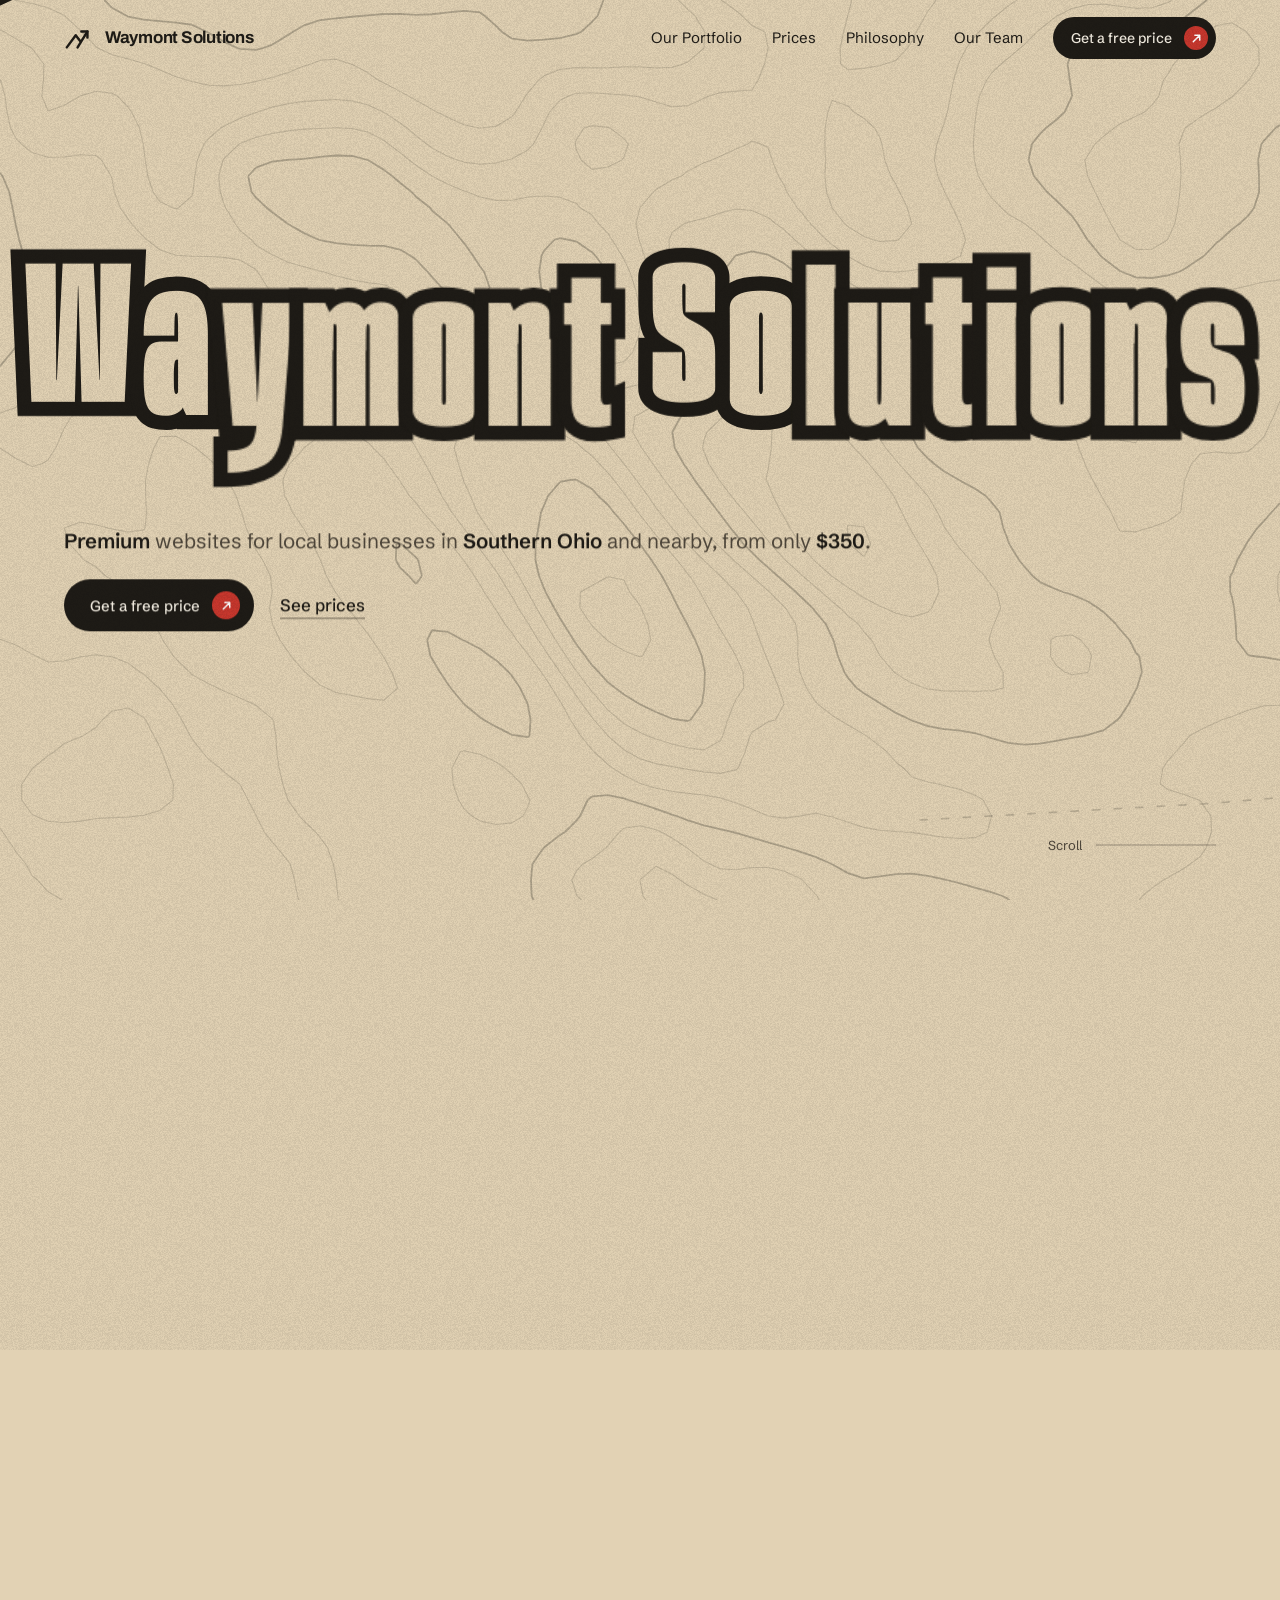
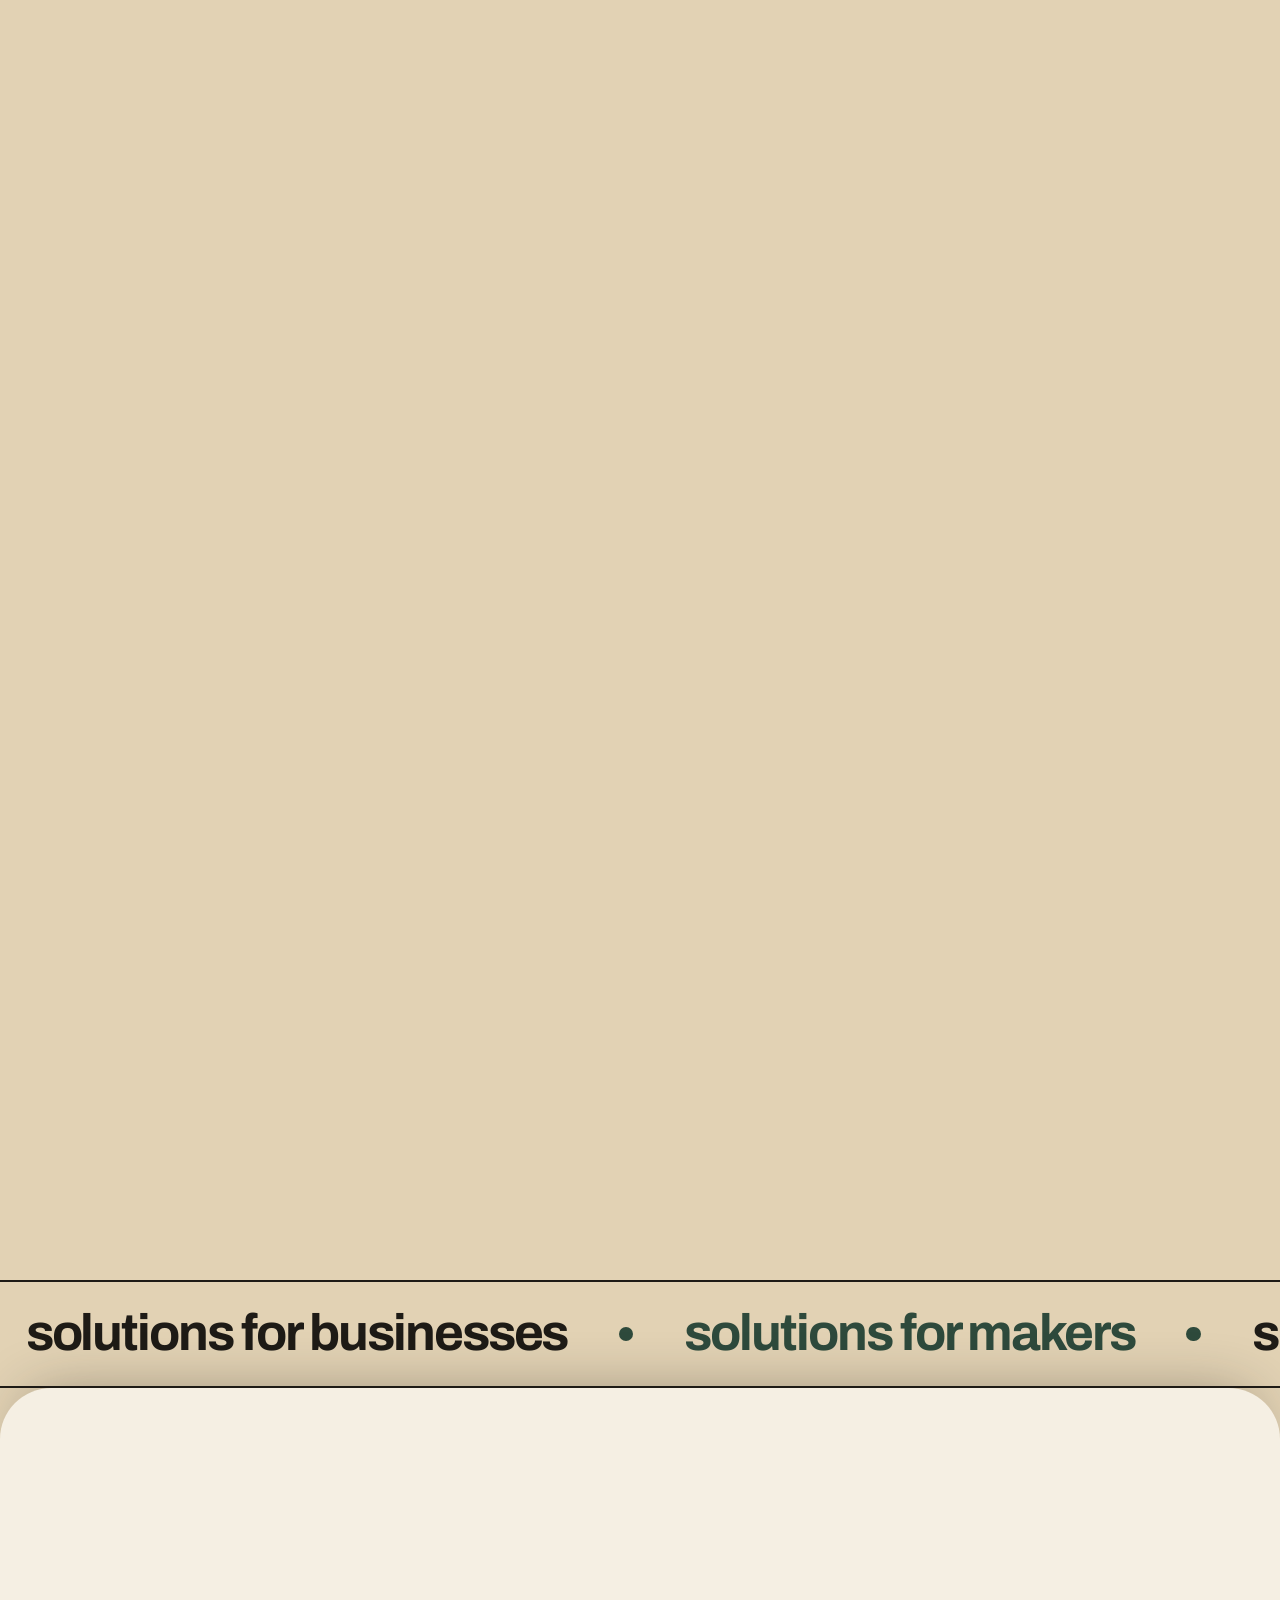
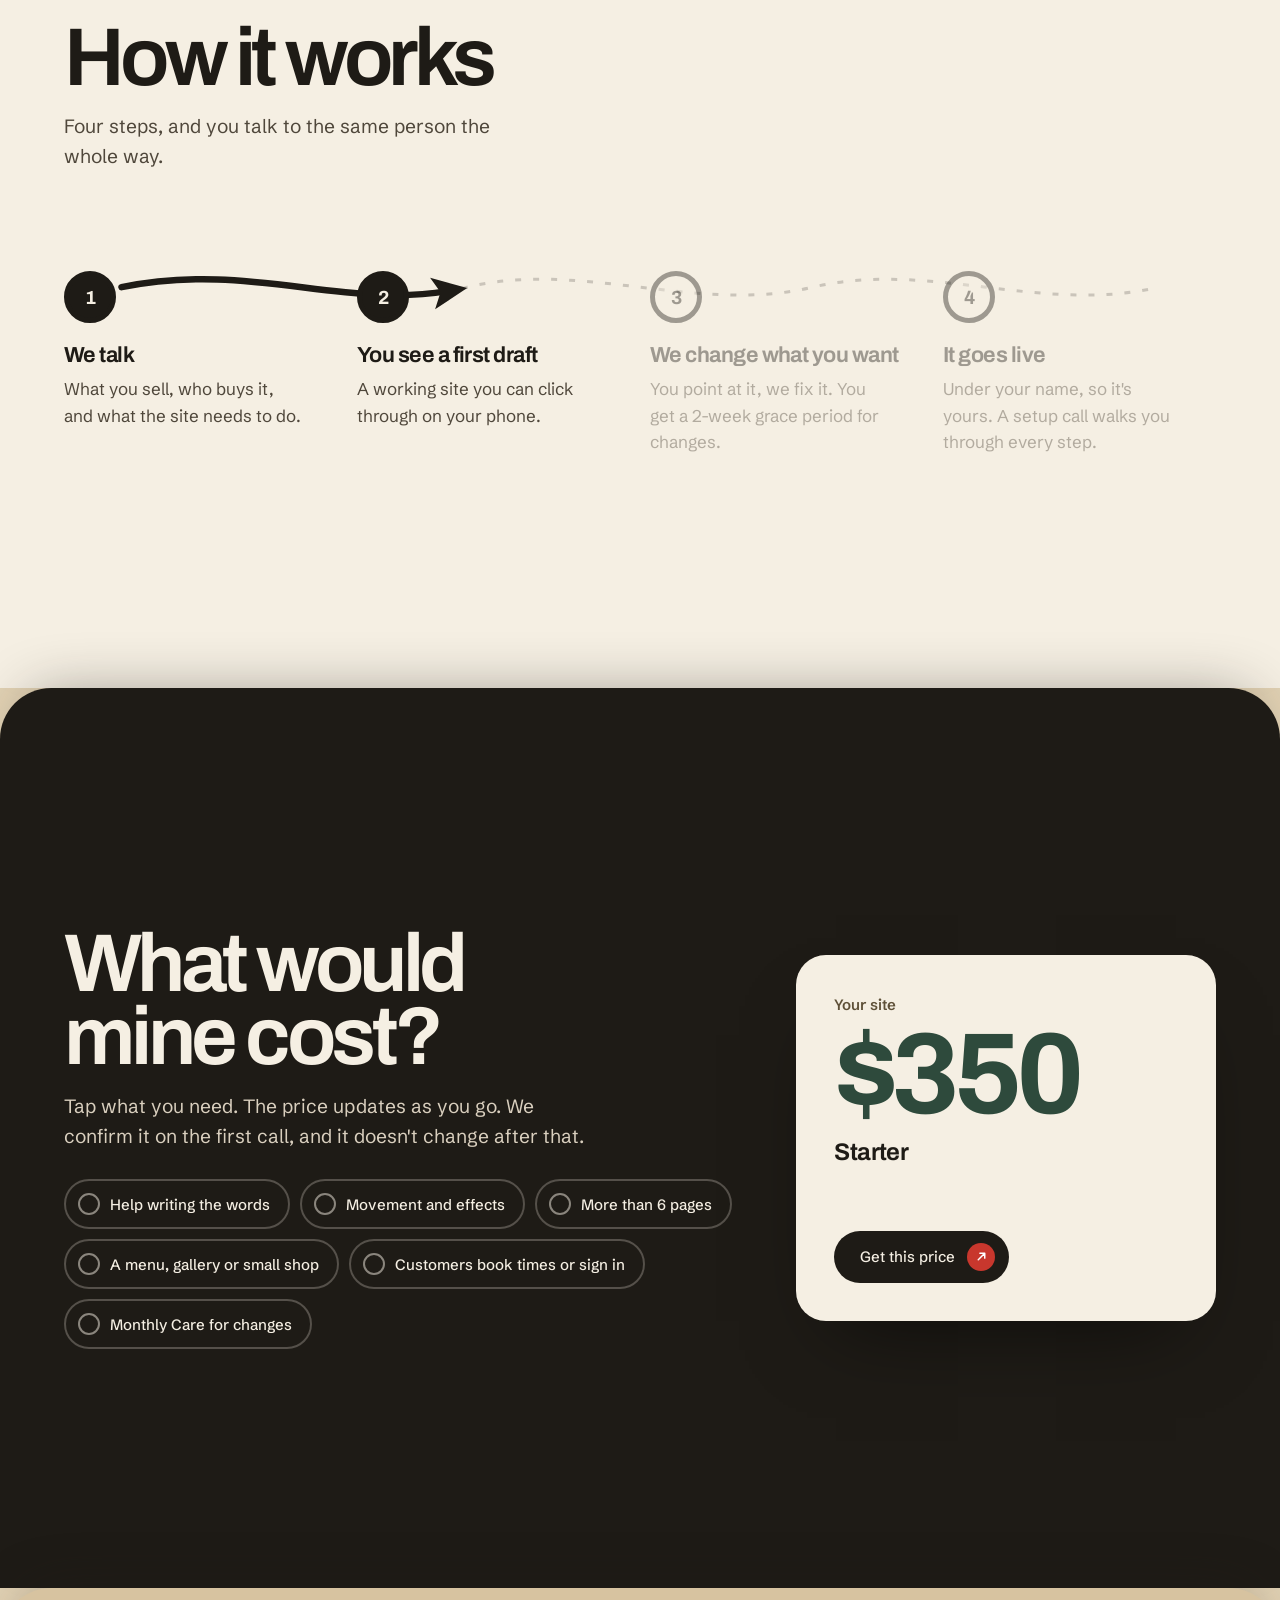
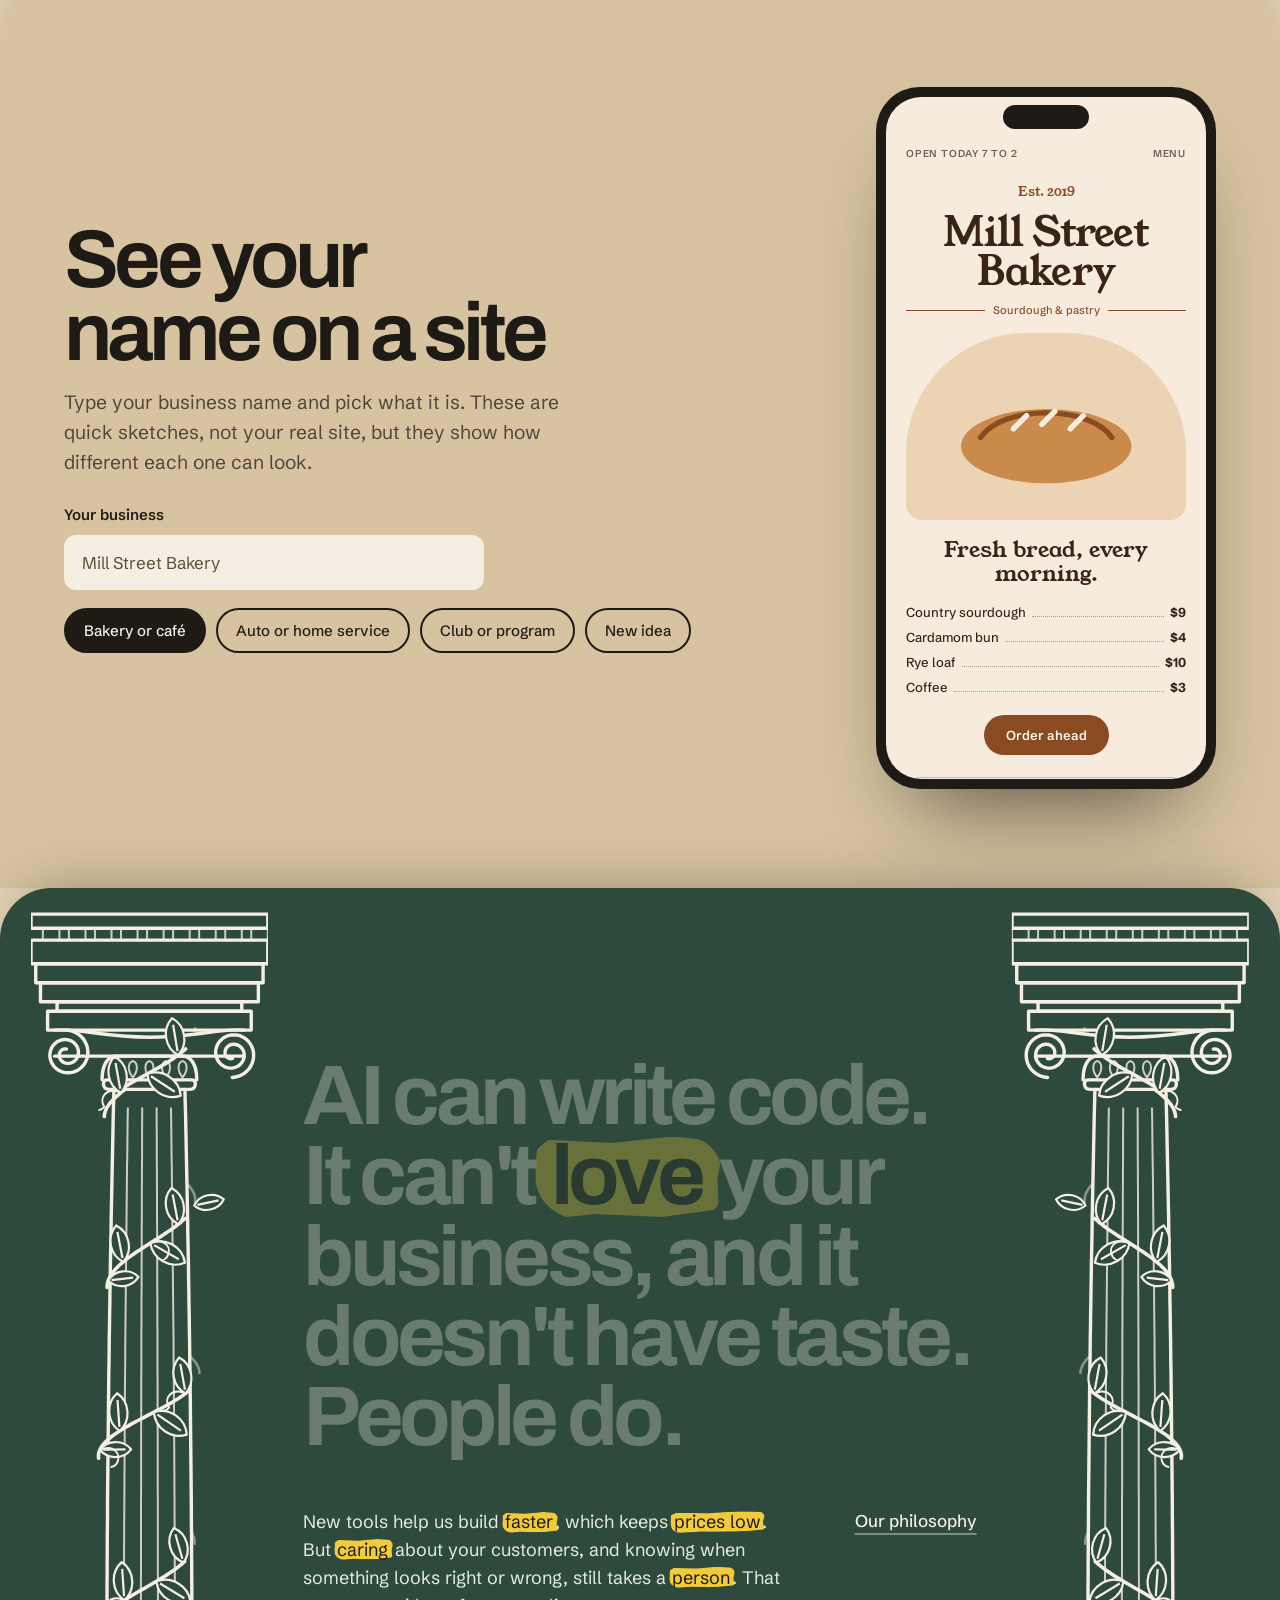
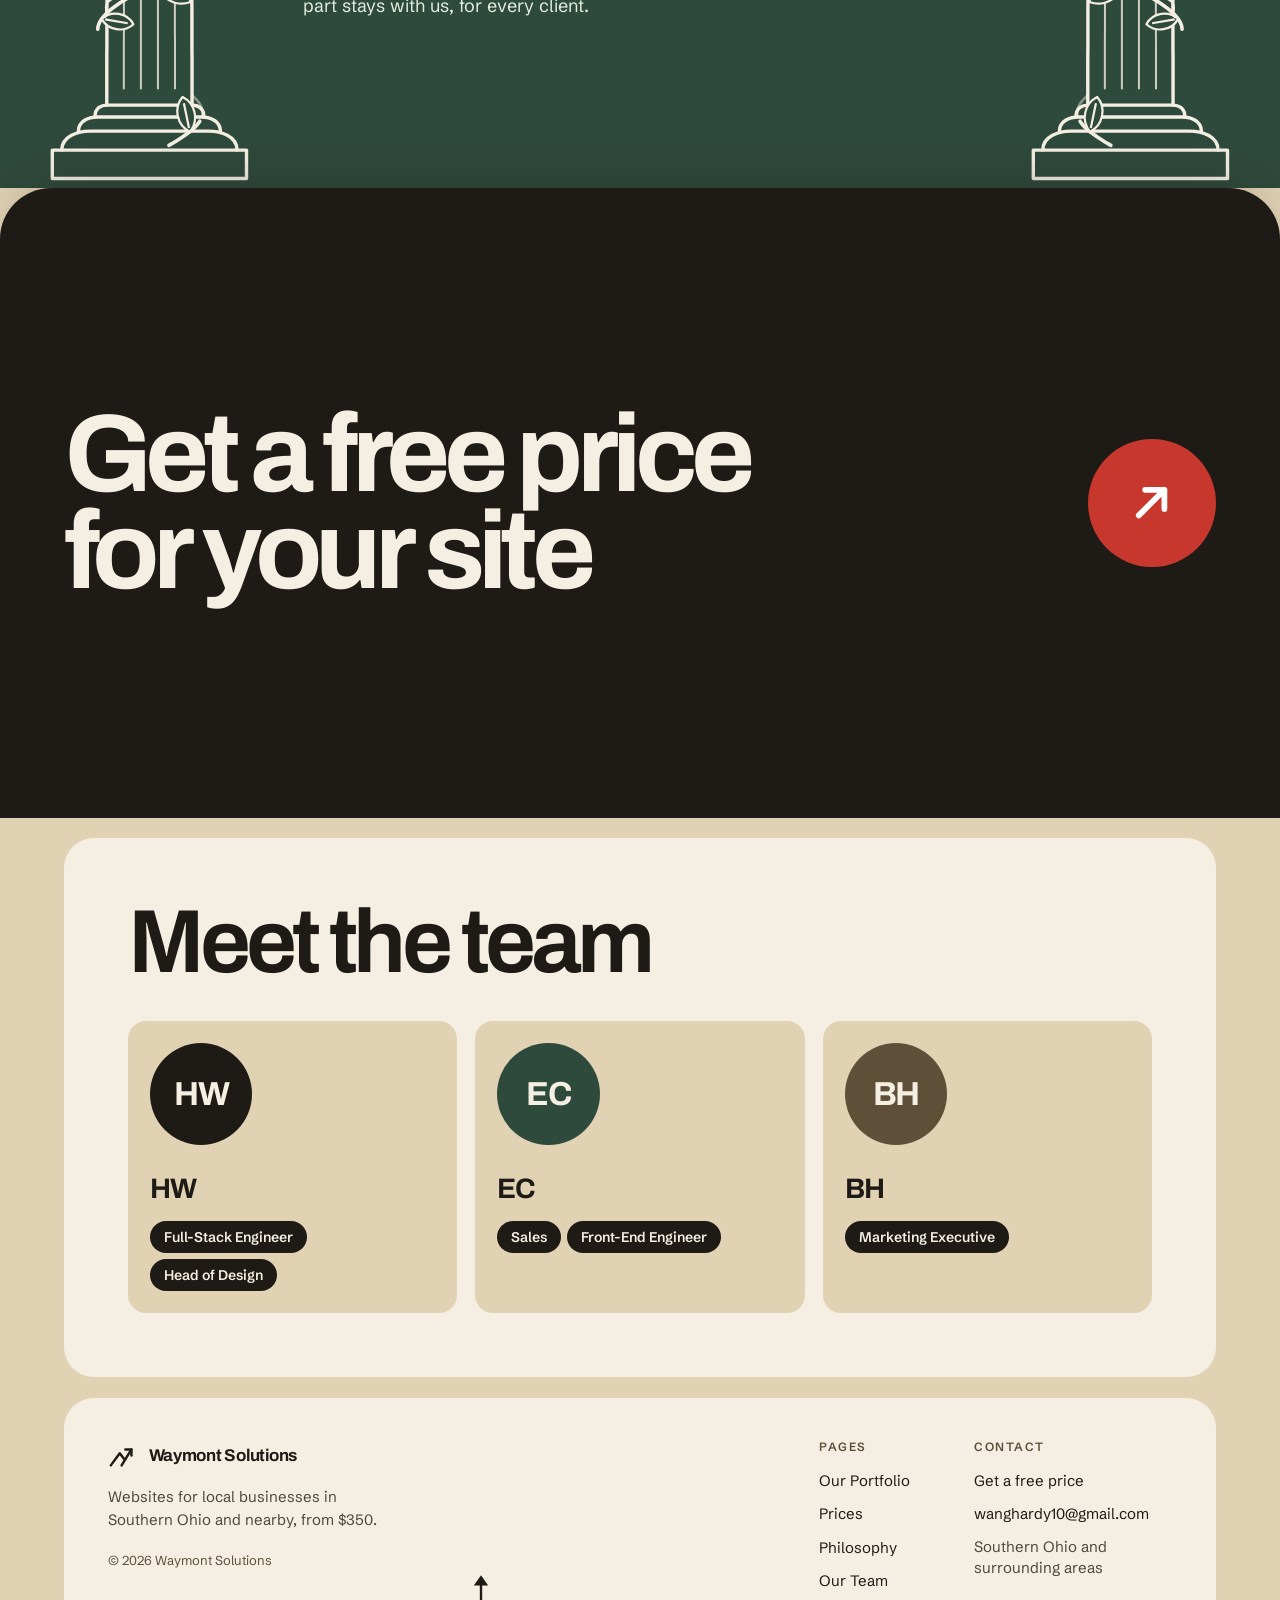
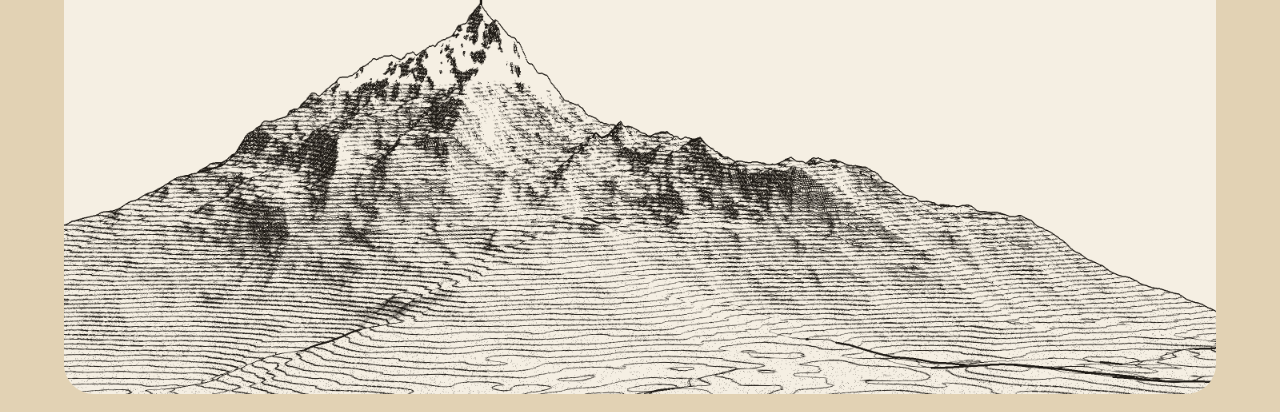
<file: index.html>
<!DOCTYPE html>
<html lang="en" data-type="service">
<head>
<meta charset="utf-8">
<meta name="viewport" content="width=device-width, initial-scale=1">
<meta name="page-type" content="service">
<meta name="site-kind" content="other">
<title>Waymont Solutions</title>
<link rel="icon" href="favicon.ico" sizes="any">
<link rel="icon" href="assets/icons/favicon.svg" type="image/svg+xml">
<link rel="apple-touch-icon" href="assets/icons/apple-touch-icon.png">
<meta name="theme-color" content="#E2D2B4">
<meta name="description" content="Waymont Solutions builds websites for small businesses, programs and founders in Southern Ohio. Sites start at $350.">
<link rel="stylesheet" href="assets/css/site.css">
</head>
<body>

<svg width="0" height="0" style="position:absolute" aria-hidden="true">
  <symbol id="mk" viewBox="0 0 32 32"><path d="M3 26 L12.5 13 L17 19" fill="none" stroke="currentColor" stroke-width="2.6" stroke-linecap="round" stroke-linejoin="round"/><path d="M14.5 26 L25 9" fill="none" stroke="currentColor" stroke-width="2.6" stroke-linecap="round" stroke-linejoin="round"/><path d="M18.5 9 H25 V15.5" fill="none" stroke="currentColor" stroke-width="2.6" stroke-linecap="round" stroke-linejoin="round"/></symbol>
  <symbol id="go" viewBox="0 0 16 16"><path d="M4 12 L12 4 M6 4 H12 V10" fill="none" stroke="currentColor" stroke-width="1.8" stroke-linecap="round" stroke-linejoin="round"/></symbol>
  <symbol id="tick" viewBox="0 0 14 14"><path d="M2 12 L7 3 L12 12" fill="none" stroke="currentColor" stroke-width="2" stroke-linecap="round" stroke-linejoin="round"/></symbol>
</svg>

<header class="bar" id="bar">
  <div class="wrap bar-in">
    <a class="brand" href="#home" aria-label="Waymont Solutions, home"><svg aria-hidden="true"><use href="#mk"/></svg><span>Waymont Solutions</span><span class="nfor" aria-hidden="true"><span class="f">for</span><span class="nw" id="nw"></span></span></a>
    <nav class="links" aria-label="Main">
      <a class="l" href="#work">Our Portfolio</a>
      <a class="l" href="#prices">Prices</a>
      <a class="l" href="#philosophy">Philosophy</a>
      <a class="l" href="#team">Our Team</a>
      <a class="btn sm" href="#contact">Get a free price <span class="dot" aria-hidden="true"><svg><use href="#go"/></svg></span></a>
      <button class="menu-btn" id="menuBtn" type="button" aria-expanded="false" aria-controls="drawer" aria-label="Open menu"><svg viewBox="0 0 24 24" width="26" height="26" fill="none" stroke="currentColor" stroke-width="2.2" stroke-linecap="round"><path d="M4 8 H20 M4 16 H20"/></svg></button>
    </nav>
  </div>
</header>

<div class="drawer" id="drawer" role="dialog" aria-modal="true" aria-label="Site menu">
  <button class="close" type="button" id="menuClose">Close</button>
  <a href="#home">Home</a>
  <a href="#work">Our Portfolio</a>
  <a href="#prices">Prices</a>
  <a href="#philosophy">Philosophy</a>
  <a href="#team">Our Team</a>
  <a class="cta" href="#contact">Get a free price</a>
</div>

<div class="wipe" id="wipe" aria-hidden="true"><svg><use href="#mk"/></svg></div>
<div class="ptr" id="cur" aria-hidden="true"><svg viewBox="-16 -16 32 32"><path d="M14 0 L-10 -11 L-4 0 L-10 11 Z"/></svg></div>

<main id="main">

  <!-- ================= HOME ================= -->
  <div class="view" data-view="home">
    <section class="hero" id="hero" aria-label="Waymont Solutions">
      <div class="pin">
        <canvas id="topo" aria-hidden="true"></canvas>
        <div class="scene" aria-hidden="true">
          <svg id="mtn" viewBox="0 0 1600 900" preserveAspectRatio="xMidYMax slice">
            <defs><clipPath id="snowClip"><rect id="snowRect" x="1100" y="270" width="240" height="0"/></clipPath></defs>
            <g id="cam">
              <path class="b2" id="b2" d="M-40 640 L220 580 L400 610 L560 520 L720 560 L900 480 L1060 520 L1200 450 L1400 480 L1560 410 L1680 440 L1820 400 L2100 460 L2100 1400 L-40 1400 Z"/>
              <path class="b1" id="b1" d="M-40 720 L160 680 L320 696 L480 630 L620 660 L760 590 L880 624 L1000 560 L1120 600 L1400 520 L1520 560 L1680 500 L1840 540 L2100 520 L2100 1400 L-40 1400 Z"/>
              <path class="body" id="bodyFill" d="M-40 874 L420 866 L560 858 L700 846 L830 798 L950 700 L1050 586 L1140 440 L1230 282 L1290 360 L1350 448 L1400 506 L1450 542 L1500 560 L1560 568 L2100 574 L2100 1400 L-40 1400 Z"/>
              <path class="ln gh" id="ghost" d="M420 866 L560 858 L700 846 L830 798 L950 700 L1050 586 L1140 440 L1230 282 L1290 360 L1350 448 L1400 506 L1450 542 L1500 560 L1560 568 L2100 574"/>
              <path class="snow" d="M1150 424 L1230 282 L1308 382 L1286 396 L1262 378 L1242 414 L1220 388 L1196 420 L1174 400 Z" clip-path="url(#snowClip)"/>
              <path class="ln main draw" data-s=".7" data-e=".86" pathLength="1" d="M1230 282 L1290 360 L1350 448 L1400 506 L1450 542 L1500 560 L1560 568 L2100 574"/>
              <path class="ln snl draw" data-s=".84" data-e=".97" pathLength="1" d="M1308 382 L1286 396 L1262 378 L1242 414 L1220 388 L1196 420 L1174 400 L1150 424"/>
              <path class="ln main draw" id="asc" pathLength="1" d="M420 866 L560 858 L700 846 L830 798 L950 700 L1050 586 L1140 440 L1230 282"/>
              <path class="arrow" id="arrow" d="M17 0 L-13 -14 L-6 0 L-13 14 Z"/>
            </g>
          </svg>
        </div>
        <div class="copy">
          <h1 class="title" id="title">
            <span class="sr">Waymont Solutions</span>
            <span class="measure" id="mA" aria-hidden="true"></span>
            <span class="measure" id="mB" aria-hidden="true"></span>
            <span id="chars" aria-hidden="true"></span>
          </h1>
          <div class="lede" id="lede">
            <p class="one"><b>Premium</b> websites for local businesses in <b>Southern Ohio</b> and nearby, from only <b class="num">$350</b>.</p>
            <div class="acts">
              <a class="btn" href="#contact">Get a free price <span class="dot" aria-hidden="true"><svg><use href="#go"/></svg></span></a>
              <a class="txtlink" href="#prices">See prices</a>
            </div>
          </div>
          <div class="meter" aria-hidden="true"><span>Scroll</span><span class="track"><i></i></span></div>
        </div>
      </div>
    </section>

    <div class="marq" aria-hidden="true"><div class="marq-in" id="marq"></div></div>

    <section class="story" aria-label="About Waymont Solutions">

      <div class="chap snow" id="how" style="--i:1">
        <div class="wrap chap-in">
          <div class="chap-head"><h2>How it works</h2><p>Four steps, and you talk to the same person the whole way.</p></div>
          <div class="path-row">
            <svg class="ptrail" viewBox="0 0 1200 120" preserveAspectRatio="none" aria-hidden="true"><path class="pg" d="M60 70 C200 40 300 100 420 70 C540 40 660 100 780 70 C900 40 1020 100 1140 70"/><path class="pd" id="tpath" pathLength="1" d="M60 70 C200 40 300 100 420 70 C540 40 660 100 780 70 C900 40 1020 100 1140 70"/><path class="pa" id="tarrow" d="M20 0 L-15 -16 L-7 0 L-15 16 Z"/></svg>
            <ol class="stops" id="steps">
              <li data-at="0"><span class="n">1</span><b>We talk</b><span>What you sell, who buys it, and what the site needs to do.</span></li>
              <li data-at=".333"><span class="n">2</span><b>You see a first draft</b><span>A working site you can click through on your phone.</span></li>
              <li data-at=".666"><span class="n">3</span><b>We change what you want</b><span>You point at it, we fix it. You get a 2-week grace period for changes.</span></li>
              <li data-at="1"><span class="n">4</span><b>It goes live</b><span>Under your name, so it's yours. A setup call walks you through every step.</span></li>
            </ol>
          </div>
        </div>
      </div>

      <div class="chap ink" id="est" style="--i:2">
        <div class="wrap chap-in est">
          <div class="chap-head"><h2>What would mine cost?</h2><p>Tap what you need. The price updates as you go. We confirm it on the first call, and it doesn't change after that.</p>
            <div class="opts" id="opts">
              <button type="button" class="opt" data-k="words" aria-pressed="false"><span class="sw"></span>Help writing the words</button>
              <button type="button" class="opt" data-k="motion" aria-pressed="false"><span class="sw"></span>Movement and effects</button>
              <button type="button" class="opt" data-k="pages" aria-pressed="false"><span class="sw"></span>More than 6 pages</button>
              <button type="button" class="opt" data-k="shop" aria-pressed="false"><span class="sw"></span>A menu, gallery or small shop</button>
              <button type="button" class="opt" data-k="book" aria-pressed="false"><span class="sw"></span>Customers book times or sign in</button>
              <button type="button" class="opt" data-k="help" aria-pressed="false"><span class="sw"></span>Monthly Care for changes</button>
            </div>
          </div>
          <div class="quote-box tilt">
            <span class="ql">Your site</span>
            <span class="qv num" id="qv">$350</span>
            <span class="qn" id="qn">Starter</span>
            <span class="qm" id="qm"></span>
            <a class="btn light" href="#contact">Get this price <span class="dot" aria-hidden="true"><svg><use href="#go"/></svg></span></a>
          </div>
        </div>
      </div>

      <div class="chap sand" id="try" style="--i:3">
        <div class="wrap chap-in try">
          <div class="chap-head"><h2>See your name on a site</h2><p>Type your business name and pick what it is. These are quick sketches, not your real site, but they show how different each one can look.</p>
            <label class="tin"><span>Your business</span><input id="bizName" class="in" maxlength="26" placeholder="Mill Street Bakery" autocomplete="off"></label>
            <div class="kinds-row" id="kinds">
              <button type="button" class="kbtn on" data-kind="bakery">Bakery or café</button>
              <button type="button" class="kbtn" data-kind="detail">Auto or home service</button>
              <button type="button" class="kbtn" data-kind="club">Club or program</button>
              <button type="button" class="kbtn" data-kind="idea">New idea</button>
            </div>
          </div>
          <div class="phone tilt" id="phone" data-kind="bakery">
            <div class="ph-notch"><i></i></div>
            <div class="ph-screen">

              <!-- bakery -->
              <div class="scr s-bakery" data-kind="bakery">
                <div class="scroll">
                  <div class="bk-top"><span>Open today 7 to 2</span><span>Menu</span></div>
                  <div class="bk-est">Est. 2019</div>
                  <div class="bk-name pn">Mill Street Bakery</div>
                  <div class="bk-rule"><i></i><span>Sourdough &amp; pastry</span><i></i></div>
                  <div class="bk-arch"><svg viewBox="0 0 200 120"><ellipse cx="100" cy="78" rx="78" ry="34" fill="#C98A4B"/><path d="M40 70 C60 40 140 40 160 70" fill="none" stroke="#8A4B22" stroke-width="5" stroke-linecap="round"/><path d="M70 62 L82 50 M96 58 L108 46 M122 62 L134 50" stroke="#F7EBDD" stroke-width="5" stroke-linecap="round"/></svg></div>
                  <div class="bk-h">Fresh bread, every morning.</div>
                  <div class="bk-menu">
                    <div><span>Country sourdough</span><i></i><b>$9</b></div>
                    <div><span>Cardamom bun</span><i></i><b>$4</b></div>
                    <div><span>Rye loaf</span><i></i><b>$10</b></div>
                    <div><span>Coffee</span><i></i><b>$3</b></div>
                  </div>
                  <div class="bk-btn">Order ahead</div>
                  <div class="bk-hours"><b>Hours</b><span>Tue to Sun, 7am to 2pm</span><span>Closed Mondays</span></div>
                </div>
              </div>

              <!-- detail -->
              <div class="scr s-detail" data-kind="detail">
                <div class="scroll">
                  <div class="dt-top"><span class="dt-logo"></span><span class="dt-call">Call</span></div>
                  <div class="dt-name pn">Ridge Auto Detail</div>
                  <div class="dt-stripe"></div>
                  <div class="dt-h">Your car, like new again.</div>
                  <div class="dt-ba"><div class="b"><span>Before</span></div><div class="a"><span>After</span></div><i></i></div>
                  <div class="dt-list">
                    <div><b>Interior clean</b><span>from $90</span></div>
                    <div><b>Full detail</b><span>from $180</span></div>
                    <div><b>Ceramic coat</b><span>from $450</span></div>
                  </div>
                  <div class="dt-stars"><span>We come to you</span><span>Mon to Sat</span></div>
                  <div class="dt-book">Book a time</div>
                </div>
              </div>

              <!-- club -->
              <div class="scr s-club" data-kind="club">
                <div class="scroll">
                  <div class="cl-top"><span class="cl-dot a"></span><span class="cl-dot b"></span><span class="cl-dot c"></span></div>
                  <div class="cl-name pn">Albany Puzzle Club</div>
                  <div class="cl-sticker">Free to join!</div>
                  <div class="cl-h">Puzzles, games and hard problems.</div>
                  <div class="cl-card"><b>Saturdays</b><span>10am to noon</span><span>Ages 8 to 14</span></div>
                  <div class="cl-row"><div class="cl-pill y">Logic</div><div class="cl-pill r">Codes</div><div class="cl-pill b">Math</div></div>
                  <div class="cl-cal"><i></i><i class="on"></i><i></i><i></i><i class="on"></i><i></i><i></i><i></i><i class="on"></i><i></i><i></i><i></i><i class="on"></i><i></i></div>
                  <div class="cl-btn">Sign up</div>
                </div>
              </div>

              <!-- idea -->
              <div class="scr s-idea" data-kind="idea">
                <div class="scroll">
                  <div class="id-top"><span class="id-dot"></span><span>Coming soon</span></div>
                  <div class="id-glow"></div>
                  <div class="id-h">The thing you wish existed.</div>
                  <div class="id-name pn">Your idea</div>
                  <div class="id-p">We're building it now. Be the first to hear when it's ready.</div>
                  <div class="id-form"><span>you@email.com</span><b>Join</b></div>
                  <div class="id-count"><b>Spring</b><span>launching</span></div>
                  <div class="id-feat"><div><b>01</b><span>Fast</span></div><div><b>02</b><span>Simple</span></div><div><b>03</b><span>Local</span></div></div>
                </div>
              </div>

            </div>
          </div>
        </div>
      </div>

      <div class="chap pine" id="belief-chap" style="--i:4">
        <svg class="pillar left" viewBox="0 0 200 760" preserveAspectRatio="xMidYMid meet" aria-hidden="true"><g class="vback"><path class="vine back" pathLength="1" style="--d:0.043" d="M144.7 698.0 L144.9 696.6 L144.8 695.1 L144.6 693.7 L144.2 692.3 L143.6 690.8 L142.8 689.4 L141.9 687.9 L140.7 686.5 L139.4 685.0 L138.0 683.6 L136.4 682.2 L134.6 680.7 L132.7 679.3 L130.6 677.8 L128.4 676.4 L126.1 674.9 L123.7 673.5 L121.2 672.1 L118.6 670.6 L115.9 669.2 L113.2 667.7 L110.4 666.3 L107.6 664.8 L104.7 663.4 L101.8 662.0 L98.9 660.5 L96.1 659.1 L93.2 657.6 L90.4 656.2 L87.6 654.7 L84.9 653.3 L82.2 651.9 L79.7 650.4 L77.2 649.0 L74.8 647.5 L72.6 646.1 L70.4 644.6 L68.4 643.2 L66.5 641.8 L64.8 640.3 L63.2 638.9 L61.8 637.4 L60.5 636.0 L59.4 634.5 L58.5 633.1 L57.7 631.7 L57.1 630.2 L56.7 628.8 L56.5 627.3 L56.4 625.9"/><path class="vine back" pathLength="1" style="--d:0.281" d="M138.2 553.7 L138.2 552.3 L138.1 550.9 L137.8 549.4 L137.4 548.0 L136.8 546.5 L136.2 545.1 L135.3 543.6 L134.4 542.2 L133.2 540.8 L132.0 539.3 L130.7 537.9 L129.2 536.4 L127.6 535.0 L125.9 533.5 L124.1 532.1 L122.1 530.7 L120.1 529.2 L118.0 527.8 L115.9 526.3 L113.6 524.9 L111.3 523.4 L108.9 522.0 L106.5 520.6 L104.1 519.1 L101.6 517.7 L99.1 516.2 L96.6 514.8 L94.0 513.3 L91.5 511.9 L89.0 510.5 L86.6 509.0 L84.2 507.6 L81.8 506.1 L79.4 504.7 L77.2 503.2 L75.0 501.8 L72.9 500.4 L70.9 498.9 L69.0 497.5 L67.2 496.0 L65.6 494.6 L64.0 493.1 L62.6 491.7 L61.4 490.3 L60.3 488.8 L59.3 487.4 L58.5 485.9 L57.9 484.5 L57.4 483.0 L57.1 481.6"/><path class="vine back" pathLength="1" style="--d:0.519" d="M142.2 409.5 L142.1 408.0 L141.8 406.6 L141.4 405.1 L140.7 403.7 L140.0 402.2 L139.0 400.8 L138.0 399.4 L136.7 397.9 L135.4 396.5 L133.9 395.0 L132.3 393.6 L130.5 392.1 L128.7 390.7 L126.8 389.3 L124.7 387.8 L122.6 386.4 L120.4 384.9 L118.2 383.5 L115.9 382.0 L113.6 380.6 L111.2 379.2 L108.8 377.7 L106.4 376.3 L103.9 374.8 L101.5 373.4 L99.1 371.9 L96.7 370.5 L94.4 369.1 L92.1 367.6 L89.8 366.2 L87.6 364.7 L85.5 363.3 L83.4 361.8 L81.4 360.4 L79.5 359.0 L77.7 357.5 L75.9 356.1 L74.3 354.6 L72.8 353.2 L71.4 351.7 L70.1 350.3 L69.0 348.9 L67.9 347.4 L67.0 346.0 L66.2 344.5 L65.6 343.1 L65.1 341.6 L64.7 340.2 L64.4 338.8 L64.3 337.3"/><path class="vine back" pathLength="1" style="--d:0.757" d="M138.6 265.2 L138.7 263.7 L138.6 262.3 L138.4 260.8 L138.1 259.4 L137.6 258.0 L136.9 256.5 L136.1 255.1 L135.1 253.6 L134.0 252.2 L132.8 250.7 L131.4 249.3 L129.9 247.9 L128.2 246.4 L126.5 245.0 L124.6 243.5 L122.6 242.1 L120.5 240.6 L118.4 239.2 L116.1 237.8 L113.8 236.3 L111.4 234.9 L109.0 233.4 L106.6 232.0 L104.1 230.5 L101.6 229.1 L99.1 227.7 L96.6 226.2 L94.1 224.8 L91.6 223.3 L89.2 221.9 L86.9 220.4 L84.5 219.0 L82.3 217.6 L80.1 216.1 L78.0 214.7 L76.1 213.2 L74.2 211.8 L72.4 210.3 L70.8 208.9 L69.2 207.5 L67.8 206.0 L66.6 204.6 L65.5 203.1 L64.5 201.7 L63.7 200.2 L63.0 198.8 L62.5 197.4 L62.1 195.9 L61.9 194.5 L61.9 193.0"/><path class="vine back" pathLength="1" style="--d:0.995" d="M138.8 120.9 L138.8 119.4 L138.6 118.0"/></g><g class="col"><path class="occ" d="M64.0 690 L64.0 680 L64.0 670 L64.0 660 L64.0 650 L64.1 640 L64.1 630 L64.1 620 L64.1 610 L64.2 600 L64.2 590 L64.3 580 L64.3 570 L64.4 560 L64.4 550 L64.5 540 L64.6 530 L64.6 520 L64.7 510 L64.8 500 L64.9 490 L65.0 480 L65.1 470 L65.2 460 L65.3 450 L65.4 440 L65.5 430 L65.6 420 L65.7 410 L65.9 400 L66.0 390 L66.1 380 L66.3 370 L66.4 360 L66.6 350 L66.7 340 L66.9 330 L67.0 320 L67.2 310 L67.4 300 L67.6 290 L67.7 280 L67.9 270 L68.1 260 L68.3 250 L68.5 240 L68.7 230 L68.9 220 L69.1 210 L69.3 200 L69.5 190 L69.8 180 L70.0 170 L130.0 170 L130.2 180 L130.5 190 L130.7 200 L130.9 210 L131.1 220 L131.3 230 L131.5 240 L131.7 250 L131.9 260 L132.1 270 L132.3 280 L132.4 290 L132.6 300 L132.8 310 L133.0 320 L133.1 330 L133.3 340 L133.4 350 L133.6 360 L133.7 370 L133.9 380 L134.0 390 L134.1 400 L134.3 410 L134.4 420 L134.5 430 L134.6 440 L134.7 450 L134.8 460 L134.9 470 L135.0 480 L135.1 490 L135.2 500 L135.3 510 L135.4 520 L135.4 530 L135.5 540 L135.6 550 L135.6 560 L135.7 570 L135.7 580 L135.8 590 L135.8 600 L135.9 610 L135.9 620 L135.9 630 L135.9 640 L136.0 650 L136.0 660 L136.0 670 L136.0 680 L136.0 690 Z"/><path class="pl" d="M18 752 H182 V728 H18 Z"/><path class="pl" d="M26 728 C26 716 40 712 50 712 H150 C160 712 174 716 174 728"/><path class="pl" d="M40 712 C40 704 48 700 56 700 H144 C152 700 160 704 160 712"/><path class="pl" d="M54 700 C54 692 60 690 64 690 H136 C140 690 146 692 146 700"/><path class="pl" d="M64.0 690 L64.0 680 L64.0 670 L64.0 660 L64.0 650 L64.1 640 L64.1 630 L64.1 620 L64.1 610 L64.2 600 L64.2 590 L64.3 580 L64.3 570 L64.4 560 L64.4 550 L64.5 540 L64.6 530 L64.6 520 L64.7 510 L64.8 500 L64.9 490 L65.0 480 L65.1 470 L65.2 460 L65.3 450 L65.4 440 L65.5 430 L65.6 420 L65.7 410 L65.9 400 L66.0 390 L66.1 380 L66.3 370 L66.4 360 L66.6 350 L66.7 340 L66.9 330 L67.0 320 L67.2 310 L67.4 300 L67.6 290 L67.7 280 L67.9 270 L68.1 260 L68.3 250 L68.5 240 L68.7 230 L68.9 220 L69.1 210 L69.3 200 L69.5 190 L69.8 180 L70.0 170"/><path class="pl" d="M136.0 690 L136.0 680 L136.0 670 L136.0 660 L136.0 650 L135.9 640 L135.9 630 L135.9 620 L135.9 610 L135.8 600 L135.8 590 L135.7 580 L135.7 570 L135.6 560 L135.6 550 L135.5 540 L135.4 530 L135.4 520 L135.3 510 L135.2 500 L135.1 490 L135.0 480 L134.9 470 L134.8 460 L134.7 450 L134.6 440 L134.5 430 L134.4 420 L134.3 410 L134.1 400 L134.0 390 L133.9 380 L133.7 370 L133.6 360 L133.4 350 L133.3 340 L133.1 330 L133.0 320 L132.8 310 L132.6 300 L132.4 290 L132.3 280 L132.1 270 L131.9 260 L131.7 250 L131.5 240 L131.3 230 L131.1 220 L130.9 210 L130.7 200 L130.5 190 L130.2 180 L130.0 170"/><path class="pl fl" d="M78.4 676 L78.4 666 L78.4 656 L78.4 646 L78.4 636 L78.5 626 L78.5 616 L78.5 606 L78.5 596 L78.5 586 L78.6 576 L78.6 566 L78.6 556 L78.7 546 L78.7 536 L78.8 526 L78.8 516 L78.9 506 L78.9 496 L79.0 486 L79.0 476 L79.1 466 L79.1 456 L79.2 446 L79.3 436 L79.3 426 L79.4 416 L79.5 406 L79.6 396 L79.6 386 L79.7 376 L79.8 366 L79.9 356 L80.0 346 L80.1 336 L80.2 326 L80.3 316 L80.4 306 L80.5 296 L80.6 286 L80.7 276 L80.8 266 L80.9 256 L81.0 246 L81.1 236 L81.3 226 L81.4 216 L81.5 206 L81.6 196 L81.8 186"/><path class="pl fl" d="M92.8 676 L92.8 666 L92.8 656 L92.8 646 L92.8 636 L92.8 626 L92.8 616 L92.8 606 L92.8 596 L92.8 586 L92.9 576 L92.9 566 L92.9 556 L92.9 546 L92.9 536 L92.9 526 L92.9 516 L93.0 506 L93.0 496 L93.0 486 L93.0 476 L93.0 466 L93.0 456 L93.1 446 L93.1 436 L93.1 426 L93.1 416 L93.2 406 L93.2 396 L93.2 386 L93.2 376 L93.3 366 L93.3 356 L93.3 346 L93.4 336 L93.4 326 L93.4 316 L93.5 306 L93.5 296 L93.5 286 L93.6 276 L93.6 266 L93.6 256 L93.7 246 L93.7 236 L93.8 226 L93.8 216 L93.8 206 L93.9 196 L93.9 186"/><path class="pl fl" d="M107.2 676 L107.2 666 L107.2 656 L107.2 646 L107.2 636 L107.2 626 L107.2 616 L107.2 606 L107.2 596 L107.2 586 L107.1 576 L107.1 566 L107.1 556 L107.1 546 L107.1 536 L107.1 526 L107.1 516 L107.0 506 L107.0 496 L107.0 486 L107.0 476 L107.0 466 L107.0 456 L106.9 446 L106.9 436 L106.9 426 L106.9 416 L106.8 406 L106.8 396 L106.8 386 L106.8 376 L106.7 366 L106.7 356 L106.7 346 L106.6 336 L106.6 326 L106.6 316 L106.5 306 L106.5 296 L106.5 286 L106.4 276 L106.4 266 L106.4 256 L106.3 246 L106.3 236 L106.2 226 L106.2 216 L106.2 206 L106.1 196 L106.1 186"/><path class="pl fl" d="M121.6 676 L121.6 666 L121.6 656 L121.6 646 L121.6 636 L121.5 626 L121.5 616 L121.5 606 L121.5 596 L121.5 586 L121.4 576 L121.4 566 L121.4 556 L121.3 546 L121.3 536 L121.2 526 L121.2 516 L121.1 506 L121.1 496 L121.0 486 L121.0 476 L120.9 466 L120.9 456 L120.8 446 L120.7 436 L120.7 426 L120.6 416 L120.5 406 L120.4 396 L120.4 386 L120.3 376 L120.2 366 L120.1 356 L120.0 346 L119.9 336 L119.8 326 L119.7 316 L119.6 306 L119.5 296 L119.4 286 L119.3 276 L119.2 266 L119.1 256 L119.0 246 L118.9 236 L118.7 226 L118.6 216 L118.5 206 L118.4 196 L118.2 186"/><path class="pl" d="M64 162 H136 M64 162 C60 162 60 170 66 170 M136 162 C140 162 140 170 134 170 M66 170 H134"/><path class="pl" d="M60 162 C60 150 64 144 70 142 H130 C136 144 140 150 140 162"/><path class="pl fl" d="M72 160 C67 154 68 147 72 146 C76 147 77 154 72 160 Z"/><path class="pl fl" d="M86 160 C81 154 82 147 86 146 C90 147 91 154 86 160 Z"/><path class="pl fl" d="M100 160 C95 154 96 147 100 146 C104 147 105 154 100 160 Z"/><path class="pl fl" d="M114 160 C109 154 110 147 114 146 C118 147 119 154 114 160 Z"/><path class="pl fl" d="M128 160 C123 154 124 147 128 146 C132 147 133 154 128 160 Z"/><path class="pl" d="M20 142 H180"/><path class="pl" d="M20 120 C40 118 60 126 100 126 C140 126 160 118 180 120"/><path class="pl" d="M30.0 120.0 L32.8 120.4 L35.4 121.1 L37.9 122.2 L40.2 123.6 L42.3 125.4 L44.1 127.3 L45.5 129.5 L46.7 131.9 L47.5 134.3 L47.9 136.8 L48.0 139.4 L47.8 141.9 L47.2 144.3 L46.2 146.6 L45.0 148.7 L43.5 150.6 L41.8 152.2 L39.9 153.6 L37.8 154.7 L35.6 155.5 L33.4 155.9 L31.1 156.0 L28.9 155.9 L26.7 155.4 L24.7 154.6 L22.8 153.6 L21.1 152.3 L19.6 150.8 L18.3 149.1 L17.3 147.3 L16.6 145.4 L16.1 143.5 L15.9 141.5 L16.1 139.5 L16.4 137.6 L17.1 135.8 L17.9 134.1 L19.0 132.6 L20.3 131.3 L21.7 130.1 L23.3 129.2 L24.9 128.6 L26.6 128.1 L28.3 127.9 L30.0 128.0 L31.6 128.3 L33.2 128.8 L34.7 129.5 L36.0 130.4 L37.1 131.5 L38.1 132.7 L38.9 134.0 L39.5 135.4 L39.9 136.8 L40.1 138.2 L40.0 139.6 L39.8 141.0 L39.4 142.3 L38.8 143.6 L38.1 144.7 L37.2 145.6 L36.2 146.5 L35.2 147.1 L34.0 147.6 L32.9 147.9 L31.7 148.1 L30.6 148.1 L29.4 147.9 L28.4 147.6 L27.4 147.1 L26.5 146.5 L25.8 145.8 L25.1 145.1 L24.6 144.2 L24.2 143.3 L24.0 142.4 L23.9 141.5 L23.9 140.6 L24.0 139.8 L24.3 139.0 L24.7 138.3 L25.1 137.6 L25.7 137.1 L26.2 136.6 L26.9 136.3 L27.5 136.0 L28.2 135.9 L28.8 135.8 L29.4 135.9 L30.0 136.0"/><path class="pl" d="M170.0 160.0 L172.8 159.6 L175.4 158.9 L177.9 157.8 L180.2 156.4 L182.3 154.6 L184.1 152.7 L185.5 150.5 L186.7 148.1 L187.5 145.7 L187.9 143.2 L188.0 140.6 L187.8 138.1 L187.2 135.7 L186.2 133.4 L185.0 131.3 L183.5 129.4 L181.8 127.8 L179.9 126.4 L177.8 125.3 L175.6 124.5 L173.4 124.1 L171.1 124.0 L168.9 124.1 L166.7 124.6 L164.7 125.4 L162.8 126.4 L161.1 127.7 L159.6 129.2 L158.3 130.9 L157.3 132.7 L156.6 134.6 L156.1 136.5 L155.9 138.5 L156.1 140.5 L156.4 142.4 L157.1 144.2 L157.9 145.9 L159.0 147.4 L160.3 148.7 L161.7 149.9 L163.3 150.8 L164.9 151.4 L166.6 151.9 L168.3 152.1 L170.0 152.0 L171.6 151.7 L173.2 151.2 L174.7 150.5 L176.0 149.6 L177.1 148.5 L178.1 147.3 L178.9 146.0 L179.5 144.6 L179.9 143.2 L180.1 141.8 L180.0 140.4 L179.8 139.0 L179.4 137.7 L178.8 136.4 L178.1 135.3 L177.2 134.4 L176.2 133.5 L175.2 132.9 L174.0 132.4 L172.9 132.1 L171.7 131.9 L170.6 131.9 L169.4 132.1 L168.4 132.4 L167.4 132.9 L166.5 133.5 L165.8 134.2 L165.1 134.9 L164.6 135.8 L164.2 136.7 L164.0 137.6 L163.9 138.5 L163.9 139.4 L164.0 140.2 L164.3 141.0 L164.7 141.7 L165.1 142.4 L165.7 142.9 L166.2 143.4 L166.9 143.7 L167.5 144.0 L168.2 144.1 L168.8 144.2 L169.4 144.1 L170.0 144.0"/><path class="pl" d="M14 120 H186 V104 H14 Z"/><path class="pl" d="M22 104 H178 V96 H22 Z"/><path class="pl" d="M8 96 H192 V80 H8 Z"/><path class="pl" d="M4 80 H196 V64 H4 Z"/><path class="pl" d="M0 64 H200 V44 H0 Z"/><path class="pl fl" d="M10 44 V34 H24 V44"/><path class="pl fl" d="M32 44 V34 H46 V44"/><path class="pl fl" d="M54 44 V34 H68 V44"/><path class="pl fl" d="M76 44 V34 H90 V44"/><path class="pl fl" d="M98 44 V34 H112 V44"/><path class="pl fl" d="M120 44 V34 H134 V44"/><path class="pl fl" d="M142 44 V34 H156 V44"/><path class="pl fl" d="M164 44 V34 H178 V44"/><path class="pl fl" d="M186 44 V34 H200 V44"/><path class="pl" d="M0 34 H200 V22 H0 Z"/></g><path class="vine" pathLength="1" style="--d:0.000" d="M116.5 724.0 L119.0 722.6 L121.4 721.1 L123.7 719.7 L126.0 718.2 L128.2 716.8 L130.3 715.3 L132.3 713.9 L134.1 712.5 L135.9 711.0 L137.5 709.6 L139.0 708.1 L140.3 706.7 L141.4 705.2 L142.4 703.8 L143.3 702.4 L143.9 700.9 L144.4 699.5 L144.7 698.0"/><path class="vine" pathLength="1" style="--d:0.162" d="M56.4 625.9 L56.5 624.4 L56.8 623.0 L57.3 621.6 L57.9 620.1 L58.7 618.7 L59.7 617.2 L60.8 615.8 L62.1 614.3 L63.4 612.9 L65.0 611.5 L66.6 610.0 L68.4 608.6 L70.3 607.1 L72.3 605.7 L74.4 604.2 L76.6 602.8 L78.8 601.4 L81.1 599.9 L83.5 598.5 L85.9 597.0 L88.4 595.6 L90.9 594.1 L93.4 592.7 L95.9 591.3 L98.4 589.8 L100.9 588.4 L103.4 586.9 L105.9 585.5 L108.3 584.0 L110.7 582.6 L113.0 581.2 L115.2 579.7 L117.4 578.3 L119.5 576.8 L121.6 575.4 L123.5 573.9 L125.3 572.5 L127.1 571.1 L128.7 569.6 L130.2 568.2 L131.6 566.7 L132.9 565.3 L134.0 563.8 L135.0 562.4 L135.9 561.0 L136.6 559.5 L137.2 558.1 L137.7 556.6 L138.0 555.2 L138.2 553.7"/><path class="vine" pathLength="1" style="--d:0.400" d="M57.1 481.6 L56.9 480.2 L57.0 478.7 L57.2 477.3 L57.6 475.8 L58.2 474.4 L58.9 472.9 L59.8 471.5 L60.9 470.1 L62.1 468.6 L63.5 467.2 L65.1 465.7 L66.8 464.3 L68.6 462.8 L70.6 461.4 L72.6 460.0 L74.9 458.5 L77.2 457.1 L79.6 455.6 L82.1 454.2 L84.6 452.7 L87.3 451.3 L90.0 449.9 L92.7 448.4 L95.5 447.0 L98.2 445.5 L101.0 444.1 L103.8 442.6 L106.6 441.2 L109.3 439.8 L112.0 438.3 L114.6 436.9 L117.2 435.4 L119.6 434.0 L122.0 432.5 L124.4 431.1 L126.6 429.7 L128.6 428.2 L130.6 426.8 L132.4 425.3 L134.1 423.9 L135.6 422.4 L137.0 421.0 L138.3 419.6 L139.3 418.1 L140.2 416.7 L141.0 415.2 L141.5 413.8 L141.9 412.3 L142.2 410.9 L142.2 409.5"/><path class="vine" pathLength="1" style="--d:0.638" d="M64.3 337.3 L64.3 335.9 L64.5 334.4 L64.8 333.0 L65.2 331.5 L65.8 330.1 L66.5 328.7 L67.3 327.2 L68.2 325.8 L69.3 324.3 L70.4 322.9 L71.7 321.4 L73.1 320.0 L74.6 318.6 L76.2 317.1 L77.9 315.7 L79.7 314.2 L81.6 312.8 L83.5 311.3 L85.5 309.9 L87.6 308.5 L89.7 307.0 L91.9 305.6 L94.1 304.1 L96.3 302.7 L98.6 301.2 L100.8 299.8 L103.1 298.4 L105.4 296.9 L107.7 295.5 L109.9 294.0 L112.1 292.6 L114.3 291.1 L116.5 289.7 L118.6 288.3 L120.6 286.8 L122.5 285.4 L124.4 283.9 L126.2 282.5 L127.9 281.0 L129.5 279.6 L131.0 278.2 L132.4 276.7 L133.6 275.3 L134.8 273.8 L135.7 272.4 L136.6 270.9 L137.3 269.5 L137.9 268.1 L138.3 266.6 L138.6 265.2"/><path class="vine" pathLength="1" style="--d:0.876" d="M61.9 193.0 L62.0 191.6 L62.3 190.1 L62.7 188.7 L63.2 187.3 L63.9 185.8 L64.8 184.4 L65.8 182.9 L66.9 181.5 L68.1 180.0 L69.5 178.6 L70.9 177.2 L72.5 175.7 L74.2 174.3 L75.9 172.8 L77.7 171.4 L75.6 169.9 L77.9 168.5 L80.3 167.1 L82.8 165.6 L85.3 164.2 L87.9 162.7 L90.5 161.3 L93.1 159.8 L95.7 158.4 L98.3 157.0 L101.0 155.5 L103.5 154.1 L106.1 152.6 L108.6 151.2 L111.1 149.7 L113.5 148.3 L115.8 146.9 L118.1 145.4 L120.2 144.0 L122.3 142.5 L124.3 141.1 L126.2 139.6 L128.0 138.2 L129.6 136.8 L131.1 135.3 L132.5 133.9 L133.8 132.4 L134.9 131.0 L135.9 129.5 L136.8 128.1 L137.5 126.7 L138.0 125.2 L138.5 123.8 L138.7 122.3 L138.8 120.9"/><g class="lf" style="--d:0.019" transform="translate(134.1 712.5) rotate(-101.7) scale(1.07)"><path class="lfp" d="M0 0 C7 -9 21 -9 28 0 C21 9 7 9 0 0 Z M3 0 H23"/></g><g class="lf" style="--d:0.176" transform="translate(59.7 617.2) rotate(9.5) scale(0.97)"><path class="lfp" d="M0 0 C7 -9 21 -9 28 0 C21 9 7 9 0 0 Z M3 0 H23"/></g><g class="lf" style="--d:0.202" transform="translate(78.8 601.4) rotate(-93.9) scale(1.15)"><path class="lfp" d="M0 0 C7 -9 21 -9 28 0 C21 9 7 9 0 0 Z M3 0 H23"/></g><path class="tend" pathLength="1" style="--d:0.202" d="M78.8 601.4 c-12 -5 -19 4 -14 12 c-4 5 -9 2 -7 -2"/><g class="lf" style="--d:0.229" transform="translate(105.9 585.5) rotate(31.2) scale(1.20)"><path class="lfp" d="M0 0 C7 -9 21 -9 28 0 C21 9 7 9 0 0 Z M3 0 H23"/></g><g class="lf" style="--d:0.255" transform="translate(128.7 569.6) rotate(-105.7) scale(1.08)"><path class="lfp" d="M0 0 C7 -9 21 -9 28 0 C21 9 7 9 0 0 Z M3 0 H23"/></g><g class="lf" style="--d:0.412" transform="translate(58.2 474.4) rotate(-0.9) scale(0.94)"><path class="lfp" d="M0 0 C7 -9 21 -9 28 0 C21 9 7 9 0 0 Z M3 0 H23"/></g><path class="tend" pathLength="1" style="--d:0.412" d="M58.2 474.4 c12 -5 19 4 14 12 c-4 5 -9 2 -7 -2"/><g class="lf" style="--d:0.438" transform="translate(74.9 458.5) rotate(-94.0) scale(1.14)"><path class="lfp" d="M0 0 C7 -9 21 -9 28 0 C21 9 7 9 0 0 Z M3 0 H23"/></g><g class="lf" style="--d:0.464" transform="translate(103.8 442.6) rotate(34.4) scale(1.20)"><path class="lfp" d="M0 0 C7 -9 21 -9 28 0 C21 9 7 9 0 0 Z M3 0 H23"/></g><g class="lf" style="--d:0.490" transform="translate(130.6 426.8) rotate(-100.3) scale(1.10)"><path class="lfp" d="M0 0 C7 -9 21 -9 28 0 C21 9 7 9 0 0 Z M3 0 H23"/></g><path class="tend" pathLength="1" style="--d:0.490" d="M130.6 426.8 c-12 -5 -19 4 -14 12 c-4 5 -9 2 -7 -2"/><g class="lf" style="--d:0.648" transform="translate(65.2 331.5) rotate(-6.9) scale(0.92)"><path class="lfp" d="M0 0 C7 -9 21 -9 28 0 C21 9 7 9 0 0 Z M3 0 H23"/></g><g class="lf" style="--d:0.674" transform="translate(77.9 315.7) rotate(-101.0) scale(1.12)"><path class="lfp" d="M0 0 C7 -9 21 -9 28 0 C21 9 7 9 0 0 Z M3 0 H23"/></g><g class="lf" style="--d:0.700" transform="translate(100.8 299.8) rotate(29.7) scale(1.20)"><path class="lfp" d="M0 0 C7 -9 21 -9 28 0 C21 9 7 9 0 0 Z M3 0 H23"/></g><path class="tend" pathLength="1" style="--d:0.700" d="M100.8 299.8 c12 -5 19 4 14 12 c-4 5 -9 2 -7 -2"/><g class="lf" style="--d:0.726" transform="translate(124.4 283.9) rotate(-100.8) scale(1.11)"><path class="lfp" d="M0 0 C7 -9 21 -9 28 0 C21 9 7 9 0 0 Z M3 0 H23"/></g><g class="lf" style="--d:0.752" transform="translate(137.9 268.1) rotate(-11.8) scale(0.91)"><path class="lfp" d="M0 0 C7 -9 21 -9 28 0 C21 9 7 9 0 0 Z M3 0 H23"/></g><g class="lf" style="--d:0.910" transform="translate(75.9 172.8) rotate(-100.2) scale(1.11)"><path class="lfp" d="M0 0 C7 -9 21 -9 28 0 C21 9 7 9 0 0 Z M3 0 H23"/></g><path class="tend" pathLength="1" style="--d:0.910" d="M75.9 172.8 c-12 -5 -19 4 -14 12 c-4 5 -9 2 -7 -2"/><g class="lf" style="--d:0.936" transform="translate(98.3 157.0) rotate(33.1) scale(1.20)"><path class="lfp" d="M0 0 C7 -9 21 -9 28 0 C21 9 7 9 0 0 Z M3 0 H23"/></g><g class="lf" style="--d:0.962" transform="translate(124.3 141.1) rotate(-99.5) scale(1.13)"><path class="lfp" d="M0 0 C7 -9 21 -9 28 0 C21 9 7 9 0 0 Z M3 0 H23"/></g></svg><svg class="pillar right" viewBox="0 0 200 760" preserveAspectRatio="xMidYMid meet" aria-hidden="true"><g class="vback"><path class="vine back" pathLength="1" style="--d:0.043" d="M144.7 698.0 L144.9 696.6 L144.8 695.1 L144.6 693.7 L144.2 692.3 L143.6 690.8 L142.8 689.4 L141.9 687.9 L140.7 686.5 L139.4 685.0 L138.0 683.6 L136.4 682.2 L134.6 680.7 L132.7 679.3 L130.6 677.8 L128.4 676.4 L126.1 674.9 L123.7 673.5 L121.2 672.1 L118.6 670.6 L115.9 669.2 L113.2 667.7 L110.4 666.3 L107.6 664.8 L104.7 663.4 L101.8 662.0 L98.9 660.5 L96.1 659.1 L93.2 657.6 L90.4 656.2 L87.6 654.7 L84.9 653.3 L82.2 651.9 L79.7 650.4 L77.2 649.0 L74.8 647.5 L72.6 646.1 L70.4 644.6 L68.4 643.2 L66.5 641.8 L64.8 640.3 L63.2 638.9 L61.8 637.4 L60.5 636.0 L59.4 634.5 L58.5 633.1 L57.7 631.7 L57.1 630.2 L56.7 628.8 L56.5 627.3 L56.4 625.9"/><path class="vine back" pathLength="1" style="--d:0.281" d="M138.2 553.7 L138.2 552.3 L138.1 550.9 L137.8 549.4 L137.4 548.0 L136.8 546.5 L136.2 545.1 L135.3 543.6 L134.4 542.2 L133.2 540.8 L132.0 539.3 L130.7 537.9 L129.2 536.4 L127.6 535.0 L125.9 533.5 L124.1 532.1 L122.1 530.7 L120.1 529.2 L118.0 527.8 L115.9 526.3 L113.6 524.9 L111.3 523.4 L108.9 522.0 L106.5 520.6 L104.1 519.1 L101.6 517.7 L99.1 516.2 L96.6 514.8 L94.0 513.3 L91.5 511.9 L89.0 510.5 L86.6 509.0 L84.2 507.6 L81.8 506.1 L79.4 504.7 L77.2 503.2 L75.0 501.8 L72.9 500.4 L70.9 498.9 L69.0 497.5 L67.2 496.0 L65.6 494.6 L64.0 493.1 L62.6 491.7 L61.4 490.3 L60.3 488.8 L59.3 487.4 L58.5 485.9 L57.9 484.5 L57.4 483.0 L57.1 481.6"/><path class="vine back" pathLength="1" style="--d:0.519" d="M142.2 409.5 L142.1 408.0 L141.8 406.6 L141.4 405.1 L140.7 403.7 L140.0 402.2 L139.0 400.8 L138.0 399.4 L136.7 397.9 L135.4 396.5 L133.9 395.0 L132.3 393.6 L130.5 392.1 L128.7 390.7 L126.8 389.3 L124.7 387.8 L122.6 386.4 L120.4 384.9 L118.2 383.5 L115.9 382.0 L113.6 380.6 L111.2 379.2 L108.8 377.7 L106.4 376.3 L103.9 374.8 L101.5 373.4 L99.1 371.9 L96.7 370.5 L94.4 369.1 L92.1 367.6 L89.8 366.2 L87.6 364.7 L85.5 363.3 L83.4 361.8 L81.4 360.4 L79.5 359.0 L77.7 357.5 L75.9 356.1 L74.3 354.6 L72.8 353.2 L71.4 351.7 L70.1 350.3 L69.0 348.9 L67.9 347.4 L67.0 346.0 L66.2 344.5 L65.6 343.1 L65.1 341.6 L64.7 340.2 L64.4 338.8 L64.3 337.3"/><path class="vine back" pathLength="1" style="--d:0.757" d="M138.6 265.2 L138.7 263.7 L138.6 262.3 L138.4 260.8 L138.1 259.4 L137.6 258.0 L136.9 256.5 L136.1 255.1 L135.1 253.6 L134.0 252.2 L132.8 250.7 L131.4 249.3 L129.9 247.9 L128.2 246.4 L126.5 245.0 L124.6 243.5 L122.6 242.1 L120.5 240.6 L118.4 239.2 L116.1 237.8 L113.8 236.3 L111.4 234.9 L109.0 233.4 L106.6 232.0 L104.1 230.5 L101.6 229.1 L99.1 227.7 L96.6 226.2 L94.1 224.8 L91.6 223.3 L89.2 221.9 L86.9 220.4 L84.5 219.0 L82.3 217.6 L80.1 216.1 L78.0 214.7 L76.1 213.2 L74.2 211.8 L72.4 210.3 L70.8 208.9 L69.2 207.5 L67.8 206.0 L66.6 204.6 L65.5 203.1 L64.5 201.7 L63.7 200.2 L63.0 198.8 L62.5 197.4 L62.1 195.9 L61.9 194.5 L61.9 193.0"/><path class="vine back" pathLength="1" style="--d:0.995" d="M138.8 120.9 L138.8 119.4 L138.6 118.0"/></g><g class="col"><path class="occ" d="M64.0 690 L64.0 680 L64.0 670 L64.0 660 L64.0 650 L64.1 640 L64.1 630 L64.1 620 L64.1 610 L64.2 600 L64.2 590 L64.3 580 L64.3 570 L64.4 560 L64.4 550 L64.5 540 L64.6 530 L64.6 520 L64.7 510 L64.8 500 L64.9 490 L65.0 480 L65.1 470 L65.2 460 L65.3 450 L65.4 440 L65.5 430 L65.6 420 L65.7 410 L65.9 400 L66.0 390 L66.1 380 L66.3 370 L66.4 360 L66.6 350 L66.7 340 L66.9 330 L67.0 320 L67.2 310 L67.4 300 L67.6 290 L67.7 280 L67.9 270 L68.1 260 L68.3 250 L68.5 240 L68.7 230 L68.9 220 L69.1 210 L69.3 200 L69.5 190 L69.8 180 L70.0 170 L130.0 170 L130.2 180 L130.5 190 L130.7 200 L130.9 210 L131.1 220 L131.3 230 L131.5 240 L131.7 250 L131.9 260 L132.1 270 L132.3 280 L132.4 290 L132.6 300 L132.8 310 L133.0 320 L133.1 330 L133.3 340 L133.4 350 L133.6 360 L133.7 370 L133.9 380 L134.0 390 L134.1 400 L134.3 410 L134.4 420 L134.5 430 L134.6 440 L134.7 450 L134.8 460 L134.9 470 L135.0 480 L135.1 490 L135.2 500 L135.3 510 L135.4 520 L135.4 530 L135.5 540 L135.6 550 L135.6 560 L135.7 570 L135.7 580 L135.8 590 L135.8 600 L135.9 610 L135.9 620 L135.9 630 L135.9 640 L136.0 650 L136.0 660 L136.0 670 L136.0 680 L136.0 690 Z"/><path class="pl" d="M18 752 H182 V728 H18 Z"/><path class="pl" d="M26 728 C26 716 40 712 50 712 H150 C160 712 174 716 174 728"/><path class="pl" d="M40 712 C40 704 48 700 56 700 H144 C152 700 160 704 160 712"/><path class="pl" d="M54 700 C54 692 60 690 64 690 H136 C140 690 146 692 146 700"/><path class="pl" d="M64.0 690 L64.0 680 L64.0 670 L64.0 660 L64.0 650 L64.1 640 L64.1 630 L64.1 620 L64.1 610 L64.2 600 L64.2 590 L64.3 580 L64.3 570 L64.4 560 L64.4 550 L64.5 540 L64.6 530 L64.6 520 L64.7 510 L64.8 500 L64.9 490 L65.0 480 L65.1 470 L65.2 460 L65.3 450 L65.4 440 L65.5 430 L65.6 420 L65.7 410 L65.9 400 L66.0 390 L66.1 380 L66.3 370 L66.4 360 L66.6 350 L66.7 340 L66.9 330 L67.0 320 L67.2 310 L67.4 300 L67.6 290 L67.7 280 L67.9 270 L68.1 260 L68.3 250 L68.5 240 L68.7 230 L68.9 220 L69.1 210 L69.3 200 L69.5 190 L69.8 180 L70.0 170"/><path class="pl" d="M136.0 690 L136.0 680 L136.0 670 L136.0 660 L136.0 650 L135.9 640 L135.9 630 L135.9 620 L135.9 610 L135.8 600 L135.8 590 L135.7 580 L135.7 570 L135.6 560 L135.6 550 L135.5 540 L135.4 530 L135.4 520 L135.3 510 L135.2 500 L135.1 490 L135.0 480 L134.9 470 L134.8 460 L134.7 450 L134.6 440 L134.5 430 L134.4 420 L134.3 410 L134.1 400 L134.0 390 L133.9 380 L133.7 370 L133.6 360 L133.4 350 L133.3 340 L133.1 330 L133.0 320 L132.8 310 L132.6 300 L132.4 290 L132.3 280 L132.1 270 L131.9 260 L131.7 250 L131.5 240 L131.3 230 L131.1 220 L130.9 210 L130.7 200 L130.5 190 L130.2 180 L130.0 170"/><path class="pl fl" d="M78.4 676 L78.4 666 L78.4 656 L78.4 646 L78.4 636 L78.5 626 L78.5 616 L78.5 606 L78.5 596 L78.5 586 L78.6 576 L78.6 566 L78.6 556 L78.7 546 L78.7 536 L78.8 526 L78.8 516 L78.9 506 L78.9 496 L79.0 486 L79.0 476 L79.1 466 L79.1 456 L79.2 446 L79.3 436 L79.3 426 L79.4 416 L79.5 406 L79.6 396 L79.6 386 L79.7 376 L79.8 366 L79.9 356 L80.0 346 L80.1 336 L80.2 326 L80.3 316 L80.4 306 L80.5 296 L80.6 286 L80.7 276 L80.8 266 L80.9 256 L81.0 246 L81.1 236 L81.3 226 L81.4 216 L81.5 206 L81.6 196 L81.8 186"/><path class="pl fl" d="M92.8 676 L92.8 666 L92.8 656 L92.8 646 L92.8 636 L92.8 626 L92.8 616 L92.8 606 L92.8 596 L92.8 586 L92.9 576 L92.9 566 L92.9 556 L92.9 546 L92.9 536 L92.9 526 L92.9 516 L93.0 506 L93.0 496 L93.0 486 L93.0 476 L93.0 466 L93.0 456 L93.1 446 L93.1 436 L93.1 426 L93.1 416 L93.2 406 L93.2 396 L93.2 386 L93.2 376 L93.3 366 L93.3 356 L93.3 346 L93.4 336 L93.4 326 L93.4 316 L93.5 306 L93.5 296 L93.5 286 L93.6 276 L93.6 266 L93.6 256 L93.7 246 L93.7 236 L93.8 226 L93.8 216 L93.8 206 L93.9 196 L93.9 186"/><path class="pl fl" d="M107.2 676 L107.2 666 L107.2 656 L107.2 646 L107.2 636 L107.2 626 L107.2 616 L107.2 606 L107.2 596 L107.2 586 L107.1 576 L107.1 566 L107.1 556 L107.1 546 L107.1 536 L107.1 526 L107.1 516 L107.0 506 L107.0 496 L107.0 486 L107.0 476 L107.0 466 L107.0 456 L106.9 446 L106.9 436 L106.9 426 L106.9 416 L106.8 406 L106.8 396 L106.8 386 L106.8 376 L106.7 366 L106.7 356 L106.7 346 L106.6 336 L106.6 326 L106.6 316 L106.5 306 L106.5 296 L106.5 286 L106.4 276 L106.4 266 L106.4 256 L106.3 246 L106.3 236 L106.2 226 L106.2 216 L106.2 206 L106.1 196 L106.1 186"/><path class="pl fl" d="M121.6 676 L121.6 666 L121.6 656 L121.6 646 L121.6 636 L121.5 626 L121.5 616 L121.5 606 L121.5 596 L121.5 586 L121.4 576 L121.4 566 L121.4 556 L121.3 546 L121.3 536 L121.2 526 L121.2 516 L121.1 506 L121.1 496 L121.0 486 L121.0 476 L120.9 466 L120.9 456 L120.8 446 L120.7 436 L120.7 426 L120.6 416 L120.5 406 L120.4 396 L120.4 386 L120.3 376 L120.2 366 L120.1 356 L120.0 346 L119.9 336 L119.8 326 L119.7 316 L119.6 306 L119.5 296 L119.4 286 L119.3 276 L119.2 266 L119.1 256 L119.0 246 L118.9 236 L118.7 226 L118.6 216 L118.5 206 L118.4 196 L118.2 186"/><path class="pl" d="M64 162 H136 M64 162 C60 162 60 170 66 170 M136 162 C140 162 140 170 134 170 M66 170 H134"/><path class="pl" d="M60 162 C60 150 64 144 70 142 H130 C136 144 140 150 140 162"/><path class="pl fl" d="M72 160 C67 154 68 147 72 146 C76 147 77 154 72 160 Z"/><path class="pl fl" d="M86 160 C81 154 82 147 86 146 C90 147 91 154 86 160 Z"/><path class="pl fl" d="M100 160 C95 154 96 147 100 146 C104 147 105 154 100 160 Z"/><path class="pl fl" d="M114 160 C109 154 110 147 114 146 C118 147 119 154 114 160 Z"/><path class="pl fl" d="M128 160 C123 154 124 147 128 146 C132 147 133 154 128 160 Z"/><path class="pl" d="M20 142 H180"/><path class="pl" d="M20 120 C40 118 60 126 100 126 C140 126 160 118 180 120"/><path class="pl" d="M30.0 120.0 L32.8 120.4 L35.4 121.1 L37.9 122.2 L40.2 123.6 L42.3 125.4 L44.1 127.3 L45.5 129.5 L46.7 131.9 L47.5 134.3 L47.9 136.8 L48.0 139.4 L47.8 141.9 L47.2 144.3 L46.2 146.6 L45.0 148.7 L43.5 150.6 L41.8 152.2 L39.9 153.6 L37.8 154.7 L35.6 155.5 L33.4 155.9 L31.1 156.0 L28.9 155.9 L26.7 155.4 L24.7 154.6 L22.8 153.6 L21.1 152.3 L19.6 150.8 L18.3 149.1 L17.3 147.3 L16.6 145.4 L16.1 143.5 L15.9 141.5 L16.1 139.5 L16.4 137.6 L17.1 135.8 L17.9 134.1 L19.0 132.6 L20.3 131.3 L21.7 130.1 L23.3 129.2 L24.9 128.6 L26.6 128.1 L28.3 127.9 L30.0 128.0 L31.6 128.3 L33.2 128.8 L34.7 129.5 L36.0 130.4 L37.1 131.5 L38.1 132.7 L38.9 134.0 L39.5 135.4 L39.9 136.8 L40.1 138.2 L40.0 139.6 L39.8 141.0 L39.4 142.3 L38.8 143.6 L38.1 144.7 L37.2 145.6 L36.2 146.5 L35.2 147.1 L34.0 147.6 L32.9 147.9 L31.7 148.1 L30.6 148.1 L29.4 147.9 L28.4 147.6 L27.4 147.1 L26.5 146.5 L25.8 145.8 L25.1 145.1 L24.6 144.2 L24.2 143.3 L24.0 142.4 L23.9 141.5 L23.9 140.6 L24.0 139.8 L24.3 139.0 L24.7 138.3 L25.1 137.6 L25.7 137.1 L26.2 136.6 L26.9 136.3 L27.5 136.0 L28.2 135.9 L28.8 135.8 L29.4 135.9 L30.0 136.0"/><path class="pl" d="M170.0 160.0 L172.8 159.6 L175.4 158.9 L177.9 157.8 L180.2 156.4 L182.3 154.6 L184.1 152.7 L185.5 150.5 L186.7 148.1 L187.5 145.7 L187.9 143.2 L188.0 140.6 L187.8 138.1 L187.2 135.7 L186.2 133.4 L185.0 131.3 L183.5 129.4 L181.8 127.8 L179.9 126.4 L177.8 125.3 L175.6 124.5 L173.4 124.1 L171.1 124.0 L168.9 124.1 L166.7 124.6 L164.7 125.4 L162.8 126.4 L161.1 127.7 L159.6 129.2 L158.3 130.9 L157.3 132.7 L156.6 134.6 L156.1 136.5 L155.9 138.5 L156.1 140.5 L156.4 142.4 L157.1 144.2 L157.9 145.9 L159.0 147.4 L160.3 148.7 L161.7 149.9 L163.3 150.8 L164.9 151.4 L166.6 151.9 L168.3 152.1 L170.0 152.0 L171.6 151.7 L173.2 151.2 L174.7 150.5 L176.0 149.6 L177.1 148.5 L178.1 147.3 L178.9 146.0 L179.5 144.6 L179.9 143.2 L180.1 141.8 L180.0 140.4 L179.8 139.0 L179.4 137.7 L178.8 136.4 L178.1 135.3 L177.2 134.4 L176.2 133.5 L175.2 132.9 L174.0 132.4 L172.9 132.1 L171.7 131.9 L170.6 131.9 L169.4 132.1 L168.4 132.4 L167.4 132.9 L166.5 133.5 L165.8 134.2 L165.1 134.9 L164.6 135.8 L164.2 136.7 L164.0 137.6 L163.9 138.5 L163.9 139.4 L164.0 140.2 L164.3 141.0 L164.7 141.7 L165.1 142.4 L165.7 142.9 L166.2 143.4 L166.9 143.7 L167.5 144.0 L168.2 144.1 L168.8 144.2 L169.4 144.1 L170.0 144.0"/><path class="pl" d="M14 120 H186 V104 H14 Z"/><path class="pl" d="M22 104 H178 V96 H22 Z"/><path class="pl" d="M8 96 H192 V80 H8 Z"/><path class="pl" d="M4 80 H196 V64 H4 Z"/><path class="pl" d="M0 64 H200 V44 H0 Z"/><path class="pl fl" d="M10 44 V34 H24 V44"/><path class="pl fl" d="M32 44 V34 H46 V44"/><path class="pl fl" d="M54 44 V34 H68 V44"/><path class="pl fl" d="M76 44 V34 H90 V44"/><path class="pl fl" d="M98 44 V34 H112 V44"/><path class="pl fl" d="M120 44 V34 H134 V44"/><path class="pl fl" d="M142 44 V34 H156 V44"/><path class="pl fl" d="M164 44 V34 H178 V44"/><path class="pl fl" d="M186 44 V34 H200 V44"/><path class="pl" d="M0 34 H200 V22 H0 Z"/></g><path class="vine" pathLength="1" style="--d:0.000" d="M116.5 724.0 L119.0 722.6 L121.4 721.1 L123.7 719.7 L126.0 718.2 L128.2 716.8 L130.3 715.3 L132.3 713.9 L134.1 712.5 L135.9 711.0 L137.5 709.6 L139.0 708.1 L140.3 706.7 L141.4 705.2 L142.4 703.8 L143.3 702.4 L143.9 700.9 L144.4 699.5 L144.7 698.0"/><path class="vine" pathLength="1" style="--d:0.162" d="M56.4 625.9 L56.5 624.4 L56.8 623.0 L57.3 621.6 L57.9 620.1 L58.7 618.7 L59.7 617.2 L60.8 615.8 L62.1 614.3 L63.4 612.9 L65.0 611.5 L66.6 610.0 L68.4 608.6 L70.3 607.1 L72.3 605.7 L74.4 604.2 L76.6 602.8 L78.8 601.4 L81.1 599.9 L83.5 598.5 L85.9 597.0 L88.4 595.6 L90.9 594.1 L93.4 592.7 L95.9 591.3 L98.4 589.8 L100.9 588.4 L103.4 586.9 L105.9 585.5 L108.3 584.0 L110.7 582.6 L113.0 581.2 L115.2 579.7 L117.4 578.3 L119.5 576.8 L121.6 575.4 L123.5 573.9 L125.3 572.5 L127.1 571.1 L128.7 569.6 L130.2 568.2 L131.6 566.7 L132.9 565.3 L134.0 563.8 L135.0 562.4 L135.9 561.0 L136.6 559.5 L137.2 558.1 L137.7 556.6 L138.0 555.2 L138.2 553.7"/><path class="vine" pathLength="1" style="--d:0.400" d="M57.1 481.6 L56.9 480.2 L57.0 478.7 L57.2 477.3 L57.6 475.8 L58.2 474.4 L58.9 472.9 L59.8 471.5 L60.9 470.1 L62.1 468.6 L63.5 467.2 L65.1 465.7 L66.8 464.3 L68.6 462.8 L70.6 461.4 L72.6 460.0 L74.9 458.5 L77.2 457.1 L79.6 455.6 L82.1 454.2 L84.6 452.7 L87.3 451.3 L90.0 449.9 L92.7 448.4 L95.5 447.0 L98.2 445.5 L101.0 444.1 L103.8 442.6 L106.6 441.2 L109.3 439.8 L112.0 438.3 L114.6 436.9 L117.2 435.4 L119.6 434.0 L122.0 432.5 L124.4 431.1 L126.6 429.7 L128.6 428.2 L130.6 426.8 L132.4 425.3 L134.1 423.9 L135.6 422.4 L137.0 421.0 L138.3 419.6 L139.3 418.1 L140.2 416.7 L141.0 415.2 L141.5 413.8 L141.9 412.3 L142.2 410.9 L142.2 409.5"/><path class="vine" pathLength="1" style="--d:0.638" d="M64.3 337.3 L64.3 335.9 L64.5 334.4 L64.8 333.0 L65.2 331.5 L65.8 330.1 L66.5 328.7 L67.3 327.2 L68.2 325.8 L69.3 324.3 L70.4 322.9 L71.7 321.4 L73.1 320.0 L74.6 318.6 L76.2 317.1 L77.9 315.7 L79.7 314.2 L81.6 312.8 L83.5 311.3 L85.5 309.9 L87.6 308.5 L89.7 307.0 L91.9 305.6 L94.1 304.1 L96.3 302.7 L98.6 301.2 L100.8 299.8 L103.1 298.4 L105.4 296.9 L107.7 295.5 L109.9 294.0 L112.1 292.6 L114.3 291.1 L116.5 289.7 L118.6 288.3 L120.6 286.8 L122.5 285.4 L124.4 283.9 L126.2 282.5 L127.9 281.0 L129.5 279.6 L131.0 278.2 L132.4 276.7 L133.6 275.3 L134.8 273.8 L135.7 272.4 L136.6 270.9 L137.3 269.5 L137.9 268.1 L138.3 266.6 L138.6 265.2"/><path class="vine" pathLength="1" style="--d:0.876" d="M61.9 193.0 L62.0 191.6 L62.3 190.1 L62.7 188.7 L63.2 187.3 L63.9 185.8 L64.8 184.4 L65.8 182.9 L66.9 181.5 L68.1 180.0 L69.5 178.6 L70.9 177.2 L72.5 175.7 L74.2 174.3 L75.9 172.8 L77.7 171.4 L75.6 169.9 L77.9 168.5 L80.3 167.1 L82.8 165.6 L85.3 164.2 L87.9 162.7 L90.5 161.3 L93.1 159.8 L95.7 158.4 L98.3 157.0 L101.0 155.5 L103.5 154.1 L106.1 152.6 L108.6 151.2 L111.1 149.7 L113.5 148.3 L115.8 146.9 L118.1 145.4 L120.2 144.0 L122.3 142.5 L124.3 141.1 L126.2 139.6 L128.0 138.2 L129.6 136.8 L131.1 135.3 L132.5 133.9 L133.8 132.4 L134.9 131.0 L135.9 129.5 L136.8 128.1 L137.5 126.7 L138.0 125.2 L138.5 123.8 L138.7 122.3 L138.8 120.9"/><g class="lf" style="--d:0.019" transform="translate(134.1 712.5) rotate(-101.7) scale(1.07)"><path class="lfp" d="M0 0 C7 -9 21 -9 28 0 C21 9 7 9 0 0 Z M3 0 H23"/></g><g class="lf" style="--d:0.176" transform="translate(59.7 617.2) rotate(9.5) scale(0.97)"><path class="lfp" d="M0 0 C7 -9 21 -9 28 0 C21 9 7 9 0 0 Z M3 0 H23"/></g><g class="lf" style="--d:0.202" transform="translate(78.8 601.4) rotate(-93.9) scale(1.15)"><path class="lfp" d="M0 0 C7 -9 21 -9 28 0 C21 9 7 9 0 0 Z M3 0 H23"/></g><path class="tend" pathLength="1" style="--d:0.202" d="M78.8 601.4 c-12 -5 -19 4 -14 12 c-4 5 -9 2 -7 -2"/><g class="lf" style="--d:0.229" transform="translate(105.9 585.5) rotate(31.2) scale(1.20)"><path class="lfp" d="M0 0 C7 -9 21 -9 28 0 C21 9 7 9 0 0 Z M3 0 H23"/></g><g class="lf" style="--d:0.255" transform="translate(128.7 569.6) rotate(-105.7) scale(1.08)"><path class="lfp" d="M0 0 C7 -9 21 -9 28 0 C21 9 7 9 0 0 Z M3 0 H23"/></g><g class="lf" style="--d:0.412" transform="translate(58.2 474.4) rotate(-0.9) scale(0.94)"><path class="lfp" d="M0 0 C7 -9 21 -9 28 0 C21 9 7 9 0 0 Z M3 0 H23"/></g><path class="tend" pathLength="1" style="--d:0.412" d="M58.2 474.4 c12 -5 19 4 14 12 c-4 5 -9 2 -7 -2"/><g class="lf" style="--d:0.438" transform="translate(74.9 458.5) rotate(-94.0) scale(1.14)"><path class="lfp" d="M0 0 C7 -9 21 -9 28 0 C21 9 7 9 0 0 Z M3 0 H23"/></g><g class="lf" style="--d:0.464" transform="translate(103.8 442.6) rotate(34.4) scale(1.20)"><path class="lfp" d="M0 0 C7 -9 21 -9 28 0 C21 9 7 9 0 0 Z M3 0 H23"/></g><g class="lf" style="--d:0.490" transform="translate(130.6 426.8) rotate(-100.3) scale(1.10)"><path class="lfp" d="M0 0 C7 -9 21 -9 28 0 C21 9 7 9 0 0 Z M3 0 H23"/></g><path class="tend" pathLength="1" style="--d:0.490" d="M130.6 426.8 c-12 -5 -19 4 -14 12 c-4 5 -9 2 -7 -2"/><g class="lf" style="--d:0.648" transform="translate(65.2 331.5) rotate(-6.9) scale(0.92)"><path class="lfp" d="M0 0 C7 -9 21 -9 28 0 C21 9 7 9 0 0 Z M3 0 H23"/></g><g class="lf" style="--d:0.674" transform="translate(77.9 315.7) rotate(-101.0) scale(1.12)"><path class="lfp" d="M0 0 C7 -9 21 -9 28 0 C21 9 7 9 0 0 Z M3 0 H23"/></g><g class="lf" style="--d:0.700" transform="translate(100.8 299.8) rotate(29.7) scale(1.20)"><path class="lfp" d="M0 0 C7 -9 21 -9 28 0 C21 9 7 9 0 0 Z M3 0 H23"/></g><path class="tend" pathLength="1" style="--d:0.700" d="M100.8 299.8 c12 -5 19 4 14 12 c-4 5 -9 2 -7 -2"/><g class="lf" style="--d:0.726" transform="translate(124.4 283.9) rotate(-100.8) scale(1.11)"><path class="lfp" d="M0 0 C7 -9 21 -9 28 0 C21 9 7 9 0 0 Z M3 0 H23"/></g><g class="lf" style="--d:0.752" transform="translate(137.9 268.1) rotate(-11.8) scale(0.91)"><path class="lfp" d="M0 0 C7 -9 21 -9 28 0 C21 9 7 9 0 0 Z M3 0 H23"/></g><g class="lf" style="--d:0.910" transform="translate(75.9 172.8) rotate(-100.2) scale(1.11)"><path class="lfp" d="M0 0 C7 -9 21 -9 28 0 C21 9 7 9 0 0 Z M3 0 H23"/></g><path class="tend" pathLength="1" style="--d:0.910" d="M75.9 172.8 c-12 -5 -19 4 -14 12 c-4 5 -9 2 -7 -2"/><g class="lf" style="--d:0.936" transform="translate(98.3 157.0) rotate(33.1) scale(1.20)"><path class="lfp" d="M0 0 C7 -9 21 -9 28 0 C21 9 7 9 0 0 Z M3 0 H23"/></g><g class="lf" style="--d:0.962" transform="translate(124.3 141.1) rotate(-99.5) scale(1.13)"><path class="lfp" d="M0 0 C7 -9 21 -9 28 0 C21 9 7 9 0 0 Z M3 0 H23"/></g></svg>
        <div class="wrap chap-in quote">
          <q id="bigq">AI can write code. It can't love your business, and it doesn't have taste. People do.</q>
          <div class="q-row"><p>New tools help us build <mark class="hl">faster</mark>, which keeps <mark class="hl">prices low</mark>. But <mark class="hl">caring</mark> about your customers, and knowing when something looks right or wrong, still takes a <mark class="hl">person</mark>. That part stays with us, for every client.</p><a class="txtlink" href="#philosophy">Our philosophy</a></div>
        </div>
      </div>

      <a class="chap cta" href="#contact" style="--i:5">
        <div class="wrap chap-in">
          <span class="t"><span>Get a free price</span><span>for your site</span></span>
          <span class="go dot" aria-hidden="true"><svg><use href="#go"/></svg></span>
        </div>
      </a>
    </section>

    <section class="team-box" aria-labelledby="tb-h">
      <div class="wrap">
        <div class="tb">
          <h2 id="tb-h">Meet the team</h2>
          <div class="tb-people">
            <a href="#team" class="tb-p"><span class="av">HW</span><span><b>HW</b><span class="badges"><span class="badge">Full-Stack Engineer</span><span class="badge">Head of Design</span></span></span></a>
            <a href="#team" class="tb-p"><span class="av e">EC</span><span><b>EC</b><span class="badges"><span class="badge">Sales</span><span class="badge">Front-End Engineer</span></span></span></a>
            <a href="#team" class="tb-p"><span class="av m">BH</span><span><b>BH</b><span class="badges"><span class="badge">Marketing Executive</span></span></span></a>
          </div>
        </div>
      </div>
    </section>
  </div>

  <!-- ================= WHAT WE BELIEVE ================= -->
  <div class="view" data-view="philosophy">
    <section class="page" aria-labelledby="ph-h">
      <div class="wrap">
        <div class="head pine has-pillars">
          <svg class="pillar left" viewBox="0 0 200 760" preserveAspectRatio="xMidYMid meet" aria-hidden="true"><g class="vback"><path class="vine back" pathLength="1" style="--d:0.043" d="M144.7 698.0 L144.9 696.6 L144.8 695.1 L144.6 693.7 L144.2 692.3 L143.6 690.8 L142.8 689.4 L141.9 687.9 L140.7 686.5 L139.4 685.0 L138.0 683.6 L136.4 682.2 L134.6 680.7 L132.7 679.3 L130.6 677.8 L128.4 676.4 L126.1 674.9 L123.7 673.5 L121.2 672.1 L118.6 670.6 L115.9 669.2 L113.2 667.7 L110.4 666.3 L107.6 664.8 L104.7 663.4 L101.8 662.0 L98.9 660.5 L96.1 659.1 L93.2 657.6 L90.4 656.2 L87.6 654.7 L84.9 653.3 L82.2 651.9 L79.7 650.4 L77.2 649.0 L74.8 647.5 L72.6 646.1 L70.4 644.6 L68.4 643.2 L66.5 641.8 L64.8 640.3 L63.2 638.9 L61.8 637.4 L60.5 636.0 L59.4 634.5 L58.5 633.1 L57.7 631.7 L57.1 630.2 L56.7 628.8 L56.5 627.3 L56.4 625.9"/><path class="vine back" pathLength="1" style="--d:0.281" d="M138.2 553.7 L138.2 552.3 L138.1 550.9 L137.8 549.4 L137.4 548.0 L136.8 546.5 L136.2 545.1 L135.3 543.6 L134.4 542.2 L133.2 540.8 L132.0 539.3 L130.7 537.9 L129.2 536.4 L127.6 535.0 L125.9 533.5 L124.1 532.1 L122.1 530.7 L120.1 529.2 L118.0 527.8 L115.9 526.3 L113.6 524.9 L111.3 523.4 L108.9 522.0 L106.5 520.6 L104.1 519.1 L101.6 517.7 L99.1 516.2 L96.6 514.8 L94.0 513.3 L91.5 511.9 L89.0 510.5 L86.6 509.0 L84.2 507.6 L81.8 506.1 L79.4 504.7 L77.2 503.2 L75.0 501.8 L72.9 500.4 L70.9 498.9 L69.0 497.5 L67.2 496.0 L65.6 494.6 L64.0 493.1 L62.6 491.7 L61.4 490.3 L60.3 488.8 L59.3 487.4 L58.5 485.9 L57.9 484.5 L57.4 483.0 L57.1 481.6"/><path class="vine back" pathLength="1" style="--d:0.519" d="M142.2 409.5 L142.1 408.0 L141.8 406.6 L141.4 405.1 L140.7 403.7 L140.0 402.2 L139.0 400.8 L138.0 399.4 L136.7 397.9 L135.4 396.5 L133.9 395.0 L132.3 393.6 L130.5 392.1 L128.7 390.7 L126.8 389.3 L124.7 387.8 L122.6 386.4 L120.4 384.9 L118.2 383.5 L115.9 382.0 L113.6 380.6 L111.2 379.2 L108.8 377.7 L106.4 376.3 L103.9 374.8 L101.5 373.4 L99.1 371.9 L96.7 370.5 L94.4 369.1 L92.1 367.6 L89.8 366.2 L87.6 364.7 L85.5 363.3 L83.4 361.8 L81.4 360.4 L79.5 359.0 L77.7 357.5 L75.9 356.1 L74.3 354.6 L72.8 353.2 L71.4 351.7 L70.1 350.3 L69.0 348.9 L67.9 347.4 L67.0 346.0 L66.2 344.5 L65.6 343.1 L65.1 341.6 L64.7 340.2 L64.4 338.8 L64.3 337.3"/><path class="vine back" pathLength="1" style="--d:0.757" d="M138.6 265.2 L138.7 263.7 L138.6 262.3 L138.4 260.8 L138.1 259.4 L137.6 258.0 L136.9 256.5 L136.1 255.1 L135.1 253.6 L134.0 252.2 L132.8 250.7 L131.4 249.3 L129.9 247.9 L128.2 246.4 L126.5 245.0 L124.6 243.5 L122.6 242.1 L120.5 240.6 L118.4 239.2 L116.1 237.8 L113.8 236.3 L111.4 234.9 L109.0 233.4 L106.6 232.0 L104.1 230.5 L101.6 229.1 L99.1 227.7 L96.6 226.2 L94.1 224.8 L91.6 223.3 L89.2 221.9 L86.9 220.4 L84.5 219.0 L82.3 217.6 L80.1 216.1 L78.0 214.7 L76.1 213.2 L74.2 211.8 L72.4 210.3 L70.8 208.9 L69.2 207.5 L67.8 206.0 L66.6 204.6 L65.5 203.1 L64.5 201.7 L63.7 200.2 L63.0 198.8 L62.5 197.4 L62.1 195.9 L61.9 194.5 L61.9 193.0"/><path class="vine back" pathLength="1" style="--d:0.995" d="M138.8 120.9 L138.8 119.4 L138.6 118.0"/></g><g class="col"><path class="occ" d="M64.0 690 L64.0 680 L64.0 670 L64.0 660 L64.0 650 L64.1 640 L64.1 630 L64.1 620 L64.1 610 L64.2 600 L64.2 590 L64.3 580 L64.3 570 L64.4 560 L64.4 550 L64.5 540 L64.6 530 L64.6 520 L64.7 510 L64.8 500 L64.9 490 L65.0 480 L65.1 470 L65.2 460 L65.3 450 L65.4 440 L65.5 430 L65.6 420 L65.7 410 L65.9 400 L66.0 390 L66.1 380 L66.3 370 L66.4 360 L66.6 350 L66.7 340 L66.9 330 L67.0 320 L67.2 310 L67.4 300 L67.6 290 L67.7 280 L67.9 270 L68.1 260 L68.3 250 L68.5 240 L68.7 230 L68.9 220 L69.1 210 L69.3 200 L69.5 190 L69.8 180 L70.0 170 L130.0 170 L130.2 180 L130.5 190 L130.7 200 L130.9 210 L131.1 220 L131.3 230 L131.5 240 L131.7 250 L131.9 260 L132.1 270 L132.3 280 L132.4 290 L132.6 300 L132.8 310 L133.0 320 L133.1 330 L133.3 340 L133.4 350 L133.6 360 L133.7 370 L133.9 380 L134.0 390 L134.1 400 L134.3 410 L134.4 420 L134.5 430 L134.6 440 L134.7 450 L134.8 460 L134.9 470 L135.0 480 L135.1 490 L135.2 500 L135.3 510 L135.4 520 L135.4 530 L135.5 540 L135.6 550 L135.6 560 L135.7 570 L135.7 580 L135.8 590 L135.8 600 L135.9 610 L135.9 620 L135.9 630 L135.9 640 L136.0 650 L136.0 660 L136.0 670 L136.0 680 L136.0 690 Z"/><path class="pl" d="M18 752 H182 V728 H18 Z"/><path class="pl" d="M26 728 C26 716 40 712 50 712 H150 C160 712 174 716 174 728"/><path class="pl" d="M40 712 C40 704 48 700 56 700 H144 C152 700 160 704 160 712"/><path class="pl" d="M54 700 C54 692 60 690 64 690 H136 C140 690 146 692 146 700"/><path class="pl" d="M64.0 690 L64.0 680 L64.0 670 L64.0 660 L64.0 650 L64.1 640 L64.1 630 L64.1 620 L64.1 610 L64.2 600 L64.2 590 L64.3 580 L64.3 570 L64.4 560 L64.4 550 L64.5 540 L64.6 530 L64.6 520 L64.7 510 L64.8 500 L64.9 490 L65.0 480 L65.1 470 L65.2 460 L65.3 450 L65.4 440 L65.5 430 L65.6 420 L65.7 410 L65.9 400 L66.0 390 L66.1 380 L66.3 370 L66.4 360 L66.6 350 L66.7 340 L66.9 330 L67.0 320 L67.2 310 L67.4 300 L67.6 290 L67.7 280 L67.9 270 L68.1 260 L68.3 250 L68.5 240 L68.7 230 L68.9 220 L69.1 210 L69.3 200 L69.5 190 L69.8 180 L70.0 170"/><path class="pl" d="M136.0 690 L136.0 680 L136.0 670 L136.0 660 L136.0 650 L135.9 640 L135.9 630 L135.9 620 L135.9 610 L135.8 600 L135.8 590 L135.7 580 L135.7 570 L135.6 560 L135.6 550 L135.5 540 L135.4 530 L135.4 520 L135.3 510 L135.2 500 L135.1 490 L135.0 480 L134.9 470 L134.8 460 L134.7 450 L134.6 440 L134.5 430 L134.4 420 L134.3 410 L134.1 400 L134.0 390 L133.9 380 L133.7 370 L133.6 360 L133.4 350 L133.3 340 L133.1 330 L133.0 320 L132.8 310 L132.6 300 L132.4 290 L132.3 280 L132.1 270 L131.9 260 L131.7 250 L131.5 240 L131.3 230 L131.1 220 L130.9 210 L130.7 200 L130.5 190 L130.2 180 L130.0 170"/><path class="pl fl" d="M78.4 676 L78.4 666 L78.4 656 L78.4 646 L78.4 636 L78.5 626 L78.5 616 L78.5 606 L78.5 596 L78.5 586 L78.6 576 L78.6 566 L78.6 556 L78.7 546 L78.7 536 L78.8 526 L78.8 516 L78.9 506 L78.9 496 L79.0 486 L79.0 476 L79.1 466 L79.1 456 L79.2 446 L79.3 436 L79.3 426 L79.4 416 L79.5 406 L79.6 396 L79.6 386 L79.7 376 L79.8 366 L79.9 356 L80.0 346 L80.1 336 L80.2 326 L80.3 316 L80.4 306 L80.5 296 L80.6 286 L80.7 276 L80.8 266 L80.9 256 L81.0 246 L81.1 236 L81.3 226 L81.4 216 L81.5 206 L81.6 196 L81.8 186"/><path class="pl fl" d="M92.8 676 L92.8 666 L92.8 656 L92.8 646 L92.8 636 L92.8 626 L92.8 616 L92.8 606 L92.8 596 L92.8 586 L92.9 576 L92.9 566 L92.9 556 L92.9 546 L92.9 536 L92.9 526 L92.9 516 L93.0 506 L93.0 496 L93.0 486 L93.0 476 L93.0 466 L93.0 456 L93.1 446 L93.1 436 L93.1 426 L93.1 416 L93.2 406 L93.2 396 L93.2 386 L93.2 376 L93.3 366 L93.3 356 L93.3 346 L93.4 336 L93.4 326 L93.4 316 L93.5 306 L93.5 296 L93.5 286 L93.6 276 L93.6 266 L93.6 256 L93.7 246 L93.7 236 L93.8 226 L93.8 216 L93.8 206 L93.9 196 L93.9 186"/><path class="pl fl" d="M107.2 676 L107.2 666 L107.2 656 L107.2 646 L107.2 636 L107.2 626 L107.2 616 L107.2 606 L107.2 596 L107.2 586 L107.1 576 L107.1 566 L107.1 556 L107.1 546 L107.1 536 L107.1 526 L107.1 516 L107.0 506 L107.0 496 L107.0 486 L107.0 476 L107.0 466 L107.0 456 L106.9 446 L106.9 436 L106.9 426 L106.9 416 L106.8 406 L106.8 396 L106.8 386 L106.8 376 L106.7 366 L106.7 356 L106.7 346 L106.6 336 L106.6 326 L106.6 316 L106.5 306 L106.5 296 L106.5 286 L106.4 276 L106.4 266 L106.4 256 L106.3 246 L106.3 236 L106.2 226 L106.2 216 L106.2 206 L106.1 196 L106.1 186"/><path class="pl fl" d="M121.6 676 L121.6 666 L121.6 656 L121.6 646 L121.6 636 L121.5 626 L121.5 616 L121.5 606 L121.5 596 L121.5 586 L121.4 576 L121.4 566 L121.4 556 L121.3 546 L121.3 536 L121.2 526 L121.2 516 L121.1 506 L121.1 496 L121.0 486 L121.0 476 L120.9 466 L120.9 456 L120.8 446 L120.7 436 L120.7 426 L120.6 416 L120.5 406 L120.4 396 L120.4 386 L120.3 376 L120.2 366 L120.1 356 L120.0 346 L119.9 336 L119.8 326 L119.7 316 L119.6 306 L119.5 296 L119.4 286 L119.3 276 L119.2 266 L119.1 256 L119.0 246 L118.9 236 L118.7 226 L118.6 216 L118.5 206 L118.4 196 L118.2 186"/><path class="pl" d="M64 162 H136 M64 162 C60 162 60 170 66 170 M136 162 C140 162 140 170 134 170 M66 170 H134"/><path class="pl" d="M60 162 C60 150 64 144 70 142 H130 C136 144 140 150 140 162"/><path class="pl fl" d="M72 160 C67 154 68 147 72 146 C76 147 77 154 72 160 Z"/><path class="pl fl" d="M86 160 C81 154 82 147 86 146 C90 147 91 154 86 160 Z"/><path class="pl fl" d="M100 160 C95 154 96 147 100 146 C104 147 105 154 100 160 Z"/><path class="pl fl" d="M114 160 C109 154 110 147 114 146 C118 147 119 154 114 160 Z"/><path class="pl fl" d="M128 160 C123 154 124 147 128 146 C132 147 133 154 128 160 Z"/><path class="pl" d="M20 142 H180"/><path class="pl" d="M20 120 C40 118 60 126 100 126 C140 126 160 118 180 120"/><path class="pl" d="M30.0 120.0 L32.8 120.4 L35.4 121.1 L37.9 122.2 L40.2 123.6 L42.3 125.4 L44.1 127.3 L45.5 129.5 L46.7 131.9 L47.5 134.3 L47.9 136.8 L48.0 139.4 L47.8 141.9 L47.2 144.3 L46.2 146.6 L45.0 148.7 L43.5 150.6 L41.8 152.2 L39.9 153.6 L37.8 154.7 L35.6 155.5 L33.4 155.9 L31.1 156.0 L28.9 155.9 L26.7 155.4 L24.7 154.6 L22.8 153.6 L21.1 152.3 L19.6 150.8 L18.3 149.1 L17.3 147.3 L16.6 145.4 L16.1 143.5 L15.9 141.5 L16.1 139.5 L16.4 137.6 L17.1 135.8 L17.9 134.1 L19.0 132.6 L20.3 131.3 L21.7 130.1 L23.3 129.2 L24.9 128.6 L26.6 128.1 L28.3 127.9 L30.0 128.0 L31.6 128.3 L33.2 128.8 L34.7 129.5 L36.0 130.4 L37.1 131.5 L38.1 132.7 L38.9 134.0 L39.5 135.4 L39.9 136.8 L40.1 138.2 L40.0 139.6 L39.8 141.0 L39.4 142.3 L38.8 143.6 L38.1 144.7 L37.2 145.6 L36.2 146.5 L35.2 147.1 L34.0 147.6 L32.9 147.9 L31.7 148.1 L30.6 148.1 L29.4 147.9 L28.4 147.6 L27.4 147.1 L26.5 146.5 L25.8 145.8 L25.1 145.1 L24.6 144.2 L24.2 143.3 L24.0 142.4 L23.9 141.5 L23.9 140.6 L24.0 139.8 L24.3 139.0 L24.7 138.3 L25.1 137.6 L25.7 137.1 L26.2 136.6 L26.9 136.3 L27.5 136.0 L28.2 135.9 L28.8 135.8 L29.4 135.9 L30.0 136.0"/><path class="pl" d="M170.0 160.0 L172.8 159.6 L175.4 158.9 L177.9 157.8 L180.2 156.4 L182.3 154.6 L184.1 152.7 L185.5 150.5 L186.7 148.1 L187.5 145.7 L187.9 143.2 L188.0 140.6 L187.8 138.1 L187.2 135.7 L186.2 133.4 L185.0 131.3 L183.5 129.4 L181.8 127.8 L179.9 126.4 L177.8 125.3 L175.6 124.5 L173.4 124.1 L171.1 124.0 L168.9 124.1 L166.7 124.6 L164.7 125.4 L162.8 126.4 L161.1 127.7 L159.6 129.2 L158.3 130.9 L157.3 132.7 L156.6 134.6 L156.1 136.5 L155.9 138.5 L156.1 140.5 L156.4 142.4 L157.1 144.2 L157.9 145.9 L159.0 147.4 L160.3 148.7 L161.7 149.9 L163.3 150.8 L164.9 151.4 L166.6 151.9 L168.3 152.1 L170.0 152.0 L171.6 151.7 L173.2 151.2 L174.7 150.5 L176.0 149.6 L177.1 148.5 L178.1 147.3 L178.9 146.0 L179.5 144.6 L179.9 143.2 L180.1 141.8 L180.0 140.4 L179.8 139.0 L179.4 137.7 L178.8 136.4 L178.1 135.3 L177.2 134.4 L176.2 133.5 L175.2 132.9 L174.0 132.4 L172.9 132.1 L171.7 131.9 L170.6 131.9 L169.4 132.1 L168.4 132.4 L167.4 132.9 L166.5 133.5 L165.8 134.2 L165.1 134.9 L164.6 135.8 L164.2 136.7 L164.0 137.6 L163.9 138.5 L163.9 139.4 L164.0 140.2 L164.3 141.0 L164.7 141.7 L165.1 142.4 L165.7 142.9 L166.2 143.4 L166.9 143.7 L167.5 144.0 L168.2 144.1 L168.8 144.2 L169.4 144.1 L170.0 144.0"/><path class="pl" d="M14 120 H186 V104 H14 Z"/><path class="pl" d="M22 104 H178 V96 H22 Z"/><path class="pl" d="M8 96 H192 V80 H8 Z"/><path class="pl" d="M4 80 H196 V64 H4 Z"/><path class="pl" d="M0 64 H200 V44 H0 Z"/><path class="pl fl" d="M10 44 V34 H24 V44"/><path class="pl fl" d="M32 44 V34 H46 V44"/><path class="pl fl" d="M54 44 V34 H68 V44"/><path class="pl fl" d="M76 44 V34 H90 V44"/><path class="pl fl" d="M98 44 V34 H112 V44"/><path class="pl fl" d="M120 44 V34 H134 V44"/><path class="pl fl" d="M142 44 V34 H156 V44"/><path class="pl fl" d="M164 44 V34 H178 V44"/><path class="pl fl" d="M186 44 V34 H200 V44"/><path class="pl" d="M0 34 H200 V22 H0 Z"/></g><path class="vine" pathLength="1" style="--d:0.000" d="M116.5 724.0 L119.0 722.6 L121.4 721.1 L123.7 719.7 L126.0 718.2 L128.2 716.8 L130.3 715.3 L132.3 713.9 L134.1 712.5 L135.9 711.0 L137.5 709.6 L139.0 708.1 L140.3 706.7 L141.4 705.2 L142.4 703.8 L143.3 702.4 L143.9 700.9 L144.4 699.5 L144.7 698.0"/><path class="vine" pathLength="1" style="--d:0.162" d="M56.4 625.9 L56.5 624.4 L56.8 623.0 L57.3 621.6 L57.9 620.1 L58.7 618.7 L59.7 617.2 L60.8 615.8 L62.1 614.3 L63.4 612.9 L65.0 611.5 L66.6 610.0 L68.4 608.6 L70.3 607.1 L72.3 605.7 L74.4 604.2 L76.6 602.8 L78.8 601.4 L81.1 599.9 L83.5 598.5 L85.9 597.0 L88.4 595.6 L90.9 594.1 L93.4 592.7 L95.9 591.3 L98.4 589.8 L100.9 588.4 L103.4 586.9 L105.9 585.5 L108.3 584.0 L110.7 582.6 L113.0 581.2 L115.2 579.7 L117.4 578.3 L119.5 576.8 L121.6 575.4 L123.5 573.9 L125.3 572.5 L127.1 571.1 L128.7 569.6 L130.2 568.2 L131.6 566.7 L132.9 565.3 L134.0 563.8 L135.0 562.4 L135.9 561.0 L136.6 559.5 L137.2 558.1 L137.7 556.6 L138.0 555.2 L138.2 553.7"/><path class="vine" pathLength="1" style="--d:0.400" d="M57.1 481.6 L56.9 480.2 L57.0 478.7 L57.2 477.3 L57.6 475.8 L58.2 474.4 L58.9 472.9 L59.8 471.5 L60.9 470.1 L62.1 468.6 L63.5 467.2 L65.1 465.7 L66.8 464.3 L68.6 462.8 L70.6 461.4 L72.6 460.0 L74.9 458.5 L77.2 457.1 L79.6 455.6 L82.1 454.2 L84.6 452.7 L87.3 451.3 L90.0 449.9 L92.7 448.4 L95.5 447.0 L98.2 445.5 L101.0 444.1 L103.8 442.6 L106.6 441.2 L109.3 439.8 L112.0 438.3 L114.6 436.9 L117.2 435.4 L119.6 434.0 L122.0 432.5 L124.4 431.1 L126.6 429.7 L128.6 428.2 L130.6 426.8 L132.4 425.3 L134.1 423.9 L135.6 422.4 L137.0 421.0 L138.3 419.6 L139.3 418.1 L140.2 416.7 L141.0 415.2 L141.5 413.8 L141.9 412.3 L142.2 410.9 L142.2 409.5"/><path class="vine" pathLength="1" style="--d:0.638" d="M64.3 337.3 L64.3 335.9 L64.5 334.4 L64.8 333.0 L65.2 331.5 L65.8 330.1 L66.5 328.7 L67.3 327.2 L68.2 325.8 L69.3 324.3 L70.4 322.9 L71.7 321.4 L73.1 320.0 L74.6 318.6 L76.2 317.1 L77.9 315.7 L79.7 314.2 L81.6 312.8 L83.5 311.3 L85.5 309.9 L87.6 308.5 L89.7 307.0 L91.9 305.6 L94.1 304.1 L96.3 302.7 L98.6 301.2 L100.8 299.8 L103.1 298.4 L105.4 296.9 L107.7 295.5 L109.9 294.0 L112.1 292.6 L114.3 291.1 L116.5 289.7 L118.6 288.3 L120.6 286.8 L122.5 285.4 L124.4 283.9 L126.2 282.5 L127.9 281.0 L129.5 279.6 L131.0 278.2 L132.4 276.7 L133.6 275.3 L134.8 273.8 L135.7 272.4 L136.6 270.9 L137.3 269.5 L137.9 268.1 L138.3 266.6 L138.6 265.2"/><path class="vine" pathLength="1" style="--d:0.876" d="M61.9 193.0 L62.0 191.6 L62.3 190.1 L62.7 188.7 L63.2 187.3 L63.9 185.8 L64.8 184.4 L65.8 182.9 L66.9 181.5 L68.1 180.0 L69.5 178.6 L70.9 177.2 L72.5 175.7 L74.2 174.3 L75.9 172.8 L77.7 171.4 L75.6 169.9 L77.9 168.5 L80.3 167.1 L82.8 165.6 L85.3 164.2 L87.9 162.7 L90.5 161.3 L93.1 159.8 L95.7 158.4 L98.3 157.0 L101.0 155.5 L103.5 154.1 L106.1 152.6 L108.6 151.2 L111.1 149.7 L113.5 148.3 L115.8 146.9 L118.1 145.4 L120.2 144.0 L122.3 142.5 L124.3 141.1 L126.2 139.6 L128.0 138.2 L129.6 136.8 L131.1 135.3 L132.5 133.9 L133.8 132.4 L134.9 131.0 L135.9 129.5 L136.8 128.1 L137.5 126.7 L138.0 125.2 L138.5 123.8 L138.7 122.3 L138.8 120.9"/><g class="lf" style="--d:0.019" transform="translate(134.1 712.5) rotate(-101.7) scale(1.07)"><path class="lfp" d="M0 0 C7 -9 21 -9 28 0 C21 9 7 9 0 0 Z M3 0 H23"/></g><g class="lf" style="--d:0.176" transform="translate(59.7 617.2) rotate(9.5) scale(0.97)"><path class="lfp" d="M0 0 C7 -9 21 -9 28 0 C21 9 7 9 0 0 Z M3 0 H23"/></g><g class="lf" style="--d:0.202" transform="translate(78.8 601.4) rotate(-93.9) scale(1.15)"><path class="lfp" d="M0 0 C7 -9 21 -9 28 0 C21 9 7 9 0 0 Z M3 0 H23"/></g><path class="tend" pathLength="1" style="--d:0.202" d="M78.8 601.4 c-12 -5 -19 4 -14 12 c-4 5 -9 2 -7 -2"/><g class="lf" style="--d:0.229" transform="translate(105.9 585.5) rotate(31.2) scale(1.20)"><path class="lfp" d="M0 0 C7 -9 21 -9 28 0 C21 9 7 9 0 0 Z M3 0 H23"/></g><g class="lf" style="--d:0.255" transform="translate(128.7 569.6) rotate(-105.7) scale(1.08)"><path class="lfp" d="M0 0 C7 -9 21 -9 28 0 C21 9 7 9 0 0 Z M3 0 H23"/></g><g class="lf" style="--d:0.412" transform="translate(58.2 474.4) rotate(-0.9) scale(0.94)"><path class="lfp" d="M0 0 C7 -9 21 -9 28 0 C21 9 7 9 0 0 Z M3 0 H23"/></g><path class="tend" pathLength="1" style="--d:0.412" d="M58.2 474.4 c12 -5 19 4 14 12 c-4 5 -9 2 -7 -2"/><g class="lf" style="--d:0.438" transform="translate(74.9 458.5) rotate(-94.0) scale(1.14)"><path class="lfp" d="M0 0 C7 -9 21 -9 28 0 C21 9 7 9 0 0 Z M3 0 H23"/></g><g class="lf" style="--d:0.464" transform="translate(103.8 442.6) rotate(34.4) scale(1.20)"><path class="lfp" d="M0 0 C7 -9 21 -9 28 0 C21 9 7 9 0 0 Z M3 0 H23"/></g><g class="lf" style="--d:0.490" transform="translate(130.6 426.8) rotate(-100.3) scale(1.10)"><path class="lfp" d="M0 0 C7 -9 21 -9 28 0 C21 9 7 9 0 0 Z M3 0 H23"/></g><path class="tend" pathLength="1" style="--d:0.490" d="M130.6 426.8 c-12 -5 -19 4 -14 12 c-4 5 -9 2 -7 -2"/><g class="lf" style="--d:0.648" transform="translate(65.2 331.5) rotate(-6.9) scale(0.92)"><path class="lfp" d="M0 0 C7 -9 21 -9 28 0 C21 9 7 9 0 0 Z M3 0 H23"/></g><g class="lf" style="--d:0.674" transform="translate(77.9 315.7) rotate(-101.0) scale(1.12)"><path class="lfp" d="M0 0 C7 -9 21 -9 28 0 C21 9 7 9 0 0 Z M3 0 H23"/></g><g class="lf" style="--d:0.700" transform="translate(100.8 299.8) rotate(29.7) scale(1.20)"><path class="lfp" d="M0 0 C7 -9 21 -9 28 0 C21 9 7 9 0 0 Z M3 0 H23"/></g><path class="tend" pathLength="1" style="--d:0.700" d="M100.8 299.8 c12 -5 19 4 14 12 c-4 5 -9 2 -7 -2"/><g class="lf" style="--d:0.726" transform="translate(124.4 283.9) rotate(-100.8) scale(1.11)"><path class="lfp" d="M0 0 C7 -9 21 -9 28 0 C21 9 7 9 0 0 Z M3 0 H23"/></g><g class="lf" style="--d:0.752" transform="translate(137.9 268.1) rotate(-11.8) scale(0.91)"><path class="lfp" d="M0 0 C7 -9 21 -9 28 0 C21 9 7 9 0 0 Z M3 0 H23"/></g><g class="lf" style="--d:0.910" transform="translate(75.9 172.8) rotate(-100.2) scale(1.11)"><path class="lfp" d="M0 0 C7 -9 21 -9 28 0 C21 9 7 9 0 0 Z M3 0 H23"/></g><path class="tend" pathLength="1" style="--d:0.910" d="M75.9 172.8 c-12 -5 -19 4 -14 12 c-4 5 -9 2 -7 -2"/><g class="lf" style="--d:0.936" transform="translate(98.3 157.0) rotate(33.1) scale(1.20)"><path class="lfp" d="M0 0 C7 -9 21 -9 28 0 C21 9 7 9 0 0 Z M3 0 H23"/></g><g class="lf" style="--d:0.962" transform="translate(124.3 141.1) rotate(-99.5) scale(1.13)"><path class="lfp" d="M0 0 C7 -9 21 -9 28 0 C21 9 7 9 0 0 Z M3 0 H23"/></g></svg><svg class="pillar right" viewBox="0 0 200 760" preserveAspectRatio="xMidYMid meet" aria-hidden="true"><g class="vback"><path class="vine back" pathLength="1" style="--d:0.043" d="M144.7 698.0 L144.9 696.6 L144.8 695.1 L144.6 693.7 L144.2 692.3 L143.6 690.8 L142.8 689.4 L141.9 687.9 L140.7 686.5 L139.4 685.0 L138.0 683.6 L136.4 682.2 L134.6 680.7 L132.7 679.3 L130.6 677.8 L128.4 676.4 L126.1 674.9 L123.7 673.5 L121.2 672.1 L118.6 670.6 L115.9 669.2 L113.2 667.7 L110.4 666.3 L107.6 664.8 L104.7 663.4 L101.8 662.0 L98.9 660.5 L96.1 659.1 L93.2 657.6 L90.4 656.2 L87.6 654.7 L84.9 653.3 L82.2 651.9 L79.7 650.4 L77.2 649.0 L74.8 647.5 L72.6 646.1 L70.4 644.6 L68.4 643.2 L66.5 641.8 L64.8 640.3 L63.2 638.9 L61.8 637.4 L60.5 636.0 L59.4 634.5 L58.5 633.1 L57.7 631.7 L57.1 630.2 L56.7 628.8 L56.5 627.3 L56.4 625.9"/><path class="vine back" pathLength="1" style="--d:0.281" d="M138.2 553.7 L138.2 552.3 L138.1 550.9 L137.8 549.4 L137.4 548.0 L136.8 546.5 L136.2 545.1 L135.3 543.6 L134.4 542.2 L133.2 540.8 L132.0 539.3 L130.7 537.9 L129.2 536.4 L127.6 535.0 L125.9 533.5 L124.1 532.1 L122.1 530.7 L120.1 529.2 L118.0 527.8 L115.9 526.3 L113.6 524.9 L111.3 523.4 L108.9 522.0 L106.5 520.6 L104.1 519.1 L101.6 517.7 L99.1 516.2 L96.6 514.8 L94.0 513.3 L91.5 511.9 L89.0 510.5 L86.6 509.0 L84.2 507.6 L81.8 506.1 L79.4 504.7 L77.2 503.2 L75.0 501.8 L72.9 500.4 L70.9 498.9 L69.0 497.5 L67.2 496.0 L65.6 494.6 L64.0 493.1 L62.6 491.7 L61.4 490.3 L60.3 488.8 L59.3 487.4 L58.5 485.9 L57.9 484.5 L57.4 483.0 L57.1 481.6"/><path class="vine back" pathLength="1" style="--d:0.519" d="M142.2 409.5 L142.1 408.0 L141.8 406.6 L141.4 405.1 L140.7 403.7 L140.0 402.2 L139.0 400.8 L138.0 399.4 L136.7 397.9 L135.4 396.5 L133.9 395.0 L132.3 393.6 L130.5 392.1 L128.7 390.7 L126.8 389.3 L124.7 387.8 L122.6 386.4 L120.4 384.9 L118.2 383.5 L115.9 382.0 L113.6 380.6 L111.2 379.2 L108.8 377.7 L106.4 376.3 L103.9 374.8 L101.5 373.4 L99.1 371.9 L96.7 370.5 L94.4 369.1 L92.1 367.6 L89.8 366.2 L87.6 364.7 L85.5 363.3 L83.4 361.8 L81.4 360.4 L79.5 359.0 L77.7 357.5 L75.9 356.1 L74.3 354.6 L72.8 353.2 L71.4 351.7 L70.1 350.3 L69.0 348.9 L67.9 347.4 L67.0 346.0 L66.2 344.5 L65.6 343.1 L65.1 341.6 L64.7 340.2 L64.4 338.8 L64.3 337.3"/><path class="vine back" pathLength="1" style="--d:0.757" d="M138.6 265.2 L138.7 263.7 L138.6 262.3 L138.4 260.8 L138.1 259.4 L137.6 258.0 L136.9 256.5 L136.1 255.1 L135.1 253.6 L134.0 252.2 L132.8 250.7 L131.4 249.3 L129.9 247.9 L128.2 246.4 L126.5 245.0 L124.6 243.5 L122.6 242.1 L120.5 240.6 L118.4 239.2 L116.1 237.8 L113.8 236.3 L111.4 234.9 L109.0 233.4 L106.6 232.0 L104.1 230.5 L101.6 229.1 L99.1 227.7 L96.6 226.2 L94.1 224.8 L91.6 223.3 L89.2 221.9 L86.9 220.4 L84.5 219.0 L82.3 217.6 L80.1 216.1 L78.0 214.7 L76.1 213.2 L74.2 211.8 L72.4 210.3 L70.8 208.9 L69.2 207.5 L67.8 206.0 L66.6 204.6 L65.5 203.1 L64.5 201.7 L63.7 200.2 L63.0 198.8 L62.5 197.4 L62.1 195.9 L61.9 194.5 L61.9 193.0"/><path class="vine back" pathLength="1" style="--d:0.995" d="M138.8 120.9 L138.8 119.4 L138.6 118.0"/></g><g class="col"><path class="occ" d="M64.0 690 L64.0 680 L64.0 670 L64.0 660 L64.0 650 L64.1 640 L64.1 630 L64.1 620 L64.1 610 L64.2 600 L64.2 590 L64.3 580 L64.3 570 L64.4 560 L64.4 550 L64.5 540 L64.6 530 L64.6 520 L64.7 510 L64.8 500 L64.9 490 L65.0 480 L65.1 470 L65.2 460 L65.3 450 L65.4 440 L65.5 430 L65.6 420 L65.7 410 L65.9 400 L66.0 390 L66.1 380 L66.3 370 L66.4 360 L66.6 350 L66.7 340 L66.9 330 L67.0 320 L67.2 310 L67.4 300 L67.6 290 L67.7 280 L67.9 270 L68.1 260 L68.3 250 L68.5 240 L68.7 230 L68.9 220 L69.1 210 L69.3 200 L69.5 190 L69.8 180 L70.0 170 L130.0 170 L130.2 180 L130.5 190 L130.7 200 L130.9 210 L131.1 220 L131.3 230 L131.5 240 L131.7 250 L131.9 260 L132.1 270 L132.3 280 L132.4 290 L132.6 300 L132.8 310 L133.0 320 L133.1 330 L133.3 340 L133.4 350 L133.6 360 L133.7 370 L133.9 380 L134.0 390 L134.1 400 L134.3 410 L134.4 420 L134.5 430 L134.6 440 L134.7 450 L134.8 460 L134.9 470 L135.0 480 L135.1 490 L135.2 500 L135.3 510 L135.4 520 L135.4 530 L135.5 540 L135.6 550 L135.6 560 L135.7 570 L135.7 580 L135.8 590 L135.8 600 L135.9 610 L135.9 620 L135.9 630 L135.9 640 L136.0 650 L136.0 660 L136.0 670 L136.0 680 L136.0 690 Z"/><path class="pl" d="M18 752 H182 V728 H18 Z"/><path class="pl" d="M26 728 C26 716 40 712 50 712 H150 C160 712 174 716 174 728"/><path class="pl" d="M40 712 C40 704 48 700 56 700 H144 C152 700 160 704 160 712"/><path class="pl" d="M54 700 C54 692 60 690 64 690 H136 C140 690 146 692 146 700"/><path class="pl" d="M64.0 690 L64.0 680 L64.0 670 L64.0 660 L64.0 650 L64.1 640 L64.1 630 L64.1 620 L64.1 610 L64.2 600 L64.2 590 L64.3 580 L64.3 570 L64.4 560 L64.4 550 L64.5 540 L64.6 530 L64.6 520 L64.7 510 L64.8 500 L64.9 490 L65.0 480 L65.1 470 L65.2 460 L65.3 450 L65.4 440 L65.5 430 L65.6 420 L65.7 410 L65.9 400 L66.0 390 L66.1 380 L66.3 370 L66.4 360 L66.6 350 L66.7 340 L66.9 330 L67.0 320 L67.2 310 L67.4 300 L67.6 290 L67.7 280 L67.9 270 L68.1 260 L68.3 250 L68.5 240 L68.7 230 L68.9 220 L69.1 210 L69.3 200 L69.5 190 L69.8 180 L70.0 170"/><path class="pl" d="M136.0 690 L136.0 680 L136.0 670 L136.0 660 L136.0 650 L135.9 640 L135.9 630 L135.9 620 L135.9 610 L135.8 600 L135.8 590 L135.7 580 L135.7 570 L135.6 560 L135.6 550 L135.5 540 L135.4 530 L135.4 520 L135.3 510 L135.2 500 L135.1 490 L135.0 480 L134.9 470 L134.8 460 L134.7 450 L134.6 440 L134.5 430 L134.4 420 L134.3 410 L134.1 400 L134.0 390 L133.9 380 L133.7 370 L133.6 360 L133.4 350 L133.3 340 L133.1 330 L133.0 320 L132.8 310 L132.6 300 L132.4 290 L132.3 280 L132.1 270 L131.9 260 L131.7 250 L131.5 240 L131.3 230 L131.1 220 L130.9 210 L130.7 200 L130.5 190 L130.2 180 L130.0 170"/><path class="pl fl" d="M78.4 676 L78.4 666 L78.4 656 L78.4 646 L78.4 636 L78.5 626 L78.5 616 L78.5 606 L78.5 596 L78.5 586 L78.6 576 L78.6 566 L78.6 556 L78.7 546 L78.7 536 L78.8 526 L78.8 516 L78.9 506 L78.9 496 L79.0 486 L79.0 476 L79.1 466 L79.1 456 L79.2 446 L79.3 436 L79.3 426 L79.4 416 L79.5 406 L79.6 396 L79.6 386 L79.7 376 L79.8 366 L79.9 356 L80.0 346 L80.1 336 L80.2 326 L80.3 316 L80.4 306 L80.5 296 L80.6 286 L80.7 276 L80.8 266 L80.9 256 L81.0 246 L81.1 236 L81.3 226 L81.4 216 L81.5 206 L81.6 196 L81.8 186"/><path class="pl fl" d="M92.8 676 L92.8 666 L92.8 656 L92.8 646 L92.8 636 L92.8 626 L92.8 616 L92.8 606 L92.8 596 L92.8 586 L92.9 576 L92.9 566 L92.9 556 L92.9 546 L92.9 536 L92.9 526 L92.9 516 L93.0 506 L93.0 496 L93.0 486 L93.0 476 L93.0 466 L93.0 456 L93.1 446 L93.1 436 L93.1 426 L93.1 416 L93.2 406 L93.2 396 L93.2 386 L93.2 376 L93.3 366 L93.3 356 L93.3 346 L93.4 336 L93.4 326 L93.4 316 L93.5 306 L93.5 296 L93.5 286 L93.6 276 L93.6 266 L93.6 256 L93.7 246 L93.7 236 L93.8 226 L93.8 216 L93.8 206 L93.9 196 L93.9 186"/><path class="pl fl" d="M107.2 676 L107.2 666 L107.2 656 L107.2 646 L107.2 636 L107.2 626 L107.2 616 L107.2 606 L107.2 596 L107.2 586 L107.1 576 L107.1 566 L107.1 556 L107.1 546 L107.1 536 L107.1 526 L107.1 516 L107.0 506 L107.0 496 L107.0 486 L107.0 476 L107.0 466 L107.0 456 L106.9 446 L106.9 436 L106.9 426 L106.9 416 L106.8 406 L106.8 396 L106.8 386 L106.8 376 L106.7 366 L106.7 356 L106.7 346 L106.6 336 L106.6 326 L106.6 316 L106.5 306 L106.5 296 L106.5 286 L106.4 276 L106.4 266 L106.4 256 L106.3 246 L106.3 236 L106.2 226 L106.2 216 L106.2 206 L106.1 196 L106.1 186"/><path class="pl fl" d="M121.6 676 L121.6 666 L121.6 656 L121.6 646 L121.6 636 L121.5 626 L121.5 616 L121.5 606 L121.5 596 L121.5 586 L121.4 576 L121.4 566 L121.4 556 L121.3 546 L121.3 536 L121.2 526 L121.2 516 L121.1 506 L121.1 496 L121.0 486 L121.0 476 L120.9 466 L120.9 456 L120.8 446 L120.7 436 L120.7 426 L120.6 416 L120.5 406 L120.4 396 L120.4 386 L120.3 376 L120.2 366 L120.1 356 L120.0 346 L119.9 336 L119.8 326 L119.7 316 L119.6 306 L119.5 296 L119.4 286 L119.3 276 L119.2 266 L119.1 256 L119.0 246 L118.9 236 L118.7 226 L118.6 216 L118.5 206 L118.4 196 L118.2 186"/><path class="pl" d="M64 162 H136 M64 162 C60 162 60 170 66 170 M136 162 C140 162 140 170 134 170 M66 170 H134"/><path class="pl" d="M60 162 C60 150 64 144 70 142 H130 C136 144 140 150 140 162"/><path class="pl fl" d="M72 160 C67 154 68 147 72 146 C76 147 77 154 72 160 Z"/><path class="pl fl" d="M86 160 C81 154 82 147 86 146 C90 147 91 154 86 160 Z"/><path class="pl fl" d="M100 160 C95 154 96 147 100 146 C104 147 105 154 100 160 Z"/><path class="pl fl" d="M114 160 C109 154 110 147 114 146 C118 147 119 154 114 160 Z"/><path class="pl fl" d="M128 160 C123 154 124 147 128 146 C132 147 133 154 128 160 Z"/><path class="pl" d="M20 142 H180"/><path class="pl" d="M20 120 C40 118 60 126 100 126 C140 126 160 118 180 120"/><path class="pl" d="M30.0 120.0 L32.8 120.4 L35.4 121.1 L37.9 122.2 L40.2 123.6 L42.3 125.4 L44.1 127.3 L45.5 129.5 L46.7 131.9 L47.5 134.3 L47.9 136.8 L48.0 139.4 L47.8 141.9 L47.2 144.3 L46.2 146.6 L45.0 148.7 L43.5 150.6 L41.8 152.2 L39.9 153.6 L37.8 154.7 L35.6 155.5 L33.4 155.9 L31.1 156.0 L28.9 155.9 L26.7 155.4 L24.7 154.6 L22.8 153.6 L21.1 152.3 L19.6 150.8 L18.3 149.1 L17.3 147.3 L16.6 145.4 L16.1 143.5 L15.9 141.5 L16.1 139.5 L16.4 137.6 L17.1 135.8 L17.9 134.1 L19.0 132.6 L20.3 131.3 L21.7 130.1 L23.3 129.2 L24.9 128.6 L26.6 128.1 L28.3 127.9 L30.0 128.0 L31.6 128.3 L33.2 128.8 L34.7 129.5 L36.0 130.4 L37.1 131.5 L38.1 132.7 L38.9 134.0 L39.5 135.4 L39.9 136.8 L40.1 138.2 L40.0 139.6 L39.8 141.0 L39.4 142.3 L38.8 143.6 L38.1 144.7 L37.2 145.6 L36.2 146.5 L35.2 147.1 L34.0 147.6 L32.9 147.9 L31.7 148.1 L30.6 148.1 L29.4 147.9 L28.4 147.6 L27.4 147.1 L26.5 146.5 L25.8 145.8 L25.1 145.1 L24.6 144.2 L24.2 143.3 L24.0 142.4 L23.9 141.5 L23.9 140.6 L24.0 139.8 L24.3 139.0 L24.7 138.3 L25.1 137.6 L25.7 137.1 L26.2 136.6 L26.9 136.3 L27.5 136.0 L28.2 135.9 L28.8 135.8 L29.4 135.9 L30.0 136.0"/><path class="pl" d="M170.0 160.0 L172.8 159.6 L175.4 158.9 L177.9 157.8 L180.2 156.4 L182.3 154.6 L184.1 152.7 L185.5 150.5 L186.7 148.1 L187.5 145.7 L187.9 143.2 L188.0 140.6 L187.8 138.1 L187.2 135.7 L186.2 133.4 L185.0 131.3 L183.5 129.4 L181.8 127.8 L179.9 126.4 L177.8 125.3 L175.6 124.5 L173.4 124.1 L171.1 124.0 L168.9 124.1 L166.7 124.6 L164.7 125.4 L162.8 126.4 L161.1 127.7 L159.6 129.2 L158.3 130.9 L157.3 132.7 L156.6 134.6 L156.1 136.5 L155.9 138.5 L156.1 140.5 L156.4 142.4 L157.1 144.2 L157.9 145.9 L159.0 147.4 L160.3 148.7 L161.7 149.9 L163.3 150.8 L164.9 151.4 L166.6 151.9 L168.3 152.1 L170.0 152.0 L171.6 151.7 L173.2 151.2 L174.7 150.5 L176.0 149.6 L177.1 148.5 L178.1 147.3 L178.9 146.0 L179.5 144.6 L179.9 143.2 L180.1 141.8 L180.0 140.4 L179.8 139.0 L179.4 137.7 L178.8 136.4 L178.1 135.3 L177.2 134.4 L176.2 133.5 L175.2 132.9 L174.0 132.4 L172.9 132.1 L171.7 131.9 L170.6 131.9 L169.4 132.1 L168.4 132.4 L167.4 132.9 L166.5 133.5 L165.8 134.2 L165.1 134.9 L164.6 135.8 L164.2 136.7 L164.0 137.6 L163.9 138.5 L163.9 139.4 L164.0 140.2 L164.3 141.0 L164.7 141.7 L165.1 142.4 L165.7 142.9 L166.2 143.4 L166.9 143.7 L167.5 144.0 L168.2 144.1 L168.8 144.2 L169.4 144.1 L170.0 144.0"/><path class="pl" d="M14 120 H186 V104 H14 Z"/><path class="pl" d="M22 104 H178 V96 H22 Z"/><path class="pl" d="M8 96 H192 V80 H8 Z"/><path class="pl" d="M4 80 H196 V64 H4 Z"/><path class="pl" d="M0 64 H200 V44 H0 Z"/><path class="pl fl" d="M10 44 V34 H24 V44"/><path class="pl fl" d="M32 44 V34 H46 V44"/><path class="pl fl" d="M54 44 V34 H68 V44"/><path class="pl fl" d="M76 44 V34 H90 V44"/><path class="pl fl" d="M98 44 V34 H112 V44"/><path class="pl fl" d="M120 44 V34 H134 V44"/><path class="pl fl" d="M142 44 V34 H156 V44"/><path class="pl fl" d="M164 44 V34 H178 V44"/><path class="pl fl" d="M186 44 V34 H200 V44"/><path class="pl" d="M0 34 H200 V22 H0 Z"/></g><path class="vine" pathLength="1" style="--d:0.000" d="M116.5 724.0 L119.0 722.6 L121.4 721.1 L123.7 719.7 L126.0 718.2 L128.2 716.8 L130.3 715.3 L132.3 713.9 L134.1 712.5 L135.9 711.0 L137.5 709.6 L139.0 708.1 L140.3 706.7 L141.4 705.2 L142.4 703.8 L143.3 702.4 L143.9 700.9 L144.4 699.5 L144.7 698.0"/><path class="vine" pathLength="1" style="--d:0.162" d="M56.4 625.9 L56.5 624.4 L56.8 623.0 L57.3 621.6 L57.9 620.1 L58.7 618.7 L59.7 617.2 L60.8 615.8 L62.1 614.3 L63.4 612.9 L65.0 611.5 L66.6 610.0 L68.4 608.6 L70.3 607.1 L72.3 605.7 L74.4 604.2 L76.6 602.8 L78.8 601.4 L81.1 599.9 L83.5 598.5 L85.9 597.0 L88.4 595.6 L90.9 594.1 L93.4 592.7 L95.9 591.3 L98.4 589.8 L100.9 588.4 L103.4 586.9 L105.9 585.5 L108.3 584.0 L110.7 582.6 L113.0 581.2 L115.2 579.7 L117.4 578.3 L119.5 576.8 L121.6 575.4 L123.5 573.9 L125.3 572.5 L127.1 571.1 L128.7 569.6 L130.2 568.2 L131.6 566.7 L132.9 565.3 L134.0 563.8 L135.0 562.4 L135.9 561.0 L136.6 559.5 L137.2 558.1 L137.7 556.6 L138.0 555.2 L138.2 553.7"/><path class="vine" pathLength="1" style="--d:0.400" d="M57.1 481.6 L56.9 480.2 L57.0 478.7 L57.2 477.3 L57.6 475.8 L58.2 474.4 L58.9 472.9 L59.8 471.5 L60.9 470.1 L62.1 468.6 L63.5 467.2 L65.1 465.7 L66.8 464.3 L68.6 462.8 L70.6 461.4 L72.6 460.0 L74.9 458.5 L77.2 457.1 L79.6 455.6 L82.1 454.2 L84.6 452.7 L87.3 451.3 L90.0 449.9 L92.7 448.4 L95.5 447.0 L98.2 445.5 L101.0 444.1 L103.8 442.6 L106.6 441.2 L109.3 439.8 L112.0 438.3 L114.6 436.9 L117.2 435.4 L119.6 434.0 L122.0 432.5 L124.4 431.1 L126.6 429.7 L128.6 428.2 L130.6 426.8 L132.4 425.3 L134.1 423.9 L135.6 422.4 L137.0 421.0 L138.3 419.6 L139.3 418.1 L140.2 416.7 L141.0 415.2 L141.5 413.8 L141.9 412.3 L142.2 410.9 L142.2 409.5"/><path class="vine" pathLength="1" style="--d:0.638" d="M64.3 337.3 L64.3 335.9 L64.5 334.4 L64.8 333.0 L65.2 331.5 L65.8 330.1 L66.5 328.7 L67.3 327.2 L68.2 325.8 L69.3 324.3 L70.4 322.9 L71.7 321.4 L73.1 320.0 L74.6 318.6 L76.2 317.1 L77.9 315.7 L79.7 314.2 L81.6 312.8 L83.5 311.3 L85.5 309.9 L87.6 308.5 L89.7 307.0 L91.9 305.6 L94.1 304.1 L96.3 302.7 L98.6 301.2 L100.8 299.8 L103.1 298.4 L105.4 296.9 L107.7 295.5 L109.9 294.0 L112.1 292.6 L114.3 291.1 L116.5 289.7 L118.6 288.3 L120.6 286.8 L122.5 285.4 L124.4 283.9 L126.2 282.5 L127.9 281.0 L129.5 279.6 L131.0 278.2 L132.4 276.7 L133.6 275.3 L134.8 273.8 L135.7 272.4 L136.6 270.9 L137.3 269.5 L137.9 268.1 L138.3 266.6 L138.6 265.2"/><path class="vine" pathLength="1" style="--d:0.876" d="M61.9 193.0 L62.0 191.6 L62.3 190.1 L62.7 188.7 L63.2 187.3 L63.9 185.8 L64.8 184.4 L65.8 182.9 L66.9 181.5 L68.1 180.0 L69.5 178.6 L70.9 177.2 L72.5 175.7 L74.2 174.3 L75.9 172.8 L77.7 171.4 L75.6 169.9 L77.9 168.5 L80.3 167.1 L82.8 165.6 L85.3 164.2 L87.9 162.7 L90.5 161.3 L93.1 159.8 L95.7 158.4 L98.3 157.0 L101.0 155.5 L103.5 154.1 L106.1 152.6 L108.6 151.2 L111.1 149.7 L113.5 148.3 L115.8 146.9 L118.1 145.4 L120.2 144.0 L122.3 142.5 L124.3 141.1 L126.2 139.6 L128.0 138.2 L129.6 136.8 L131.1 135.3 L132.5 133.9 L133.8 132.4 L134.9 131.0 L135.9 129.5 L136.8 128.1 L137.5 126.7 L138.0 125.2 L138.5 123.8 L138.7 122.3 L138.8 120.9"/><g class="lf" style="--d:0.019" transform="translate(134.1 712.5) rotate(-101.7) scale(1.07)"><path class="lfp" d="M0 0 C7 -9 21 -9 28 0 C21 9 7 9 0 0 Z M3 0 H23"/></g><g class="lf" style="--d:0.176" transform="translate(59.7 617.2) rotate(9.5) scale(0.97)"><path class="lfp" d="M0 0 C7 -9 21 -9 28 0 C21 9 7 9 0 0 Z M3 0 H23"/></g><g class="lf" style="--d:0.202" transform="translate(78.8 601.4) rotate(-93.9) scale(1.15)"><path class="lfp" d="M0 0 C7 -9 21 -9 28 0 C21 9 7 9 0 0 Z M3 0 H23"/></g><path class="tend" pathLength="1" style="--d:0.202" d="M78.8 601.4 c-12 -5 -19 4 -14 12 c-4 5 -9 2 -7 -2"/><g class="lf" style="--d:0.229" transform="translate(105.9 585.5) rotate(31.2) scale(1.20)"><path class="lfp" d="M0 0 C7 -9 21 -9 28 0 C21 9 7 9 0 0 Z M3 0 H23"/></g><g class="lf" style="--d:0.255" transform="translate(128.7 569.6) rotate(-105.7) scale(1.08)"><path class="lfp" d="M0 0 C7 -9 21 -9 28 0 C21 9 7 9 0 0 Z M3 0 H23"/></g><g class="lf" style="--d:0.412" transform="translate(58.2 474.4) rotate(-0.9) scale(0.94)"><path class="lfp" d="M0 0 C7 -9 21 -9 28 0 C21 9 7 9 0 0 Z M3 0 H23"/></g><path class="tend" pathLength="1" style="--d:0.412" d="M58.2 474.4 c12 -5 19 4 14 12 c-4 5 -9 2 -7 -2"/><g class="lf" style="--d:0.438" transform="translate(74.9 458.5) rotate(-94.0) scale(1.14)"><path class="lfp" d="M0 0 C7 -9 21 -9 28 0 C21 9 7 9 0 0 Z M3 0 H23"/></g><g class="lf" style="--d:0.464" transform="translate(103.8 442.6) rotate(34.4) scale(1.20)"><path class="lfp" d="M0 0 C7 -9 21 -9 28 0 C21 9 7 9 0 0 Z M3 0 H23"/></g><g class="lf" style="--d:0.490" transform="translate(130.6 426.8) rotate(-100.3) scale(1.10)"><path class="lfp" d="M0 0 C7 -9 21 -9 28 0 C21 9 7 9 0 0 Z M3 0 H23"/></g><path class="tend" pathLength="1" style="--d:0.490" d="M130.6 426.8 c-12 -5 -19 4 -14 12 c-4 5 -9 2 -7 -2"/><g class="lf" style="--d:0.648" transform="translate(65.2 331.5) rotate(-6.9) scale(0.92)"><path class="lfp" d="M0 0 C7 -9 21 -9 28 0 C21 9 7 9 0 0 Z M3 0 H23"/></g><g class="lf" style="--d:0.674" transform="translate(77.9 315.7) rotate(-101.0) scale(1.12)"><path class="lfp" d="M0 0 C7 -9 21 -9 28 0 C21 9 7 9 0 0 Z M3 0 H23"/></g><g class="lf" style="--d:0.700" transform="translate(100.8 299.8) rotate(29.7) scale(1.20)"><path class="lfp" d="M0 0 C7 -9 21 -9 28 0 C21 9 7 9 0 0 Z M3 0 H23"/></g><path class="tend" pathLength="1" style="--d:0.700" d="M100.8 299.8 c12 -5 19 4 14 12 c-4 5 -9 2 -7 -2"/><g class="lf" style="--d:0.726" transform="translate(124.4 283.9) rotate(-100.8) scale(1.11)"><path class="lfp" d="M0 0 C7 -9 21 -9 28 0 C21 9 7 9 0 0 Z M3 0 H23"/></g><g class="lf" style="--d:0.752" transform="translate(137.9 268.1) rotate(-11.8) scale(0.91)"><path class="lfp" d="M0 0 C7 -9 21 -9 28 0 C21 9 7 9 0 0 Z M3 0 H23"/></g><g class="lf" style="--d:0.910" transform="translate(75.9 172.8) rotate(-100.2) scale(1.11)"><path class="lfp" d="M0 0 C7 -9 21 -9 28 0 C21 9 7 9 0 0 Z M3 0 H23"/></g><path class="tend" pathLength="1" style="--d:0.910" d="M75.9 172.8 c-12 -5 -19 4 -14 12 c-4 5 -9 2 -7 -2"/><g class="lf" style="--d:0.936" transform="translate(98.3 157.0) rotate(33.1) scale(1.20)"><path class="lfp" d="M0 0 C7 -9 21 -9 28 0 C21 9 7 9 0 0 Z M3 0 H23"/></g><g class="lf" style="--d:0.962" transform="translate(124.3 141.1) rotate(-99.5) scale(1.13)"><path class="lfp" d="M0 0 C7 -9 21 -9 28 0 C21 9 7 9 0 0 Z M3 0 H23"/></g></svg>
          <h1 class="page-h" id="ph-h">Philosophy</h1>
          <p class="page-sub">Four ideas behind every site we make, and what each one means for you.</p>
          <svg class="ridge" viewBox="0 0 1300 190" preserveAspectRatio="none" aria-hidden="true"><path class="fill" d="M0 176 L200 160 L330 168 L470 120 L540 128 L640 40 L720 92 L780 84 L900 140 L1040 128 L1160 160 L1300 168 L1300 190 L0 190 Z"/><path class="ghost" d="M0 176 L200 160 L330 168 L470 120 L540 128 L640 40 L720 92 L780 84 L900 140 L1040 128 L1160 160 L1300 168"/><path class="r dn" pathLength="1" d="M640 40 L720 92 L780 84 L900 140 L1040 128 L1160 160 L1300 168"/><path class="r up" pathLength="1" d="M0 176 L200 160 L330 168 L470 120 L540 128 L640 40"/><path class="arrow" d="M20 0 L-15 -16 L-7 0 L-15 16 Z"/></svg>
        </div>
        <div class="tiles">
          <article class="tile ink w7 rv">
            <h2>A website shouldn't break the bank</h2>
            <p class="lead">A good site can cost thousands. For a bakery, a detail shop or a school club, that money is better spent on the business.</p>
            <p>So our prices are low and fixed. A starter site is $350. You know the number before we start, and it doesn't change halfway through.</p>
          </article>
          <article class="tile snow w5 rv">
            <h2>Taste is a human job</h2>
            <p class="lead">We use AI tools to write code faster. We don't let them decide what your business looks like.</p>
            <p>A person picks the fonts, colors, photos and words, and says no when something looks like every other site out there.</p>
          </article>
          <article class="tile snow w5 rv">
            <h2>Plain words, start to finish</h2>
            <p class="lead">You shouldn't need a dictionary to hire a web designer.</p>
            <p>We explain what we're doing in normal language. Ask what something costs or how long it takes, and you get a number.</p>
          </article>
          <article class="tile pine w7 rv">
            <h2>You own what we build</h2>
            <p class="lead">Your site is set up under your name. If you ever stop working with us, it stays with you.</p>
            <p>We show you how to make small changes yourself. If you'd rather not, our monthly help covers them.</p>
          </article>
          <div class="tile wide rv" style="flex-direction:row;align-items:center;justify-content:space-between;flex-wrap:wrap;gap:24px">
            <h2 style="max-width:22ch">Every client gets a site that looks like their business, not a template.</h2>
            <div class="acts" style="margin:0;padding:0"><a class="btn" href="#contact">Get a free price <span class="dot" aria-hidden="true"><svg><use href="#go"/></svg></span></a><a class="txtlink" href="#team">Our Team</a></div>
          </div>
        </div>
      </div>
    </section>
  </div>

  <!-- ================= MEET US ================= -->
  <div class="view" data-view="team">
    <section class="page" aria-labelledby="tm-h">
      <div class="wrap">
        <div class="head pine">
          <h1 class="page-h" id="tm-h">Our Team</h1>
          <p class="page-sub">A small team. You'll talk to the same person the whole way through.</p>
          <svg class="ridge" viewBox="0 0 1300 190" preserveAspectRatio="none" aria-hidden="true"><path class="fill" d="M0 172 L160 162 L300 150 L420 116 L520 124 L640 90 L760 98 L860 36 L940 86 L1020 78 L1130 134 L1300 156 L1300 190 L0 190 Z"/><path class="ghost" d="M0 172 L160 162 L300 150 L420 116 L520 124 L640 90 L760 98 L860 36 L940 86 L1020 78 L1130 134 L1300 156"/><path class="r dn" pathLength="1" d="M860 36 L940 86 L1020 78 L1130 134 L1300 156"/><path class="r up" pathLength="1" d="M0 172 L160 162 L300 150 L420 116 L520 124 L640 90 L760 98 L860 36"/><path class="arrow" d="M20 0 L-15 -16 L-7 0 L-15 16 Z"/></svg>
        </div>
        <div class="tiles">
          <article class="person rv">
            <div class="portrait">
              <svg viewBox="0 0 400 320" preserveAspectRatio="xMidYMid slice" aria-hidden="true"><g fill="none" stroke="#1E1B16" stroke-opacity=".22" stroke-width="2"><path d="M-10 300 C80 270 120 210 210 200 C300 192 340 240 420 226"/><path d="M-10 268 C70 236 120 168 210 160 C300 152 350 206 420 192"/><path d="M-10 236 C70 202 130 126 210 118 C290 112 350 166 420 160"/><path d="M-10 204 C80 172 140 86 210 78 C280 72 350 128 420 130"/><path d="M40 170 C100 130 150 50 210 44 C270 40 330 92 380 106"/></g></svg>
              <span class="ini" aria-hidden="true">HW</span>
            </div>
            <div class="who"><h2>HW</h2><span class="roles"><span class="role">Full-Stack Engineer</span><span class="role">Head of Design</span></span></div>
            <p class="bio">Grew up between Athens and Albany, Ohio. Designs every site and builds what runs behind it.</p>
          </article>
          <article class="person rv">
            <div class="portrait">
              <svg viewBox="0 0 400 320" preserveAspectRatio="xMidYMid slice" aria-hidden="true"><g fill="none" stroke="#1E1B16" stroke-opacity=".22" stroke-width="2"><path d="M-10 310 C90 296 150 250 240 242 C320 236 360 262 420 256"/><path d="M-10 276 C90 260 160 200 240 192 C320 186 370 220 420 214"/><path d="M-10 242 C90 220 170 152 250 144 C320 138 380 174 420 176"/><path d="M20 208 C110 178 180 108 250 100 C320 94 370 132 420 142"/><path d="M90 168 C150 136 200 64 255 58 C310 54 350 90 400 106"/></g></svg>
              <span class="ini" aria-hidden="true">EC</span>
            </div>
            <div class="who"><h2>EC</h2><span class="roles"><span class="role">Sales</span><span class="role">Front-End Engineer</span></span></div>
            <p class="bio">Talks with new clients, and builds the parts of each site that people see and click.</p>
          </article>
          <article class="person rv">
            <div class="portrait">
              <svg viewBox="0 0 400 320" preserveAspectRatio="xMidYMid slice" aria-hidden="true"><g fill="none" stroke="#1E1B16" stroke-opacity=".22" stroke-width="2"><path d="M-10 296 C70 288 140 236 220 226 C300 218 350 250 420 240"/><path d="M-10 262 C80 250 150 186 225 176 C300 168 360 206 420 198"/><path d="M-10 228 C90 212 160 136 230 128 C300 122 370 160 420 158"/><path d="M10 196 C100 172 170 92 235 86 C300 82 360 118 420 124"/><path d="M70 160 C140 128 190 52 240 48 C290 46 340 80 390 96"/></g></svg>
              <span class="ini" aria-hidden="true">BH</span>
            </div>
            <div class="who"><h2>BH</h2><span class="roles"><span class="role">Marketing Executive</span></span></div>
            <p class="bio">Gets the word out, so more local businesses hear about what we build.</p>
          </article>
        </div>
      </div>
    </section>
  </div>

  <!-- ================= OUR WORK ================= -->
  <div class="view" data-view="work">
    <section class="page" aria-labelledby="wk-h">
      <div class="wrap">
        <div class="head">
          <h1 class="page-h" id="wk-h">Our<br>Portfolio</h1>
          <p class="page-sub">Local businesses and programs that took the next step with a new site.</p>
          <svg class="ridge" viewBox="0 0 1300 190" preserveAspectRatio="none" aria-hidden="true"><path class="fill" d="M0 170 L140 156 L260 120 L330 130 L420 34 L500 92 L580 82 L700 140 L860 128 L1000 156 L1150 150 L1300 166 L1300 190 L0 190 Z"/><path class="ghost" d="M0 170 L140 156 L260 120 L330 130 L420 34 L500 92 L580 82 L700 140 L860 128 L1000 156 L1150 150 L1300 166"/><path class="r dn" pathLength="1" d="M420 34 L500 92 L580 82 L700 140 L860 128 L1000 156 L1150 150 L1300 166"/><path class="r up" pathLength="1" d="M0 170 L140 156 L260 120 L330 130 L420 34"/><path class="arrow" d="M20 0 L-15 -16 L-7 0 L-15 16 Z"/></svg>
        </div>
        <div class="tiles work">
          <a class="proj rv" href="https://dillingerdetailing.com" target="_blank" rel="noopener">
            <div class="pv shot"><div class="pv-bar" aria-hidden="true"><i></i><i></i><i></i><span>dillingerdetailing.com</span></div><img src="assets/work/dillinger.jpg" alt="Dillinger Detailing home page" loading="lazy" width="1600" height="1000"></div>
            <div class="pj-txt"><b>Dillinger Detailing</b><span>Auto detailing in Albany, Ohio. Services, packages and a way to book.</span></div>
            <span class="pj-go">Visit site <span class="dot" aria-hidden="true"><svg><use href="#go"/></svg></span></span>
          </a>
          <a class="proj rv" href="https://h-ardy.github.io/Puzzle-Circle/" target="_blank" rel="noopener">
            <div class="pv shot"><div class="pv-bar" aria-hidden="true"><i></i><i></i><i></i><span>h-ardy.github.io/Puzzle-Circle</span></div><img src="assets/work/puzzle.jpg" alt="Albany-Athens Puzzle Circle home page" loading="lazy" width="1600" height="1000"></div>
            <div class="pj-txt"><b>Albany-Athens Puzzle Circle</b><span>A free math program for kids in Athens County. Events, sign-ups and the Guild.</span></div>
            <span class="pj-go">Visit site <span class="dot" aria-hidden="true"><svg><use href="#go"/></svg></span></span>
          </a>
        </div>

        <div class="wip-head rv"><h2>In progress</h2><p>Sites we're building right now.</p></div>
        <div class="tiles wip">
          <div class="wipc rv"><span class="tag">Bakery</span><b>Simply Risen Sourdough Co</b><span>A scrapbook-style site built from the bakery's own photos.</span><div class="bar"><i style="--w:55%"></i></div></div>
          <div class="wipc rv"><span class="tag">Coming soon</span><b>Two more local businesses</b><span>One starting from a Facebook page, one starting from nothing.</span><div class="bar"><i style="--w:15%"></i></div></div>
          <a class="wipc next rv" href="#contact"><span class="tag">Open</span><b>Your business</b><span>We have room for a few more this season.</span><span class="pj-go">Get a free price <span class="dot" aria-hidden="true"><svg><use href="#go"/></svg></span></span></a>
        </div>
      </div>
    </section>
  </div>

  <!-- ================= PRICES ================= -->
  <div class="view" data-view="prices">
    <section class="page" aria-labelledby="pr-h">
      <div class="wrap">
        <div class="head dark">
          <h1 class="page-h" id="pr-h">Prices</h1>
          <p class="page-sub">One price, agreed before we start. No surprise bills, and the site is yours when it's done.</p>
          <svg class="ridge" viewBox="0 0 1300 190" preserveAspectRatio="none" aria-hidden="true"><path class="fill" d="M0 174 L180 166 L320 150 L460 156 L600 120 L720 126 L860 80 L940 90 L1020 30 L1090 84 L1150 76 L1220 128 L1300 146 L1300 190 L0 190 Z"/><path class="ghost" d="M0 174 L180 166 L320 150 L460 156 L600 120 L720 126 L860 80 L940 90 L1020 30 L1090 84 L1150 76 L1220 128 L1300 146"/><path class="r dn" pathLength="1" d="M1020 30 L1090 84 L1150 76 L1220 128 L1300 146"/><path class="r up" pathLength="1" d="M0 174 L180 166 L320 150 L460 156 L600 120 L720 126 L860 80 L940 90 L1020 30"/><path class="arrow" d="M20 0 L-15 -16 L-7 0 L-15 16 Z"/></svg>
        </div>
        <div class="tiles">
          <div class="plan rv">
            <h2>Starter</h2>
            <div class="amt num">$350</div>
            <p class="what">A clean, simple site that tells people who you are and how to reach you.</p>
            <ul>
              <li><svg><use href="#tick"/></svg>Up to 6 pages</li>
              <li><svg><use href="#tick"/></svg>Built from your photos and words</li>
              <li><svg><use href="#tick"/></svg>Looks right on phones</li>
              <li><svg><use href="#tick"/></svg>A form customers can message you through</li>
              <li><svg><use href="#tick"/></svg>Set up under your name, so you own it</li>
            </ul>
            <div class="acts"><a class="btn" href="#contact">Get a free price <span class="dot" aria-hidden="true"><svg><use href="#go"/></svg></span></a></div>
          </div>
          <div class="plan pro rv">
            <h2>Professional</h2>
            <div class="amt num">$500</div>
            <p class="what">The starter site, with words and motion that make it feel finished.</p>
            <ul>
              <li><svg><use href="#tick"/></svg>Up to 6 pages</li>
              <li><svg><use href="#tick"/></svg>Help writing the words</li>
              <li><svg><use href="#tick"/></svg>Movement and effects made for your business</li>
              <li><svg><use href="#tick"/></svg>Everything in Starter</li>
            </ul>
            <div class="acts"><a class="btn" href="#contact">Get a free price <span class="dot" aria-hidden="true"><svg><use href="#go"/></svg></span></a></div>
          </div>
          <div class="plan feat rv">
            <h2>Premium</h2>
            <div class="amt num">$700</div>
            <p class="what">A bigger site with room for everything you sell.</p>
            <ul>
              <li><svg><use href="#tick"/></svg>More than 6 pages</li>
              <li><svg><use href="#tick"/></svg>A menu, photo gallery or small shop</li>
              <li><svg><use href="#tick"/></svg>Everything in Professional</li>
            </ul>
            <div class="acts"><a class="btn" href="#contact">Get a free price <span class="dot" aria-hidden="true"><svg><use href="#go"/></svg></span></a></div>
          </div>
          <div class="addon rv"><div><b>Monthly Care</b><span>We make up to 5 changes a week for you: new photos, hours, prices. Stop any month.</span></div><div class="v num">$10<small>/month</small></div></div>
          <div class="addon rv"><div><b>Anything else</b><span>Work outside your plan, like a new page or a big change.</span></div><div class="v num">$65<small>/hour</small></div></div>
          <div class="quiet rv"><span>Every plan comes with a 2-week grace period for changes and a setup call. Need customers to book times or sign in? That kind of site is <b class="num">$1,000</b>.</span><a class="txtlink" href="#contact">Ask us about it</a></div>
        </div>
      </div>
    </section>
  </div>

  <!-- ================= GET A PRICE ================= -->
  <div class="view" data-view="contact">
    <section class="page" aria-labelledby="ct-h">
      <div class="wrap contact">
        <div class="aside">
          <h1 class="page-h" id="ct-h">Get a<br>free price</h1>
          <p class="page-sub">Tell us what you have now and what you need. Our team reads every message and replies with a price.</p>
          <dl>
            <dt>Email</dt><dd>wanghardy10@gmail.com</dd>
            <dt>Area</dt><dd>Southern Ohio and surrounding areas</dd>
            <dt>Prices</dt><dd class="num">$350, $500 or $700. Monthly Care $10</dd>
          </dl>
        </div>
        <div class="formwrap">
          <form id="form" novalidate>
            <div class="two">
              <div class="field" id="f-name">
                <label for="name">Your name</label>
                <input class="in" id="name" name="name" autocomplete="name" placeholder="First and last name">
                <span class="err" id="e-name">Add your name so we know who to reply to.</span>
              </div>
              <div class="field" id="f-email">
                <label for="email">Email</label>
                <input class="in" id="email" name="email" type="email" autocomplete="email" inputmode="email" placeholder="name@business.com">
                <span class="err" id="e-email" data-empty="Add your email so we can reply." data-bad="That email looks incomplete. Check for an @ and a domain, like name@shop.com.">Add your email so we can reply.</span>
              </div>
            </div>
            <div class="field">
              <label for="biz">Business name <span class="opt">(if you have one)</span></label>
              <input class="in" id="biz" name="biz" autocomplete="organization" placeholder="Business name">
            </div>
            <fieldset class="field">
              <legend>What do you need?</legend>
              <div class="choices">
                <label class="choice"><input type="radio" name="need" value="new" checked><span>A new site</span></label>
                <label class="choice"><input type="radio" name="need" value="redo"><span>Fix up my current site</span></label>
                <label class="choice"><input type="radio" name="need" value="unsure"><span>Not sure yet</span></label>
              </div>
            </fieldset>
            <fieldset class="field">
              <legend>Which sounds closest?</legend>
              <div class="choices">
                <label class="choice"><input type="radio" name="plan" value="base"><span>Starter, $350</span></label>
                <label class="choice"><input type="radio" name="plan" value="pro"><span>Professional, $500</span></label>
                <label class="choice"><input type="radio" name="plan" value="premium"><span>Premium, $700</span></label>
                <label class="choice"><input type="radio" name="plan" value="help" checked><span>Help me choose</span></label>
              </div>
            </fieldset>
            <div class="field" id="f-msg">
              <label for="msg">Tell us about it</label>
              <textarea class="in" id="msg" name="msg" placeholder="What you sell, who your customers are, and whether you have a site or Facebook page now."></textarea>
              <span class="err" id="e-msg">Write a sentence or two so we can give you a real price.</span>
            </div>
            <p class="err-sum" id="errSum" role="alert"></p>
            <div class="form-foot">
              <button class="btn" type="submit" id="send"><span id="sendLabel">Send message</span> <span class="dot" aria-hidden="true"><svg><use href="#go"/></svg></span></button>
              <small>We only use your email to reply.</small>
            </div>
          </form>
          <div class="done" id="done" role="status" aria-live="polite">
            <h2 id="doneH">Thanks.</h2>
            <p>Your message is on its way to our team. You'll get a reply with a price and a few questions about your business.</p>
            <p class="note" id="doneNote">This form isn't connected to an inbox yet, so nothing was actually sent. Add a Formspree address in assets/js/site.js to turn it on.</p>
            <div><button class="btn sm" type="button" id="again">Write another message</button></div>
          </div>
        </div>
      </div>
    </section>
  </div>
</main>

<footer>
  <div class="wrap">
    <div class="fbox">
      <div class="ftop">
        <div class="fbrand">
          <a class="brand" href="#home"><svg aria-hidden="true"><use href="#mk"/></svg>Waymont Solutions</a>
          <p>Websites for local businesses in Southern Ohio and nearby, from $350.</p>
          <p class="fcopy">© 2026 Waymont Solutions</p>
        </div>
        <nav class="fcol" aria-label="Footer pages"><h3>Pages</h3><a href="#work">Our Portfolio</a><a href="#prices">Prices</a><a href="#philosophy">Philosophy</a><a href="#team">Our Team</a></nav>
        <div class="fcol"><h3>Contact</h3><a href="#contact">Get a free price</a><a href="mailto:wanghardy10@gmail.com">wanghardy10@gmail.com</a><span>Southern Ohio and surrounding areas</span></div>
      </div>
      <div class="fmtn" aria-hidden="true">
        <img src="assets/img/footer-mountain.webp" alt="" width="2880" height="1088" loading="lazy" decoding="async">
        <svg class="fpeak" viewBox="0 0 24 40"><path d="M12 38 V10" stroke="currentColor" stroke-width="3" stroke-linecap="round"/><path d="M3 15 L12 2 L21 15 Z" fill="currentColor"/></svg>
      </div>
    </div>
  </div>
</footer>

<div class="phonebar" id="phonebar"><span class="num">Sites from $350</span><a class="btn sm" href="#contact">Get a free price <span class="dot" aria-hidden="true"><svg><use href="#go"/></svg></span></a></div>

<script src="assets/js/lenis.min.js"></script>
<script src="assets/js/site.js"></script>
</body>
</html>
</file>
<file: assets/css/site.css>
@font-face{font-family:'Anybody';font-style:normal;font-display:swap;font-weight:100 900;font-stretch:50% 150%;src:url(../fonts/anybody.woff2) format('woff2')}
@font-face{font-family:'Young Serif';font-display:swap;font-weight:400;src:url(../fonts/young-serif.woff2) format('woff2')}
@font-face{font-family:'Big Shoulders';font-display:swap;font-weight:100 900;src:url(../fonts/big-shoulders.woff2) format('woff2')}
@font-face{font-family:'Bagel Fat One';font-display:swap;font-weight:400;src:url(../fonts/bagel-fat-one.woff2) format('woff2')}
@font-face{font-family:'Instrument Serif';font-style:italic;font-display:swap;font-weight:400;src:url(../fonts/instrument-serif-italic.woff2) format('woff2')}
@font-face{font-family:'Archivo';font-style:normal;font-display:swap;font-weight:100 900;font-stretch:62% 125%;src:url(../fonts/archivo.woff2) format('woff2')}
@font-face{font-family:'Schibsted Grotesk';font-style:normal;font-display:swap;font-weight:400 900;src:url(../fonts/schibsted-grotesk.woff2) format('woff2')}
html.lenis,
html.lenis body {
  height: auto;
}

.lenis:not(.lenis-autoToggle).lenis-stopped {
  overflow: clip;
}

.lenis [data-lenis-prevent],
.lenis [data-lenis-prevent-wheel],
.lenis [data-lenis-prevent-touch],
.lenis [data-lenis-prevent-vertical],
.lenis [data-lenis-prevent-horizontal] {
  overscroll-behavior: contain;
}

.lenis.lenis-smooth iframe {
  pointer-events: none;
}

.lenis.lenis-autoToggle {
  transition-property: overflow;
  transition-duration: 1ms;
  transition-behavior: allow-discrete;
}

:root{
  --sand:#E2D2B4;
  --sand-2:#D7C3A0;
  --sand-3:#DCCBA9;
  --snow:#F5EFE3;
  --ink:#1E1B16;
  --ink-2:#4F473B;
  --ink-3:#5E5038;
  --rule:rgba(30,27,22,.18);
  --pine:#2E4A3C;
  --moss:#C9D8C6;
  --err:#8A2E1E;
  --display:"Archivo",ui-sans-serif,sans-serif;
  --body:"Schibsted Grotesk",ui-sans-serif,sans-serif;
  --r-s:12px;--r-m:18px;--r-l:30px;
  --ease:cubic-bezier(.23,1,.32,1);
  --ease-io:cubic-bezier(.77,0,.175,1);
  --gx:clamp(20px,5vw,72px);
  --maxw:1296px;
}
*,*::before,*::after{box-sizing:border-box}
html{background:var(--sand);color:var(--ink);-webkit-text-size-adjust:100%}
body{margin:0;font:400 17px/1.55 var(--body);-webkit-font-smoothing:antialiased;text-rendering:optimizeLegibility;overflow-x:hidden}
body::after{content:"";position:fixed;inset:-50%;z-index:60;pointer-events:none;background-image:var(--grain);opacity:.09;mix-blend-mode:multiply}
::selection{background:var(--pine);color:var(--snow)}
html{scrollbar-color:rgba(30,27,22,.4) var(--sand)}
::-webkit-scrollbar{width:11px}
::-webkit-scrollbar-track{background:var(--sand)}
::-webkit-scrollbar-thumb{background:rgba(30,27,22,.35);border:3px solid var(--sand);border-radius:8px}
input,textarea{caret-color:var(--pine)}
a{color:inherit}
:focus-visible{outline:2px solid var(--pine);outline-offset:3px;border-radius:2px}
h1,h2,h3{font-family:var(--display);font-weight:640;letter-spacing:-.035em;line-height:.95;margin:0;text-wrap:balance}
p{margin:0;text-wrap:pretty}
.wrap{width:100%;max-width:calc(var(--maxw) + var(--gx)*2);margin-inline:auto;padding-inline:var(--gx)}
.sr{position:absolute;width:1px;height:1px;overflow:hidden;clip:rect(0 0 0 0);white-space:nowrap}
.num{font-variant-numeric:lining-nums}

/* ---------- nav ---------- */
.bar{position:fixed;top:0;left:0;right:0;z-index:40;transition:background-color .45s var(--ease),box-shadow .45s var(--ease),color .45s var(--ease)}
.bar.solid{background:var(--sand);box-shadow:0 1px 0 var(--rule)}
.bar.dark{background:var(--ink);color:var(--snow);box-shadow:0 1px 0 rgba(245,239,227,.12)}
.bar-in{display:flex;align-items:center;justify-content:space-between;height:76px;gap:24px}
.brand{display:flex;align-items:center;gap:11px;text-decoration:none;font-family:var(--display);font-weight:680;font-size:17px;letter-spacing:-.015em;white-space:nowrap}
.brand svg{width:30px;height:30px;flex:none}
.nfor{display:inline-flex;align-items:baseline;gap:.32em;margin-left:.1em;max-width:0;opacity:0;overflow:hidden;transition:max-width .9s var(--ease),opacity .6s var(--ease)}
body.past .nfor{max-width:220px;opacity:1}
.nfor .f{color:var(--ink-3);font-weight:500}
.nw{position:relative;display:inline-grid;height:1.25em;line-height:1.25;overflow:hidden;clip-path:inset(0);vertical-align:bottom;color:var(--pine)}
.nw span{grid-area:1/1;white-space:nowrap;transform:translateY(110%);opacity:0;transition:transform .7s var(--ease),opacity .4s ease}
.nw span.cur{transform:none;opacity:1}
.nw span.gone{transform:translateY(-110%)}
@media (max-width:860px){.brand{font-size:13.5px;gap:7px;letter-spacing:-.01em}.brand svg{width:22px;height:22px}body.past .nfor{max-width:130px}}
.links{display:flex;align-items:center;gap:30px;font-size:15px}
.links a.l{text-decoration:none;position:relative;padding:6px 0}
.links a.l::after{content:"";position:absolute;left:0;right:0;bottom:0;height:2px;background:currentColor;transform:scaleX(0);transform-origin:right;transition:transform .5s var(--ease)}
.links a.l:hover::after,.links a.l[aria-current="page"]::after{transform:scaleX(1);transform-origin:left}
.btn{display:inline-flex;align-items:center;justify-content:center;gap:12px;height:52px;padding:0 26px;border:0;border-radius:999px;background:var(--ink);color:var(--snow);font:500 15px/1 var(--body);text-decoration:none;cursor:pointer;position:relative;overflow:visible;isolation:isolate;transition:transform .16s var(--ease),color .3s ease}
.btn::before{content:none}
.btn:hover{background:#34302A}
.btn:hover .dot{background:#D9443A}
.btn:active{transform:scale(.97)}
.btn svg{width:17px;height:17px;transition:transform .45s var(--ease)}
.btn:hover svg{transform:translate(3px,-3px)}
.btn.sm{height:42px;padding:0 18px;font-size:14px}
.btn.light{background:var(--ink);color:var(--snow)}
.btn{transition:transform .5s var(--ease),color .3s ease}
.bar.dark .btn{background:var(--snow);color:var(--ink)}
.bar.dark .btn:hover{color:var(--snow)}
.txtlink{font-weight:500;text-decoration:underline;text-decoration-thickness:2px;text-underline-offset:6px;text-decoration-color:rgba(30,27,22,.3);transition:text-decoration-color .25s ease,color .25s ease}
.txtlink:hover{text-decoration-color:currentColor;color:var(--pine)}
.menu-btn{display:none;background:none;border:0;color:inherit;padding:10px;margin-right:-10px;cursor:pointer;width:46px;height:46px}
@media (max-width:860px){
  .links .l,.links .btn{display:none}
  .menu-btn{display:block}
  .brand{font-size:16px}
}
.drawer{position:fixed;inset:10px;border-radius:var(--r-l);z-index:50;background:var(--ink);color:var(--snow);display:flex;flex-direction:column;justify-content:flex-end;padding:96px var(--gx) 48px;gap:2px;clip-path:inset(0 0 100% 0);transition:clip-path .7s var(--ease-io);visibility:hidden}
.drawer.open{clip-path:inset(0 0 0 0);visibility:visible}
.drawer a{font-family:var(--display);font-weight:640;font-size:clamp(40px,11vw,64px);letter-spacing:-.04em;line-height:1.05;text-decoration:none;padding:6px 0;transform:translateY(30px);opacity:0;transition:transform .7s var(--ease),opacity .7s var(--ease)}
.drawer.open a{transform:none;opacity:1}
.drawer.open a:nth-child(3){transition-delay:.05s}.drawer.open a:nth-child(4){transition-delay:.1s}.drawer.open a:nth-child(5){transition-delay:.15s}.drawer.open a:nth-child(6){transition-delay:.2s}.drawer.open a:nth-child(7){transition-delay:.25s}
.drawer a.cta{color:var(--moss)}
.drawer .close{position:absolute;top:22px;right:var(--gx);background:none;border:0;font:500 15px var(--body);padding:12px 0;cursor:pointer;color:var(--snow)}

/* ---------- views + transition ---------- */
main{position:relative;z-index:1}
.view{display:none}
.view.on{display:block}
.wipe{position:fixed;inset:0;z-index:70;background:var(--ink);pointer-events:none;clip-path:inset(100% 0 0 0);display:grid;place-items:center}
.wipe svg{width:64px;height:64px;color:var(--snow);opacity:0;transform:translateY(12px);transition:opacity .3s ease,transform .5s var(--ease)}
.wipe.cover{clip-path:inset(0 0 0 0);transition:clip-path .55s var(--ease-io)}
.wipe.cover svg{opacity:1;transform:none;transition-delay:.15s}
.wipe.leave{clip-path:inset(0 0 100% 0);transition:clip-path .6s var(--ease-io)}

/* ---------- hero ---------- */
.hero{position:relative;height:320vh}
.pin{position:sticky;top:0;height:100vh;height:100svh;overflow:hidden}
.scene{position:absolute;inset:0}
.scene svg{position:absolute;inset:0;width:100%;height:100%}
.scene .ln{fill:none;stroke:var(--ink);stroke-linecap:round;stroke-linejoin:round}
.scene .draw{stroke-dasharray:1 1.02;stroke-dashoffset:1}
.scene .gh{stroke-opacity:.35}
.scene .b1{fill:var(--sand-2)}
.scene .b2{fill:var(--sand-3)}
.scene .body{fill:var(--sand)}
.scene .snow{fill:var(--snow)}
.scene .shade{fill:#E3D7C1}
.scene .arrow{fill:var(--ink)}
.copy{position:absolute;inset:0;pointer-events:none}
.copy .wrap{position:relative;height:100%}
.title{position:absolute;left:var(--gx);top:clamp(112px,17vh,170px);margin:0;font-family:'Anybody',var(--display);font-weight:760;font-stretch:50%;letter-spacing:.05em;line-height:1.12;font-size:var(--fsB);pointer-events:auto}
.title .ch{position:absolute;left:0;top:0;white-space:pre;transform-origin:0 0;will-change:transform}
.title .ch i{transition:transform .5s cubic-bezier(.34,1.56,.64,1),color .3s ease}
.title .ch i{color:var(--sand);-webkit-text-stroke:.14em var(--ink);paint-order:stroke fill}
.title .ch:hover i{transform:translateY(-10%) rotate(-4deg);-webkit-text-stroke-color:var(--pine)}
.title .ch i.pk{-webkit-text-stroke-color:var(--pine)}
.title .ch i{position:relative;transition:transform .5s cubic-bezier(.34,1.56,.64,1),-webkit-text-stroke-color .5s ease}
.title .ch i{display:inline-block;font-style:normal;animation:rise 1.1s var(--ease) backwards;animation-delay:calc(var(--i)*35ms + .15s)}
@keyframes rise{from{transform:translateY(60%);opacity:0;filter:blur(8px)}to{transform:none;opacity:1;filter:none}}
.measure{position:absolute;left:0;top:0;visibility:hidden;pointer-events:none;white-space:nowrap}
.measure .row{display:block}
.measure span{display:inline-block;white-space:pre}
.lede{position:absolute;left:var(--gx);top:var(--ledeTop,62vh);display:flex;flex-direction:column;gap:24px;pointer-events:auto}
.lede .one{font-size:clamp(18px,1.6vw,23px);line-height:1.35;color:var(--ink-2);white-space:nowrap}
@media (max-width:860px){.lede .one{white-space:normal;max-width:30ch}}
.lede p{font-size:19px;line-height:1.45;color:var(--ink-2)}
.lede p b{color:var(--ink);font-weight:600}
.lede .acts{display:flex;align-items:center;gap:26px;flex-wrap:wrap}
.lede>*{animation:rise 1s var(--ease) both}
.lede>:nth-child(1){animation-delay:.7s}.lede>:nth-child(2){animation-delay:.82s}
.meter{position:absolute;right:var(--gx);bottom:clamp(28px,5vh,48px);display:flex;align-items:center;gap:14px;font-size:13px;color:var(--ink-2);pointer-events:none}
.meter .track{width:120px;height:2px;background:var(--rule);position:relative;overflow:hidden}
.meter .track i{position:absolute;inset:0;background:var(--ink);transform-origin:left;transform:scaleX(var(--mp,0))}
@media (max-width:860px){
  .title{top:104px}
  .lede{max-width:none;right:var(--gx)}
  .lede p{font-size:17px}
  .meter{display:none}
}

/* ---------- marquee ---------- */
.marq{position:relative;z-index:2;overflow:hidden;padding:18px 0;border-top:2px solid var(--ink);border-bottom:2px solid var(--ink);background:var(--sand)}
.marq-in{display:flex;gap:0;white-space:nowrap;width:max-content;animation:marq 28s linear infinite}
.marq:hover .marq-in{animation-play-state:paused}
.marq-in span{font-family:var(--display);font-weight:700;font-size:clamp(28px,4vw,56px);letter-spacing:-.04em;line-height:1;padding:0 .5em;display:inline-flex;align-items:center;gap:1em}
.marq-in span::after{content:"";width:.28em;height:.28em;border-radius:50%;background:var(--pine)}
.marq-in span.alt{color:var(--pine)}
.marq-in span.you{color:var(--snow);background:var(--ink);border-radius:999px;padding:.16em .6em;margin:0 .3em}
.marq-in span.you::after{background:var(--moss)}
@keyframes youpulse{0%,100%{transform:scale(1);color:var(--snow)}50%{transform:scale(1.07);color:#fff}}
@keyframes marq{to{transform:translateX(-50%)}}

/* ---------- stacking chapters ---------- */
.story{position:relative;z-index:2}
.chap{position:sticky;top:0;min-height:100vh;min-height:100svh;display:flex;align-items:center;border-radius:clamp(28px,4vw,56px) clamp(28px,4vw,56px) 0 0;box-shadow:0 -20px 60px -30px rgba(30,27,22,.45);z-index:var(--i);transform-origin:top center;will-change:transform}
.chap-in{width:100%;display:flex;flex-direction:column;gap:clamp(32px,4vw,56px);padding-top:clamp(72px,10vh,120px);padding-bottom:clamp(72px,10vh,120px)}
.chap.snow{background:var(--snow)}
.chap.sand{background:var(--sand-2)}
.chap.ink{background:var(--ink);color:var(--snow)}
.chap.pine{background:var(--pine);color:var(--snow)}
.chap h2{font-size:clamp(44px,6.4vw,104px);letter-spacing:-.055em;line-height:.9}
.chap-head{display:flex;flex-direction:column;gap:18px;min-width:0}
.chap-head>p{font-size:clamp(18px,1.5vw,22px);color:var(--ink-2);max-width:44ch}
.chap.ink .chap-head>p{color:#D9CFBE}
.chap.ink .txtlink,.chap.pine .txtlink,.chap.cta .txtlink{text-decoration-color:rgba(245,239,227,.4)}
.chap.ink .txtlink:hover,.chap.pine .txtlink:hover{color:var(--moss)}
.chap .txtlink{align-self:flex-start}
.chap-in.split{flex-direction:row;align-items:flex-end;justify-content:space-between;flex-wrap:wrap}
.chap-in.split .chap-head{flex:1 1 520px}
/* how */
.ptrail{display:block;width:100%;height:110px;overflow:visible}
.ptrail .pg{fill:none;stroke:var(--ink);stroke-opacity:.2;stroke-width:3px;stroke-dasharray:6 12;vector-effect:non-scaling-stroke}
.ptrail .pd{fill:none;stroke:var(--ink);stroke-width:7px;stroke-linecap:round;stroke-dasharray:1 1.02;stroke-dashoffset:1}
.ptrail .pa{fill:var(--ink)}
.stops{list-style:none;margin:-62px 0 0;padding:0;display:grid;grid-template-columns:repeat(4,minmax(0,1fr));gap:20px}
.stops li{display:flex;flex-direction:column;gap:8px;opacity:.4;transition:opacity .6s var(--ease)}
.stops li.on{opacity:1}
.stops .n{width:52px;height:52px;border-radius:50%;background:var(--snow);border:5px solid var(--ink);display:grid;place-items:center;font:700 19px var(--display);margin-bottom:12px;transition:background-color .4s ease,color .4s ease}
.stops li.on .n{background:var(--ink);color:var(--snow)}
.stops b{font-family:var(--display);font-weight:660;font-size:clamp(20px,1.7vw,26px);letter-spacing:-.025em;line-height:1.15}
.stops li>span:last-child{color:var(--ink-2);max-width:24ch}
/* estimator */
.chap-in.est{flex-direction:row;align-items:center;justify-content:space-between;gap:clamp(32px,5vw,80px);flex-wrap:wrap}
.chap-in.est .chap-head{flex:1 1 480px}
.opts{display:flex;flex-wrap:wrap;gap:10px;margin-top:10px}
.opt{appearance:none;border:2px solid rgba(245,239,227,.25);background:transparent;color:var(--snow);font:500 15px var(--body);padding:12px 18px 12px 12px;border-radius:999px;display:inline-flex;align-items:center;gap:10px;cursor:pointer;transition:background-color .25s ease,border-color .25s ease,transform .2s var(--ease)}
.opt .sw{width:22px;height:22px;border-radius:50%;border:2px solid rgba(245,239,227,.5);display:grid;place-items:center;transition:background-color .25s ease,border-color .25s ease}
.opt .sw::after{content:"";width:10px;height:10px;border-radius:50%;background:var(--ink);transform:scale(0);transition:transform .3s cubic-bezier(.34,1.56,.64,1)}
.opt:hover{border-color:rgba(245,239,227,.6)}
.opt:active{transform:scale(.97)}
.opt[aria-pressed="true"]{background:var(--snow);color:var(--ink);border-color:var(--snow)}
.opt[aria-pressed="true"] .sw{background:var(--moss);border-color:var(--moss)}
.opt[aria-pressed="true"] .sw::after{transform:scale(1)}
.quote-box{flex:0 1 420px;border-radius:var(--r-l);background:var(--snow);color:var(--ink);padding:clamp(28px,3vw,44px);display:flex;flex-direction:column;gap:10px;box-shadow:0 40px 80px -40px rgba(0,0,0,.6)}
.quote-box .ql{font-size:15px;color:var(--ink-3);font-weight:600}
.quote-box .qv{font-family:var(--display);font-weight:700;font-size:clamp(84px,9vw,140px);letter-spacing:-.06em;line-height:.85;color:var(--pine)}
.quote-box .qn{font-family:var(--display);font-weight:660;font-size:24px;letter-spacing:-.025em}
.quote-box .qm{color:var(--ink-2);min-height:1.5em}
.quote-box .btn{margin-top:14px;align-self:flex-start}
/* try it */
.chap-in.try{flex-direction:row;align-items:center;justify-content:space-between;gap:clamp(32px,5vw,80px);flex-wrap:wrap}
.chap-in.try .chap-head{flex:1 1 460px}
.tin{display:flex;flex-direction:column;gap:8px;max-width:420px;margin-top:8px}
.tin span{font-size:15px;font-weight:600}
.tin .in{background:var(--snow)}
.kinds-row{display:flex;flex-wrap:wrap;gap:10px}
.kbtn{appearance:none;border:2px solid var(--ink);background:transparent;color:var(--ink);font:500 15px var(--body);padding:11px 18px;border-radius:999px;cursor:pointer;transition:background-color .25s ease,color .25s ease,transform .2s var(--ease)}
.kbtn:active{transform:scale(.97)}
.kbtn.on{background:var(--ink);color:var(--snow)}
@keyframes pop{from{opacity:0;transform:translateY(8px)}to{opacity:1;transform:none}}
/* quote */
.chap-in.quote q{font-family:var(--display);font-weight:680;font-size:clamp(40px,6.6vw,110px);letter-spacing:-.055em;line-height:.95;max-width:16ch;quotes:none}
.chap-in.quote q .w{display:inline-block;opacity:.3;transition:opacity .35s linear}
.chap-in.quote q .w.lit{opacity:1}
.q-row{display:flex;justify-content:space-between;align-items:flex-end;gap:32px;flex-wrap:wrap}
.q-row p{max-width:44ch;color:#D7E2D3;font-size:18px}
/* faces */
.faces{display:flex}
.faces .av{width:clamp(110px,12vw,170px);height:clamp(110px,12vw,170px);border-radius:50%;background:var(--ink);color:var(--snow);display:grid;place-items:center;font:700 clamp(34px,3.4vw,52px) var(--display);letter-spacing:-.04em;border:6px solid var(--snow)}
.faces .av.e{background:var(--pine);margin-left:-28px}
/* cta */
.chap.cta{background:var(--ink);color:var(--snow);text-decoration:none;min-height:70vh}
.chap.cta .chap-in{flex-direction:row;align-items:center;justify-content:space-between;gap:28px;flex-wrap:wrap}
.chap.cta .t{font-family:var(--display);font-weight:700;font-size:clamp(48px,8.6vw,150px);letter-spacing:-.06em;line-height:.88;display:flex;flex-direction:column}
.chap.cta .t span{display:block;transition:transform .7s var(--ease)}
.chap.cta:hover .t span:first-child{transform:translateX(.08em)}
.chap.cta:hover .t span:last-child{transform:translateX(.3em)}
.chap.cta .go{width:clamp(84px,10vw,140px);height:clamp(84px,10vw,140px);flex:none;border-radius:50%;background:var(--snow);color:var(--ink);display:grid;place-items:center;transition:transform .6s var(--ease),background-color .4s ease}
.chap.cta .go svg{width:40%;height:40%;transition:transform .6s var(--ease)}
.chap.cta:hover .go{transform:scale(1.08);background:var(--moss)}
.chap.cta:hover .go svg{transform:translate(8%,-8%)}
/* tilt */
.tilt{transition:transform .5s var(--ease);transform-style:preserve-3d}
/* cursor */
.ptr{position:fixed;left:0;top:0;z-index:90;pointer-events:none;width:28px;height:28px;margin:-14px 0 0 -14px;opacity:0;transition:opacity .3s ease,width .3s var(--ease),height .3s var(--ease),margin .3s var(--ease)}
.ptr svg{width:100%;height:100%;display:block;overflow:visible}
.ptr path{fill:var(--ink);transition:fill .3s ease}
.ptr.dark path{fill:var(--snow)}
.ptr.big{width:60px;height:60px;margin:-30px 0 0 -30px}
.ptr.big path{fill:var(--pine)}
.ptr.dark.big path{fill:var(--moss)}
@media (hover:hover) and (pointer:fine){html.has-cur,html.has-cur a,html.has-cur button,html.has-cur label{cursor:none}html.has-cur .ptr{opacity:1}}
@media (max-width:860px){
  .chap{position:relative;min-height:0;border-radius:clamp(28px,4vw,56px) clamp(28px,4vw,56px) 0 0;margin-top:-28px}
  .marq{padding-bottom:46px}
  .chap-in{padding-top:72px;padding-bottom:84px}
  .ptrail{display:none}
  .stops{margin:0;grid-template-columns:1fr;gap:22px}
  .stops li{opacity:1;flex-direction:row;flex-wrap:wrap;column-gap:16px}
  .stops .n{margin:0;width:44px;height:44px;border-width:4px}
  .stops li b{flex:1;align-self:center}
  .stops li>span:last-child{flex-basis:100%;padding-left:60px}
  .chap-in.split{flex-direction:column;align-items:flex-start}
  .chap-in.split .chap-head{flex:none}
  .quote-box{flex:1 1 auto;width:100%}
  .phone{margin:0 auto}
  .chap.cta{min-height:0}
}

/* ---------- inner pages ---------- */
.page{padding:clamp(120px,17vh,170px) 0 clamp(40px,6vh,64px);min-height:100vh}
.head{border-radius:var(--r-l);background:var(--snow);padding:clamp(32px,4.4vw,64px) clamp(26px,4vw,60px) 0;position:relative;overflow:hidden;display:grid;grid-template-columns:7fr 5fr;gap:24px 40px;align-items:end}
.head.dark{background:var(--ink);color:var(--snow)}
.head.dark .page-sub{color:#D9CFBE}
.head.pine{background:var(--pine);color:var(--snow)}
.head.pine .page-sub{color:#D7E2D3}
.page-h{font-size:clamp(52px,8vw,124px);letter-spacing:-.055em;font-weight:700;line-height:.88}
.page-sub{font-size:20px;line-height:1.45;color:var(--ink-2);max-width:36ch;padding-bottom:6px}
.ridge{grid-column:1/-1;display:block;width:calc(100% + 2 * clamp(26px,4vw,60px));margin-left:calc(-1 * clamp(26px,4vw,60px));height:clamp(90px,12vw,170px);overflow:visible}
.ridge .r{fill:none;stroke:currentColor;stroke-width:6px;stroke-linecap:round;stroke-linejoin:round;vector-effect:non-scaling-stroke;stroke-dasharray:1 1.02;stroke-dashoffset:1}
.ridge .fill{fill:var(--sand-2)}
.ridge .ghost{fill:none;stroke:currentColor;stroke-opacity:.3;stroke-width:2px;stroke-dasharray:5 9;vector-effect:non-scaling-stroke}
.head.dark .ridge .fill{fill:#2E2A23}
.head.pine .ridge .fill{fill:#365646}
.ridge.go .fill{opacity:1}
.ridge .arrow{fill:currentColor}
.tiles{margin-top:clamp(12px,1.4vw,20px);display:grid;grid-template-columns:repeat(12,minmax(0,1fr));gap:clamp(12px,1.4vw,20px)}
.tile{grid-column:span 6;border-radius:var(--r-l);padding:clamp(26px,3vw,44px);background:var(--sand-2);display:flex;flex-direction:column;gap:16px;min-width:0}
.tile h2{font-size:clamp(28px,2.8vw,42px);letter-spacing:-.035em;max-width:16ch}
.tile p{color:var(--ink-2);max-width:48ch}
.tile p.lead{color:var(--ink);font-size:20px;line-height:1.45}
.tile.snow{background:var(--snow)}
.tile.ink{background:var(--ink);color:var(--snow)}
.tile.ink p{color:#D9CFBE}.tile.ink p.lead{color:var(--snow)}
.tile.pine{background:var(--pine);color:var(--snow)}
.tile.pine p{color:#D7E2D3}.tile.pine p.lead{color:var(--snow)}
.tile.wide{grid-column:span 12}
.tile.w7{grid-column:span 7}.tile.w5{grid-column:span 5}.tile.w4{grid-column:span 4}.tile.w8{grid-column:span 8}
.tile .acts{margin-top:auto;display:flex;gap:22px;align-items:center;flex-wrap:wrap;padding-top:8px}
.tile .glyph{width:52px;height:52px;border-radius:16px;background:var(--ink);color:var(--snow);display:grid;place-items:center}
.tile.ink .glyph,.tile.pine .glyph{background:var(--snow);color:var(--ink)}
.tile .glyph svg{width:26px;height:26px}
.tile.ink .txtlink,.tile.pine .txtlink{text-decoration-color:rgba(245,239,227,.4)}
@media (max-width:860px){
  .head{grid-template-columns:1fr}
  .tile,.tile.w7,.tile.w5,.tile.w4,.tile.w8{grid-column:span 12}
}
/* team */
.person{grid-column:span 4;border-radius:var(--r-l);background:var(--snow);padding:14px 14px 30px;display:flex;flex-direction:column;gap:18px}
.portrait{position:relative;aspect-ratio:5/4;background:var(--sand-2);overflow:hidden;border-radius:calc(var(--r-l) - 8px)}
.portrait svg{position:absolute;inset:0;width:100%;height:100%;transition:transform 1.1s var(--ease)}
.person:hover .portrait svg{transform:scale(1.04) translateY(-2%)}
.portrait .ini{position:absolute;left:22px;bottom:16px;font-family:var(--display);font-weight:700;font-size:clamp(56px,6vw,88px);letter-spacing:-.05em;color:var(--ink);line-height:1}
.person .who{padding:0 14px;display:flex;justify-content:space-between;align-items:baseline;gap:12px;flex-wrap:wrap}
.person h2{font-size:clamp(30px,3vw,42px)}
.person .role{font-size:14px;font-weight:600;background:var(--ink);color:var(--snow);border-radius:999px;padding:7px 14px}
.person .bio{padding:0 14px;color:var(--ink-2);max-width:46ch}
@media (max-width:860px){.person{grid-column:span 12}}
/* prices page */
.plan{grid-column:span 4;border-radius:var(--r-l);padding:clamp(28px,3vw,44px);display:flex;flex-direction:column;gap:20px;background:var(--snow)}
.plan.feat{background:var(--ink);color:var(--snow)}
.plan.pro{background:var(--pine);color:var(--snow)}
.plan.pro .amt{color:#fff}
.plan.pro .what{color:#D7E2D3}
.plan.pro li{background:rgba(245,239,227,.1);color:#ECE4D6}
.plan.pro li svg{color:var(--moss)}
.plan.pro .btn{background:var(--snow);color:var(--ink)}
.plan.pro .btn:hover{color:var(--snow)}
.plan h2{font-size:clamp(26px,2.4vw,34px);letter-spacing:-.025em}
.plan .amt{font-family:var(--display);font-weight:700;font-size:clamp(72px,7.4vw,124px);letter-spacing:-.06em;line-height:.85}
.plan.feat .amt{color:var(--moss)}
.plan .what{color:var(--ink-2)}
.plan.feat .what{color:#D9CFBE}
.plan ul{list-style:none;margin:0;padding:0;display:grid;gap:8px}
.plan li{display:flex;gap:12px;align-items:center;padding:12px 16px;border-radius:var(--r-m);background:var(--sand)}
.plan.feat li{background:rgba(245,239,227,.08);color:#ECE4D6}
.plan li svg{width:16px;height:16px;flex:none;color:var(--pine)}
.plan.feat li svg{color:var(--moss)}
.plan .acts{margin-top:auto;padding-top:8px}
.plan.feat .btn{background:var(--snow);color:var(--ink)}
.plan.feat .btn:hover{color:var(--snow)}
.addon{grid-column:span 6;border-radius:var(--r-l);padding:clamp(24px,2.6vw,36px);background:var(--sand-2);display:flex;justify-content:space-between;align-items:center;gap:20px}
.addon b{display:block;font-family:var(--display);font-weight:660;font-size:24px;letter-spacing:-.025em}
.addon span{display:block;color:var(--ink-2);margin-top:6px;max-width:34ch}
.addon .v{font-family:var(--display);font-weight:700;font-size:clamp(40px,4vw,60px);letter-spacing:-.05em;white-space:nowrap}
.addon .v small{font-family:var(--body);font-size:15px;font-weight:500;letter-spacing:0;color:var(--ink-2);margin-left:4px}
.quiet{grid-column:span 12;border-radius:var(--r-l);padding:22px clamp(24px,2.6vw,36px);border:2px dashed rgba(30,27,22,.28);display:flex;justify-content:space-between;gap:16px;flex-wrap:wrap;align-items:center;color:var(--ink-2)}
@media (max-width:860px){.plan,.addon{grid-column:span 12}.addon{flex-direction:column;align-items:flex-start}}
/* work */
.kind{grid-column:span 3;border-radius:var(--r-l);padding:26px;background:var(--snow);display:flex;flex-direction:column;gap:12px;transition:transform .5s var(--ease)}
.kind:hover{transform:translateY(-4px)}
.kind b{font-family:var(--display);font-weight:660;font-size:22px;letter-spacing:-.025em;line-height:1.15}
.kind span{color:var(--ink-2);font-size:15px}
.kind .glyph{width:46px;height:46px;border-radius:14px;background:var(--sand-2);display:grid;place-items:center;margin-bottom:6px}
.kind .glyph svg{width:24px;height:24px}
@media (max-width:1000px){.kind{grid-column:span 6}}
@media (max-width:560px){.kind{grid-column:span 12}}
/* contact */
.contact{display:grid;grid-template-columns:5fr 7fr;gap:clamp(12px,1.4vw,20px);align-items:stretch}
.contact .aside{border-radius:var(--r-l);background:var(--ink);color:var(--snow);padding:clamp(30px,3.4vw,52px);display:flex;flex-direction:column;gap:24px}
.contact .aside .page-sub{color:#D9CFBE}
.contact .aside dl{margin:auto 0 0;display:grid;grid-template-columns:auto 1fr;gap:12px 22px;font-size:15px;padding:20px;border-radius:var(--r-m);background:rgba(245,239,227,.07)}
.contact .aside dt{color:#BFB39C}
.contact .aside dd{margin:0}
.contact .formwrap{border-radius:var(--r-l);background:var(--snow);padding:clamp(28px,3.4vw,52px)}
form{display:flex;flex-direction:column;gap:24px}
.field{display:flex;flex-direction:column;gap:9px}
.field label,.field legend{font-size:15px;font-weight:600}
.field .opt{color:var(--ink-3);font-weight:400}
fieldset{border:0;margin:0;padding:0;min-width:0}
fieldset legend{margin-bottom:10px;padding:0}
.in{appearance:none;width:100%;font:400 17px/1.4 var(--body);color:var(--ink);background:var(--sand);border:2px solid transparent;border-radius:var(--r-s);padding:14px 16px;transition:background-color .2s ease,border-color .2s ease}
.in::placeholder{color:#5E5038}
.in:hover{border-color:rgba(30,27,22,.25)}
.in:focus{outline:none;background:#fff;border-color:var(--pine)}
textarea.in{min-height:150px;resize:vertical}
.field.bad .in{border-color:var(--err);background:#F7E9E2}
.err{font-size:14px;color:var(--err);display:none}
.field.bad .err{display:block}
.err-sum{font-size:15px;color:var(--err);font-weight:600;margin:-4px 0 -8px}
.err-sum:empty{display:none}
.choices{display:flex;flex-wrap:wrap;gap:10px}
.choice{position:relative}
.choice input{position:absolute;opacity:0;inset:0;cursor:pointer;margin:0}
.choice span{display:inline-flex;align-items:center;height:46px;padding:0 20px;border-radius:999px;background:var(--sand);font-size:15px;border:2px solid transparent;transition:background-color .2s ease,color .2s ease,border-color .2s ease}
.choice input:hover + span{border-color:rgba(30,27,22,.25)}
.choice input:checked + span{background:var(--ink);color:var(--snow)}
.choice input:focus-visible + span{outline:2px solid var(--pine);outline-offset:3px}
.two{display:grid;grid-template-columns:1fr 1fr;gap:20px}
.form-foot{display:flex;align-items:center;gap:20px;flex-wrap:wrap}
.form-foot small{color:var(--ink-3);font-size:14px}
.btn[disabled]{opacity:.55;cursor:not-allowed}
.done{display:none;flex-direction:column;gap:18px}
.done.show{display:flex}
.done h2{font-size:clamp(36px,4vw,56px)}
.done p{color:var(--ink-2);max-width:46ch}
.done .note{font-size:14px;color:var(--ink-3);background:var(--sand);border-radius:var(--r-s);padding:12px 16px}
@media (max-width:860px){.contact{grid-template-columns:1fr}.two{grid-template-columns:1fr}}

/* reveal */
.rv{opacity:0;transform:translateY(28px);transition:opacity .9s var(--ease),transform 1.1s var(--ease)}
.rv.in-view{opacity:1;transform:none}

/* ---------- footer: links over an engraved mountain ---------- */
footer{position:relative;z-index:2;padding:0 0 calc(clamp(12px,1.4vw,20px) + env(safe-area-inset-bottom,0px))}
footer .fbox{position:relative;overflow:hidden;border-radius:var(--r-l);background:var(--snow);color:var(--ink);font-size:15px}
footer .ftop{position:relative;z-index:2;display:grid;grid-template-columns:1.3fr auto auto;gap:clamp(32px,5vw,88px);padding:clamp(28px,3.4vw,52px) clamp(24px,3.4vw,52px) 0}
footer .fbrand p{margin:14px 0 0;max-width:30ch;color:var(--ink-2);line-height:1.55}
footer .fbrand .fcopy{margin-top:18px;font-size:13px;color:var(--ink-3)}
footer .fcol{display:flex;flex-direction:column;gap:10px;align-items:flex-start}
footer .fcol h3{margin:0 0 6px;font:600 12px/1 var(--body);letter-spacing:.12em;text-transform:uppercase;color:var(--ink-3)}
footer .fcol a{color:var(--ink);text-decoration:none;background:linear-gradient(currentColor,currentColor) 0 100%/0 1.5px no-repeat;transition:background-size .3s cubic-bezier(.2,.7,.2,1)}
footer .fcol a:hover{background-size:100% 1.5px}
footer .fcol span{color:var(--ink-2);max-width:22ch;line-height:1.45}
footer .fmtn{position:relative;margin-top:clamp(-40px,-2.6vw,-8px);line-height:0}
footer .fmtn img{display:block;width:100%;height:auto;opacity:0;transform:scaleX(-1) translateY(24px);transition:opacity 1.1s ease,transform 1.4s cubic-bezier(.2,.7,.2,1)}
footer .fpeak{position:absolute;left:36.2%;top:10.1%;width:clamp(14px,1.5vw,22px);height:auto;color:var(--ink);transform:translate(-50%,-92%) scale(.2);opacity:0;transform-origin:50% 100%;transition:transform .7s cubic-bezier(.3,1.6,.5,1) .9s,opacity .3s .9s}
footer .fmtn.seen img{opacity:1;transform:scaleX(-1)}
footer .fmtn.seen .fpeak{opacity:1;transform:translate(-50%,-92%) scale(1)}
@media (prefers-reduced-motion:reduce){footer .fmtn img,footer .fpeak{transition:none}}
@media (max-width:860px){
  footer .ftop{grid-template-columns:1fr 1fr;gap:28px 20px}
  footer .fbrand{grid-column:1/-1}
  footer .fmtn{margin-top:8px}
  footer .fmtn img{width:220%;margin-left:-29.6%}
  footer .fpeak{left:50.4%;top:10.1%;width:16px}
}

/* ---------- phone bar ---------- */
.phonebar{display:none}
@media (max-width:860px){
  .phonebar{display:flex;position:fixed;left:12px;right:12px;bottom:calc(12px + env(safe-area-inset-bottom,0px));z-index:35;padding:10px 10px 10px 18px;background:var(--snow);border-radius:999px;box-shadow:0 10px 30px -10px rgba(30,27,22,.35);align-items:center;justify-content:space-between;gap:12px;transform:translateY(140%);transition:transform .5s var(--ease)}
  .phonebar.show{transform:none}
  .phonebar span{font-size:14px;color:var(--ink-2)}
  footer{padding-bottom:96px}
}

@media (prefers-reduced-motion:reduce){
  *,*::before,*::after{animation-duration:.01ms!important;transition-duration:.01ms!important}
  .hero{height:auto}.hero .pin{position:relative}
}

/* ---------- phone: four sketch sites ---------- */
.phone{width:min(100%,340px);aspect-ratio:9/18.6;border-radius:44px;background:var(--ink);padding:10px;box-shadow:0 50px 90px -40px rgba(30,27,22,.7);position:relative;flex:none}
.ph-notch{position:absolute;top:18px;left:0;right:0;display:flex;justify-content:center;z-index:3;pointer-events:none}
.ph-notch i{width:86px;height:24px;border-radius:999px;background:var(--ink)}
.ph-screen{position:relative;width:100%;height:100%;border-radius:35px;overflow:hidden}
.scr{position:absolute;inset:0;opacity:0;visibility:hidden;transition:opacity .5s var(--ease),visibility .5s}
.scr.on{opacity:1;visibility:visible}
.scr .scroll{display:flex;flex-direction:column;padding:50px 20px 28px;min-height:100%;animation:phscroll 14s ease-in-out infinite;animation-play-state:paused}
.scr.on .scroll{animation-play-state:running}
.phone:hover .scr.on .scroll{animation-play-state:paused}
@keyframes phscroll{0%,12%{transform:translateY(0)}50%,62%{transform:translateY(var(--dist,0px))}100%{transform:translateY(0)}}
.pn{overflow-wrap:anywhere}
.pop{animation:pop .5s var(--ease)}
/* bakery: cream, centered serif, menu */
.s-bakery{background:#F7EBDD;color:#3A2414}
.s-bakery .scroll{align-items:center;text-align:center;gap:12px}
.bk-top{width:100%;display:flex;justify-content:space-between;font:600 10px var(--body);letter-spacing:.08em;text-transform:uppercase;opacity:.7}
.bk-est{font:400 13px 'Young Serif',serif;margin-top:10px;color:#8A4B22}
.bk-name{font:400 40px/0.98 'Young Serif',serif;letter-spacing:-.02em}
.bk-rule{display:flex;align-items:center;gap:8px;width:100%;font:500 11px var(--body);color:#8A4B22}
.bk-rule i{flex:1;height:1px;background:currentColor}
.bk-arch{width:100%;aspect-ratio:1.5;border-radius:120px 120px 16px 16px;background:#EBD3B4;display:grid;place-items:center;margin-top:4px}
.bk-arch svg{width:78%}
.bk-h{font:400 22px/1.1 'Young Serif',serif;margin-top:6px}
.bk-menu{width:100%;display:flex;flex-direction:column;gap:9px;font:500 13px var(--body);margin-top:6px}
.bk-menu div{display:flex;align-items:baseline;gap:6px}
.bk-menu i{flex:1;border-bottom:1.5px dotted rgba(58,36,20,.4)}
.bk-btn{background:#8A4B22;color:#FFF8F0;font:600 13px var(--body);padding:12px 22px;border-radius:999px;margin-top:8px}
.bk-hours{display:flex;flex-direction:column;gap:2px;font:400 12px var(--body);margin-top:10px;padding:14px;border:1.5px solid rgba(58,36,20,.25);border-radius:14px;width:100%}
.bk-hours b{font:400 15px 'Young Serif',serif}
/* detail: dark, condensed uppercase, left-aligned */
.s-detail{background:#0F1A24;color:#EAF2F7}
.s-detail .scroll{gap:14px}
.dt-top{display:flex;justify-content:space-between;align-items:center}
.dt-logo{width:28px;height:28px;border-radius:8px;background:#3FA7E8;clip-path:polygon(0 100%,50% 0,100% 100%,70% 100%,50% 50%,30% 100%)}
.dt-call{font:700 12px var(--body);border:1.5px solid #3FA7E8;color:#3FA7E8;border-radius:999px;padding:6px 14px}
.dt-name{font:900 54px/.86 'Big Shoulders',sans-serif;text-transform:uppercase;font-style:italic;letter-spacing:.005em;margin-top:6px}
.dt-stripe{height:8px;border-radius:4px;background:linear-gradient(90deg,#3FA7E8 0 60%,transparent 60% 66%,#3FA7E8 66% 76%,transparent 76%);width:80%}
.dt-h{font:500 15px var(--body);opacity:.8}
.dt-ba{position:relative;display:grid;grid-template-columns:1fr 1fr;height:120px;border-radius:16px;overflow:hidden}
.dt-ba .b{background:#5B4A3A}.dt-ba .a{background:#2C5D80}
.dt-ba span{display:block;padding:8px 10px;font:700 10px var(--body);text-transform:uppercase;letter-spacing:.1em}
.dt-ba i{position:absolute;left:50%;top:0;bottom:0;width:3px;margin-left:-1.5px;background:#EAF2F7}
.dt-list{display:flex;flex-direction:column;gap:2px}
.dt-list div{display:flex;justify-content:space-between;align-items:baseline;padding:10px 0;border-bottom:1px solid rgba(234,242,247,.15)}
.dt-list b{font:800 20px 'Big Shoulders',sans-serif;text-transform:uppercase;letter-spacing:.02em}
.dt-list span{font:600 12px var(--body);color:#3FA7E8}
.dt-stars{display:flex;justify-content:space-between;font:600 11px var(--body);opacity:.7;text-transform:uppercase;letter-spacing:.08em}
.dt-book{background:#3FA7E8;color:#06111A;font:800 20px 'Big Shoulders',sans-serif;text-transform:uppercase;text-align:center;padding:14px;border-radius:14px;letter-spacing:.04em}
/* club: yellow, fat rounded stacked name, stickers */
.s-club{background:#FFE36B;color:#1C2A6B}
.s-club .scroll{gap:14px}
.cl-top{display:flex;gap:6px}
.cl-dot{width:14px;height:14px;border-radius:50%}
.cl-dot.a{background:#F0552B}.cl-dot.b{background:#2E7DD7}.cl-dot.c{background:#2E9E6B}
.cl-name{font:400 46px/.92 'Bagel Fat One',sans-serif;color:#1C2A6B;margin-top:8px;text-shadow:3px 3px 0 #F0552B}
.cl-sticker{align-self:flex-end;transform:rotate(8deg);background:#F0552B;color:#fff;font:400 15px 'Bagel Fat One',sans-serif;padding:10px 14px;border-radius:999px;margin-top:-10px}
.cl-h{font:700 17px/1.2 var(--body)}
.cl-card{background:#fff;border-radius:20px;padding:14px 16px;display:flex;flex-direction:column;gap:2px;font:500 13px var(--body);box-shadow:4px 4px 0 #1C2A6B}
.cl-card b{font:400 22px 'Bagel Fat One',sans-serif}
.cl-row{display:flex;gap:8px}
.cl-pill{flex:1;text-align:center;font:400 14px 'Bagel Fat One',sans-serif;padding:10px 0;border-radius:14px;color:#fff}
.cl-pill.y{background:#2E9E6B}.cl-pill.r{background:#F0552B}.cl-pill.b{background:#2E7DD7}
.cl-cal{display:grid;grid-template-columns:repeat(7,1fr);gap:5px}
.cl-cal i{aspect-ratio:1;border-radius:6px;background:rgba(28,42,107,.15)}
.cl-cal i.on{background:#1C2A6B}
.cl-btn{background:#1C2A6B;color:#FFE36B;font:400 20px 'Bagel Fat One',sans-serif;text-align:center;padding:14px;border-radius:999px}
/* idea: black, italic serif name at the bottom of the fold, lime */
.s-idea{background:#0D0D0D;color:#F2F2F2}
.s-idea .scroll{gap:16px}
.id-top{display:flex;justify-content:space-between;font:500 11px var(--body);letter-spacing:.08em;text-transform:uppercase;color:#C6FF3D}
.id-glow{height:120px;border-radius:20px;background:repeating-linear-gradient(135deg,#1C1C1C 0 10px,#141414 10px 20px);border:1px solid #2A2A2A}
.id-h{font:500 13px var(--body);opacity:.6;text-transform:uppercase;letter-spacing:.08em}
.id-name{font:400 58px/.92 'Instrument Serif',serif;font-style:italic;letter-spacing:-.02em;color:#F2F2F2}
.id-p{font:400 14px/1.45 var(--body);opacity:.75}
.id-form{display:flex;justify-content:space-between;align-items:center;border:1px solid #333;border-radius:999px;padding:6px 6px 6px 16px;font:400 13px var(--body);color:#888}
.id-form b{background:#C6FF3D;color:#0D0D0D;padding:9px 16px;border-radius:999px;font-weight:700}
.id-count{display:flex;align-items:baseline;gap:8px}
.id-count b{font:400 44px 'Instrument Serif',serif;font-style:italic;color:#C6FF3D}
.id-count span{font:400 13px var(--body);opacity:.6}
.id-feat{display:grid;grid-template-columns:1fr 1fr 1fr;gap:8px}
.id-feat div{border:1px solid #2A2A2A;border-radius:14px;padding:12px 10px;display:flex;flex-direction:column;gap:4px}
.id-feat b{font:600 11px var(--body);color:#C6FF3D}
.id-feat span{font:400 18px 'Instrument Serif',serif;font-style:italic}

/* ---------- team box at the bottom of home ---------- */
.team-box{position:relative;z-index:8;background:var(--sand);padding:clamp(14px,1.6vw,22px) 0}
.tb{border-radius:var(--r-l);background:var(--snow);padding:clamp(36px,5vw,80px);display:flex;flex-direction:column;gap:clamp(28px,3vw,44px)}
.tb h2{font-size:clamp(48px,7vw,116px);letter-spacing:-.055em;line-height:.9}
.tb-people{display:grid;grid-template-columns:repeat(3,1fr);gap:clamp(12px,1.4vw,20px)}
.tb-p{display:flex;align-items:center;gap:22px;padding:22px;border-radius:var(--r-m);background:var(--sand);text-decoration:none;transition:transform .5s var(--ease),background-color .3s ease}
.tb-p:hover{transform:translateY(-4px);background:var(--sand-2)}
.tb-p .av{width:clamp(84px,8vw,120px);height:clamp(84px,8vw,120px);flex:none;border-radius:50%;background:var(--ink);color:var(--snow);display:grid;place-items:center;font:700 clamp(28px,2.6vw,40px) var(--display);letter-spacing:-.04em}
.tb-p .av.e{background:var(--pine)}
.tb-p .av.m{background:var(--ink-3)}
.tb-p b{display:block;font-family:var(--display);font-weight:680;font-size:clamp(24px,2.2vw,34px);letter-spacing:-.03em}
.tb-p span span{display:block;color:var(--ink-2);margin-top:6px;max-width:36ch}

/* ---------- work projects ---------- */
.tiles.work .proj{grid-column:span 6;border-radius:var(--r-l);background:var(--snow);padding:14px 14px 26px;display:flex;flex-direction:column;gap:18px;text-decoration:none;transition:transform .5s var(--ease)}
.tiles.work .proj:hover{transform:translateY(-6px)}
.pv{border-radius:calc(var(--r-l) - 10px);overflow:hidden;aspect-ratio:16/10;display:flex;flex-direction:column}
.pv-bar{display:flex;align-items:center;gap:6px;padding:10px 14px;font:500 12px var(--body)}
.pv-bar i{width:9px;height:9px;border-radius:50%;background:currentColor;opacity:.35}
.pv-bar span{margin-left:8px;opacity:.7}
.pv-body{flex:1;display:flex;flex-direction:column;align-items:center;justify-content:center;gap:8px;padding:12px}
.pv-dd{background:#0F1A24;color:#EAF2F7}
.pv-dd b{font:900 clamp(40px,5vw,72px)/.9 'Big Shoulders',sans-serif;font-style:italic;letter-spacing:.02em}
.pv-dd span{font:600 13px var(--body);color:#5FB2E6;letter-spacing:.06em;text-transform:uppercase}
.pv-dd svg{width:62%;margin-top:6px}
.pv-pc{background:#FFE36B;color:#1C2A6B}
.pv-pc .hs{width:clamp(64px,7vw,96px)}
.pv-pc b{font:400 clamp(32px,4vw,54px)/.95 'Bagel Fat One',sans-serif}
.pv-pc .pv-body span{font:600 14px var(--body)}
.pj-txt{padding:0 12px;display:flex;flex-direction:column;gap:6px}
.pj-txt b{font-family:var(--display);font-weight:680;font-size:clamp(24px,2.2vw,32px);letter-spacing:-.03em}
.pj-txt span{color:var(--ink-2)}
.pj-go{margin:0 12px;align-self:flex-start;display:inline-flex;align-items:center;gap:8px;font-weight:600;background:var(--ink);color:var(--snow);padding:12px 18px;border-radius:999px}
.pj-go svg{width:15px;height:15px}

@media (max-width:1000px){.plan{grid-column:span 12}}
@media (max-width:860px){
  .tiles.work .proj{grid-column:span 12}
  .tb-people{grid-template-columns:1fr}
  .tb-p{gap:16px;padding:16px}
}
.id-dot{width:8px;height:8px;border-radius:50%;background:#C6FF3D;align-self:center}

/* ---------- topographic background (hero, before scroll) ---------- */
#topo{position:absolute;inset:0;width:100%;height:100%;pointer-events:none;opacity:var(--topo,1)}

/* ---------- red arrow dot on buttons ---------- */
.dot{width:28px;height:28px;flex:none;border-radius:50%;background:#C8372D;color:#fff;display:inline-grid;place-items:center;margin-right:-12px;position:relative;transition:transform .35s cubic-bezier(.34,1.56,.64,1),background-color .3s ease;animation:dotpulse 5s ease-out infinite;animation-delay:var(--pd,0s)}
.dot svg{width:13px!important;height:13px!important;transition:transform .45s var(--ease)}
.btn:hover .dot svg,.dot.near svg{transform:translate(2px,-2px)}
.btn.sm .dot{width:24px;height:24px;margin-right:-10px}
.btn svg{transition:none}
.btn:hover svg{transform:none}
@keyframes dotpulse{0%,82%{box-shadow:0 0 0 0 rgba(200,55,45,.55)}100%{box-shadow:0 0 0 14px rgba(200,55,45,0)}}
.chap.cta .go.dot{width:clamp(84px,10vw,140px);height:clamp(84px,10vw,140px);margin:0;background:#C8372D;color:#fff;animation-name:dotpulsebig}
.chap.cta .go.dot svg{width:40%!important;height:40%!important}
.chap.cta:hover .go{background:#D9443A}
@keyframes dotpulsebig{0%,82%{box-shadow:0 0 0 0 rgba(200,55,45,.5)}100%{box-shadow:0 0 0 30px rgba(200,55,45,0)}}
.pj-go .dot{width:24px;height:24px;margin-right:-8px}

/* ---------- pillars with vines ---------- */
.pillar{position:absolute;top:0;bottom:0;height:100%;width:auto;aspect-ratio:200/760;pointer-events:none;z-index:0}
.pillar.left{left:clamp(8px,2.4vw,40px)}
.pillar.right{right:clamp(8px,2.4vw,40px);transform:scaleX(-1)}
.pillar .pl{fill:none;stroke:var(--snow);stroke-width:3.4;stroke-linejoin:round;stroke-linecap:round;vector-effect:non-scaling-stroke}
.pillar .fl{stroke-width:2;opacity:.8}
.pillar .occ{fill:var(--pine);stroke:none}
.pillar .vine.back{opacity:.45;stroke-width:2.6}
.pillar .vine{fill:none;stroke:var(--snow);stroke-width:3.6;stroke-linecap:round;stroke-dasharray:1 1.02;stroke-dashoffset:1;vector-effect:non-scaling-stroke}
.pillar .lfp{fill:var(--pine);stroke:var(--snow);stroke-width:2.2;vector-effect:non-scaling-stroke;stroke-linejoin:round}
.pillar .tend{fill:none;stroke:var(--snow);stroke-width:2;stroke-dasharray:1 1.02;stroke-dashoffset:1;vector-effect:non-scaling-stroke}
.pillar .lf>path{transform-box:fill-box;transform-origin:0 50%;transform:scale(0);transition:transform .6s cubic-bezier(.34,1.56,.64,1);transition-delay:calc(var(--d)*2.6s)}
.pillar.grown .vine{stroke-dashoffset:0;transition:stroke-dashoffset .45s linear;transition-delay:calc(var(--d)*2.6s)}
.pillar.grown .tend{stroke-dashoffset:0;transition:stroke-dashoffset .8s ease;transition-delay:calc(var(--d)*2.6s + .3s)}
.pillar.grown .lf>path{transform:scale(1);animation:sway 4.5s ease-in-out infinite;animation-delay:calc(var(--d)*-6s)}
@keyframes sway{0%,100%{transform:scale(1) rotate(0)}50%{transform:scale(1) rotate(9deg)}}
.chap.pine{position:sticky;overflow:hidden}
.chap.pine .chap-in{position:relative;z-index:1}
@media (min-width:861px){.chap.pine .chap-in.quote{padding-left:calc(clamp(8px,2.4vw,40px) + 100vh*.263 + 36px);padding-right:calc(clamp(8px,2.4vw,40px) + 100vh*.263 + 36px)}}
@media (max-width:860px){.pillar{opacity:.16;height:70%}.pillar.right{display:none}.head.has-pillars .pillar{display:none}}

/* scrapbook highlighter */
mark.hl{background:none;color:inherit;position:relative;white-space:nowrap;z-index:0;padding:0 .12em;margin:0 -.06em}
mark.hl::before{content:"";position:absolute;left:-.08em;right:-.12em;top:.12em;bottom:.02em;background:#F2CB3A;z-index:-1;transform-origin:left center;transform:scaleX(0) rotate(-1.4deg) skewX(-6deg);border-radius:.18em .5em .22em .6em;clip-path:polygon(0 12%,6% 0,40% 6%,72% 0,100% 8%,98% 54%,100% 92%,70% 100%,34% 94%,4% 100%,1% 60%);transition:transform .6s cubic-bezier(.65,0,.35,1);transition-delay:var(--hd,0s)}
mark.hl.on::before{transform:scaleX(1) rotate(-1.4deg) skewX(-6deg)}
.chap.pine mark.hl{color:var(--ink)}
.chap.pine .q-row p{color:#E3EDE0}
.chap-in.quote q .w.hlw{position:relative;white-space:nowrap}

/* team badges */
.badge{display:inline-block!important;white-space:nowrap;margin-top:10px!important;font:600 14px var(--body);background:var(--ink);color:var(--snow)!important;border-radius:999px;padding:7px 14px;max-width:none!important}

/* portfolio screenshots */
.pv.shot{aspect-ratio:auto;background:var(--ink);color:#D9CFBE}
.pv.shot img{display:block;width:100%;height:auto;aspect-ratio:16/10;object-fit:cover;object-position:top}
.tiles.work .proj:hover .pv.shot img{transform:scale(1.02)}
.pv.shot img{transition:transform .8s var(--ease)}
.wip-head{margin-top:clamp(60px,9vh,100px);display:flex;align-items:baseline;justify-content:space-between;gap:20px;flex-wrap:wrap}
.wip-head h2{font-size:clamp(40px,5vw,76px);letter-spacing:-.05em}
.wip-head p{color:var(--ink-2);font-size:18px}
.tiles.wip{margin-top:20px}
.wipc{grid-column:span 4;border-radius:var(--r-l);padding:clamp(24px,2.6vw,36px);background:var(--sand-2);display:flex;flex-direction:column;gap:12px;text-decoration:none;color:inherit}
.wipc b{font-family:var(--display);font-weight:680;font-size:clamp(22px,2vw,28px);letter-spacing:-.03em;line-height:1.1}
.wipc>span:not(.tag):not(.pj-go){color:var(--ink-2)}
.wipc .tag{align-self:flex-start;font:600 13px var(--body);border:2px solid var(--ink);border-radius:999px;padding:4px 12px}
.wipc .bar{margin-top:auto;height:8px;border-radius:999px;background:rgba(30,27,22,.12);overflow:hidden}
.wipc .bar i{display:block;height:100%;width:var(--w);background:var(--pine);border-radius:999px}
.wipc.next{background:var(--ink);color:var(--snow);transition:transform .5s var(--ease)}
.wipc.next:hover{transform:translateY(-4px)}
.wipc.next>span:not(.tag):not(.pj-go){color:#D9CFBE}
.wipc.next .tag{border-color:var(--moss);color:var(--moss)}
.wipc.next .pj-go{background:var(--snow);color:var(--ink);margin:auto 0 0}
@media (max-width:1000px){.wipc{grid-column:span 12}}

/* philosophy header with pillars */
.head.has-pillars{min-height:clamp(380px,46vw,560px);overflow:hidden}
.head.has-pillars .pillar{height:100%;top:0}
@media (min-width:861px){.head.has-pillars{padding-left:clamp(150px,14vw,230px);padding-right:clamp(150px,14vw,230px)}.head.has-pillars .ridge{width:calc(100% + 2 * clamp(150px,14vw,230px));margin-left:calc(-1 * clamp(150px,14vw,230px))}}
.head.has-pillars>*:not(.pillar){position:relative;z-index:1}

@media (max-width:480px){.tb-p b{font-size:22px}.badge{font-size:12.5px!important;padding:6px 12px!important}}

.badges{display:flex!important;flex-wrap:wrap;gap:6px;margin-top:10px!important;max-width:none!important}
.badges .badge{margin-top:0!important}
.roles{display:flex;flex-wrap:wrap;gap:6px;justify-content:flex-end}
.head.pine .pillar .occ{fill:var(--pine)}

/* three people: stack avatar over name on mid-size screens so long names fit */
@media (min-width:861px) and (max-width:1500px){.tb-p{flex-direction:column;align-items:flex-start}}
</file>
